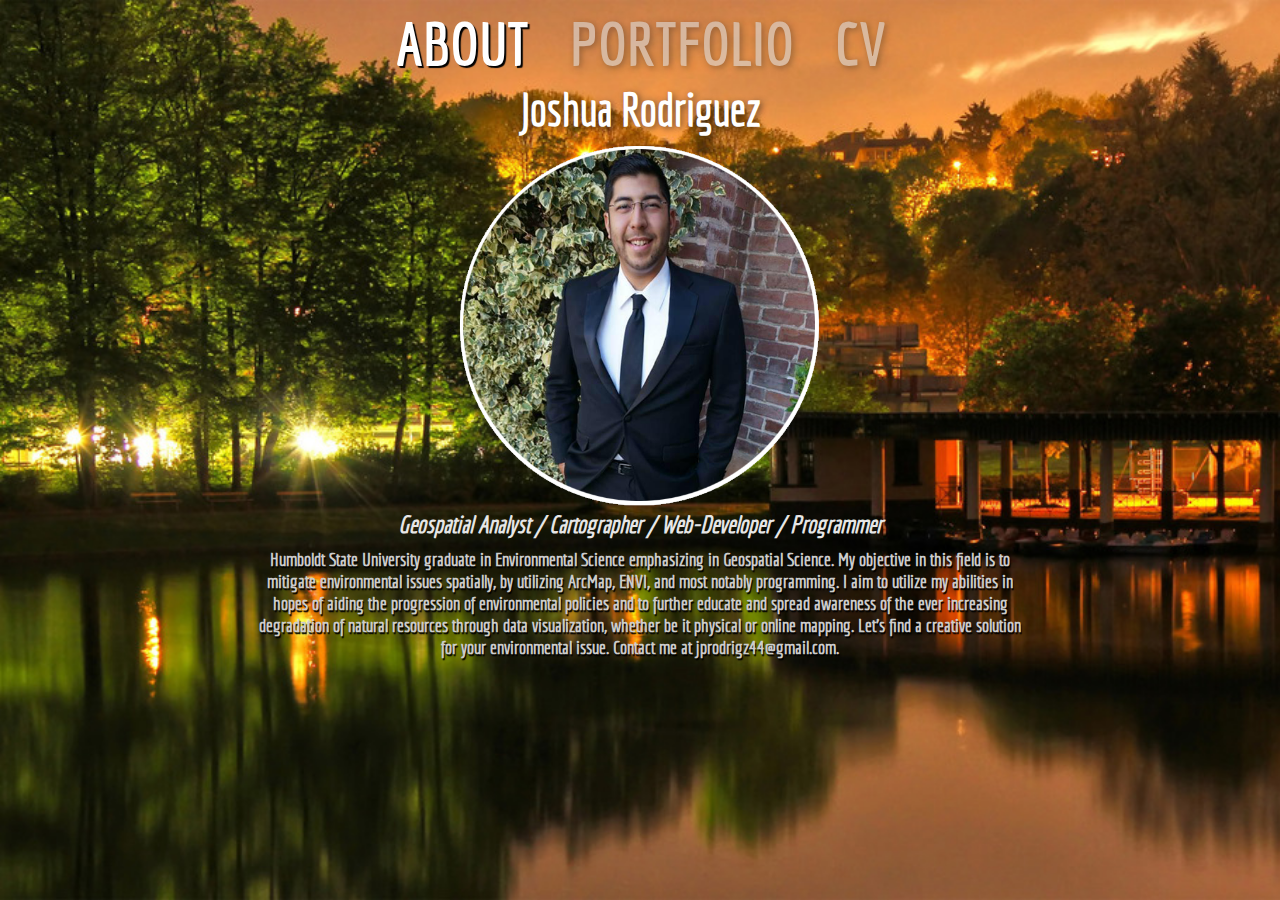
<file: index.html>
<!DOCTYPE html>
<html>
<title>Joshua Rodriguez</title>
	<meta name="viewport" content="width=device-width, initial-scale=1">
	<link rel="shortcut icon" href="img/Website_Symbol.png" type="image/x-icon"/>
<!-- 	<link href='http://fonts.googleapis.com/css?family=Economica:700' rel='stylesheet' type='text/css'> -->
	<link rel="stylesheet" type="text/css" href="css/WebsiteStyles.css">
	<link rel="stylesheet" type="text/css" href="css/MobileMenu.css">
	<link rel="stylesheet" type="text/css" href="css/About_Mobile.css">
	<script src="js/jquery.min.js"></script> 
<head>
<style>
body {
	background-image: url('img/Gorgeous-Nature-Wallpaper.jpg'); 
} 
</style>

<script type="text/javascript">
/**
* Accordion Toggle Switch
*/
	$(document).ready(function(){
		$(".accordion .accordion-content").slideUp();                            <!-- Calls on the classes "accordion" and "accordion-content" to slide up -->
		$(".accordion .accordion-title").click(function(){                       <!-- Toggles the accordion on and off with slideToggle fast -->
			$(this).next(".accordion .accordion-content").slideToggle("fast");
		})
	})
</script>

</head>

<body>
<!-- http://matthewjamestaylor.com/blog/beautiful-css-centered-menus-no-hacks-full-cross-browser-support -->
<div class="MobileMenu">
	<img class="Insignia" src="img/JR_Light_Logo.png"/>
	<div class="MobileSec"><p>ABOUT</p></div>
	<div class="accordion">
		<a class="accordion-title" href="#">
			<!-- &#x2630; -->			
			<button class="c-hamburger c-hamburger--htx">
				<span>toggle menu</span>
			</button>			
		</a>  
			<div class="accordion-content">
				<div id="centeredmenu2">
				   <ul>
					  <li><a href="WebPortfolio.html">PORTFOLIO</a></li>
					  <li><a href="CV.html">CV</a></li>
					  <!-- <li><a href="Contact.html">CONTACT</a></li> -->
				   </ul>
				</div>
			</div>
	</div>
</div>

<div id="centeredmenu" class="MainMenu">
   <ul>
	  <li class="Disappear"><a href="index.html" class="active">ABOUT</a></li>
	  <li class="Disappear"><a href="WebPortfolio.html">PORTFOLIO</a></li>
	  <li class="Disappear"><a href="CV.html">CV</a></li>
	  <!-- <li class="Disappear"><a href="Contact.html">CONTACT</a></li> -->
   </ul>
</div>

<div class="container">
	<div>
		<h1 class="MainName">Joshua Rodriguez</h1>
		<img class="circle" src="img/ProfilePicture.png"/>
	</div>
	
	<div class="InfoPosition">
	
		<h1 class="SubName">Joshua Rodriguez</h1>
			
		<h2 class="JobTitles">Geospatial Analyst / Cartographer / Web-Developer / Programmer</h2>
	
		<p class="TextMask">	
			Humboldt State University graduate in Environmental Science emphasizing in Geospatial Science. My objective in this 
			field is to mitigate environmental issues spatially, by utilizing ArcMap, ENVI, and most notably programming. I aim to utilize my abilities in hopes of aiding the 
			progression of environmental policies and to further educate and spread awareness of the ever increasing degradation of natural resources through data visualization, whether
			be it physical or online mapping. Let's find a creative solution for your environmental issue. Contact me at jprodrigz44@gmail.com. 
		</p>
	</div>
</div>

<!-- Provides dynamic functionality of open and closing the menu for the Mobile Menu -->
<script src="js/Menu_To_X.js" type="text/javascript"></script>

</body>
</html>
</file>
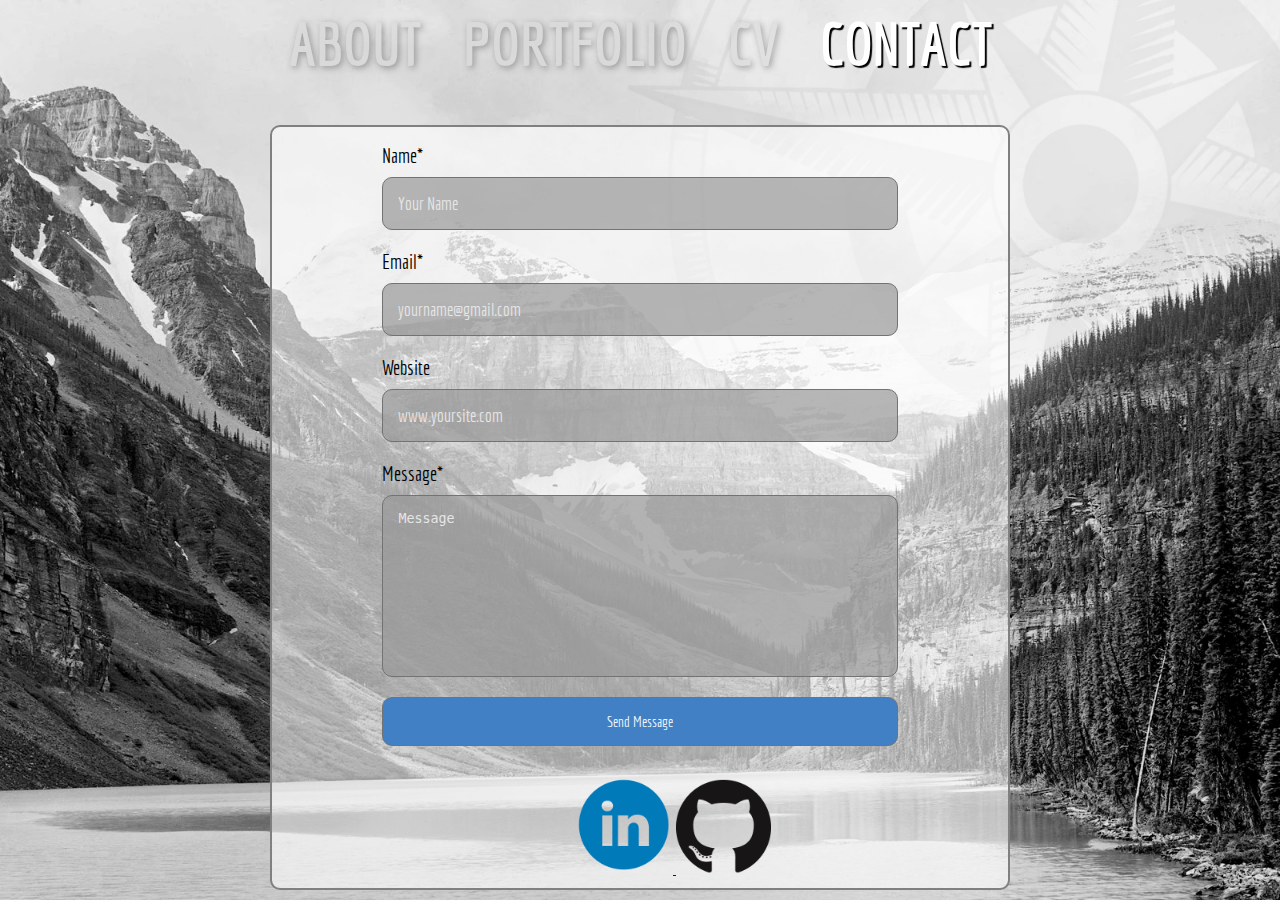
<file: Contact.html>
<html>
	<title>Joshua Rodriguez</title>
	<meta name="viewport" content="width=device-width, initial-scale=1">
	<link rel="shortcut icon" href="img/Website_Symbol.png" type="image/x-icon"/>
	<link rel="stylesheet" type="text/css" href="css/WebsiteStyles.css">
	<link rel="stylesheet" type="text/css" href="css/Contact_Mobile.css">
	<link rel="stylesheet" type="text/css" href="css/MobileMenu.css">
	<link rel="stylesheet" type="text/css" href="css/responsiveform.css">
<!-- 	<link rel="stylesheet" media="screen and (max-width: 1200px) and (min-width: 601px)" href="css/responsiveform1.css" />
	<link rel="stylesheet" media="screen and (max-width: 600px) and (min-width: 351px)" href="css/responsiveform2.css" />
	<link rel="stylesheet" media="screen and (max-width: 350px)" href="css/responsiveform3.css" /> -->
	<!--JQuery Script-------------------------------------------->
	<script src="js/jquery.min.js"></script> 	
<head>
<style>
body {
	background-image: url('img/Head_of_Lake_Louise_Alberta_WithCompass.jpg');  
} 
</style>

<script type="text/javascript">
/**
* Accordion Toggle Switch
*/
	$(document).ready(function(){
		$(".accordion .accordion-content").slideUp();                            <!-- Calls on the classes "accordion" and "accordion-content" to slide up -->
		$(".accordion .accordion-title").click(function(){                       <!-- Toggles the accordion on and off with slideToggle fast -->
			$(this).next(".accordion .accordion-content").slideToggle("fast");
		})
	})
</script>

</head>

<body>
<!--http://callmenick.com/post/various-css-input-text-styles--> <!--This is how to do the forms-->
<!-- How to start doing responsive forms, first HTML and CSS, then follow other sites: https://www.formget.com/how-to-make-simple-responsive-form-for-a-website/ -->
<div class="MobileMenu">
	<img class="Insignia" src="img/JR_Dark_Logo.png"/>
	<div class="MobileSec"><p>CONTACT</p></div>
	<div class="accordion">
		<a class="accordion-title" href="#" data-text-swap="&#x2715; Close">
			<!-- &#x2630; -->
			<button class="c-hamburger c-hamburger--htx">
				<span>toggle menu</span>
			</button>		
		</a>  
			<div class="accordion-content">
				<div id="centeredmenu2">
				   <ul>
					  <li><a href="index.html">ABOUT</a></li>				   
					  <li><a href="WebPortfolio.html">PORTFOLIO</a></li>
					  <li><a href="CV.html">CV</a></li>
				   </ul>
				</div>
			</div>
	</div>
</div>

<div id="centeredmenu" class="MainMenu">
   <ul>
	  <li class="Disappear"><a href="index.html">ABOUT</a></li>
	  <li class="Disappear"><a href="WebPortfolio.html">PORTFOLIO</a></li>
	  <li class="Disappear"><a href="CV.html">CV</a></li>
	  <li class="Disappear"><a href="Contact.html" class="active">CONTACT</a></li>
   </ul>
</div>

<div class="Buffer"></div>

<div class="container2">
	<div id="envelope">
		<form method="post" action="Contact.php">
			<label class="LabelTitle">Name*</label>
			<input class="FormInput" id="name" name="Name" placeholder="Your Name" type="text" width="100px;">
			<label class="LabelTitle">Email*</label>
			<input class="FormInput" id="email" name="Email" placeholder="yourname@gmail.com" type="text">   <!-- type="email" -->
			<label class="LabelTitle">Website</label>
			<input class="FormInput" id="UserURL" name="Website" placeholder="www.yoursite.com" type="text">   <!-- type="url" -->
			<label class="LabelTitle">Message*</label>
			<textarea cols="15" id="message" name="Message" placeholder="Message" rows="10"></textarea>
			<input id="submit" style="font-family: 'Economica', sans-serif;" type="submit" value="Send Message">
		</form>
		<div class="container2">
			<div style="width: 200px; text-align:center; margin: 0 auto;">
				<a href="https://www.linkedin.com/in/joshua-rodriguez-63424854?trk=nav_responsive_tab_profile_pic" target=”_blank”>
					<img src="img/linkedin_icon.png" class="LinkInIcon" alt="LinkIn_Icon"/>
				</a>
				<a href="https://github.com/jr184" target=”_blank”>
					<img src="img/GitHub-Mark.png" class="GithubIcon" alt="GitHub_Icon"/>
				</a>
			</div>
		</div>
	</div>		
</div>

<!-- Provides dynamic functionality of open and closing the menu for the Mobile Menu -->
<script src="js/Menu_To_X.js" type="text/javascript"></script>

</body>
</html>
</file>
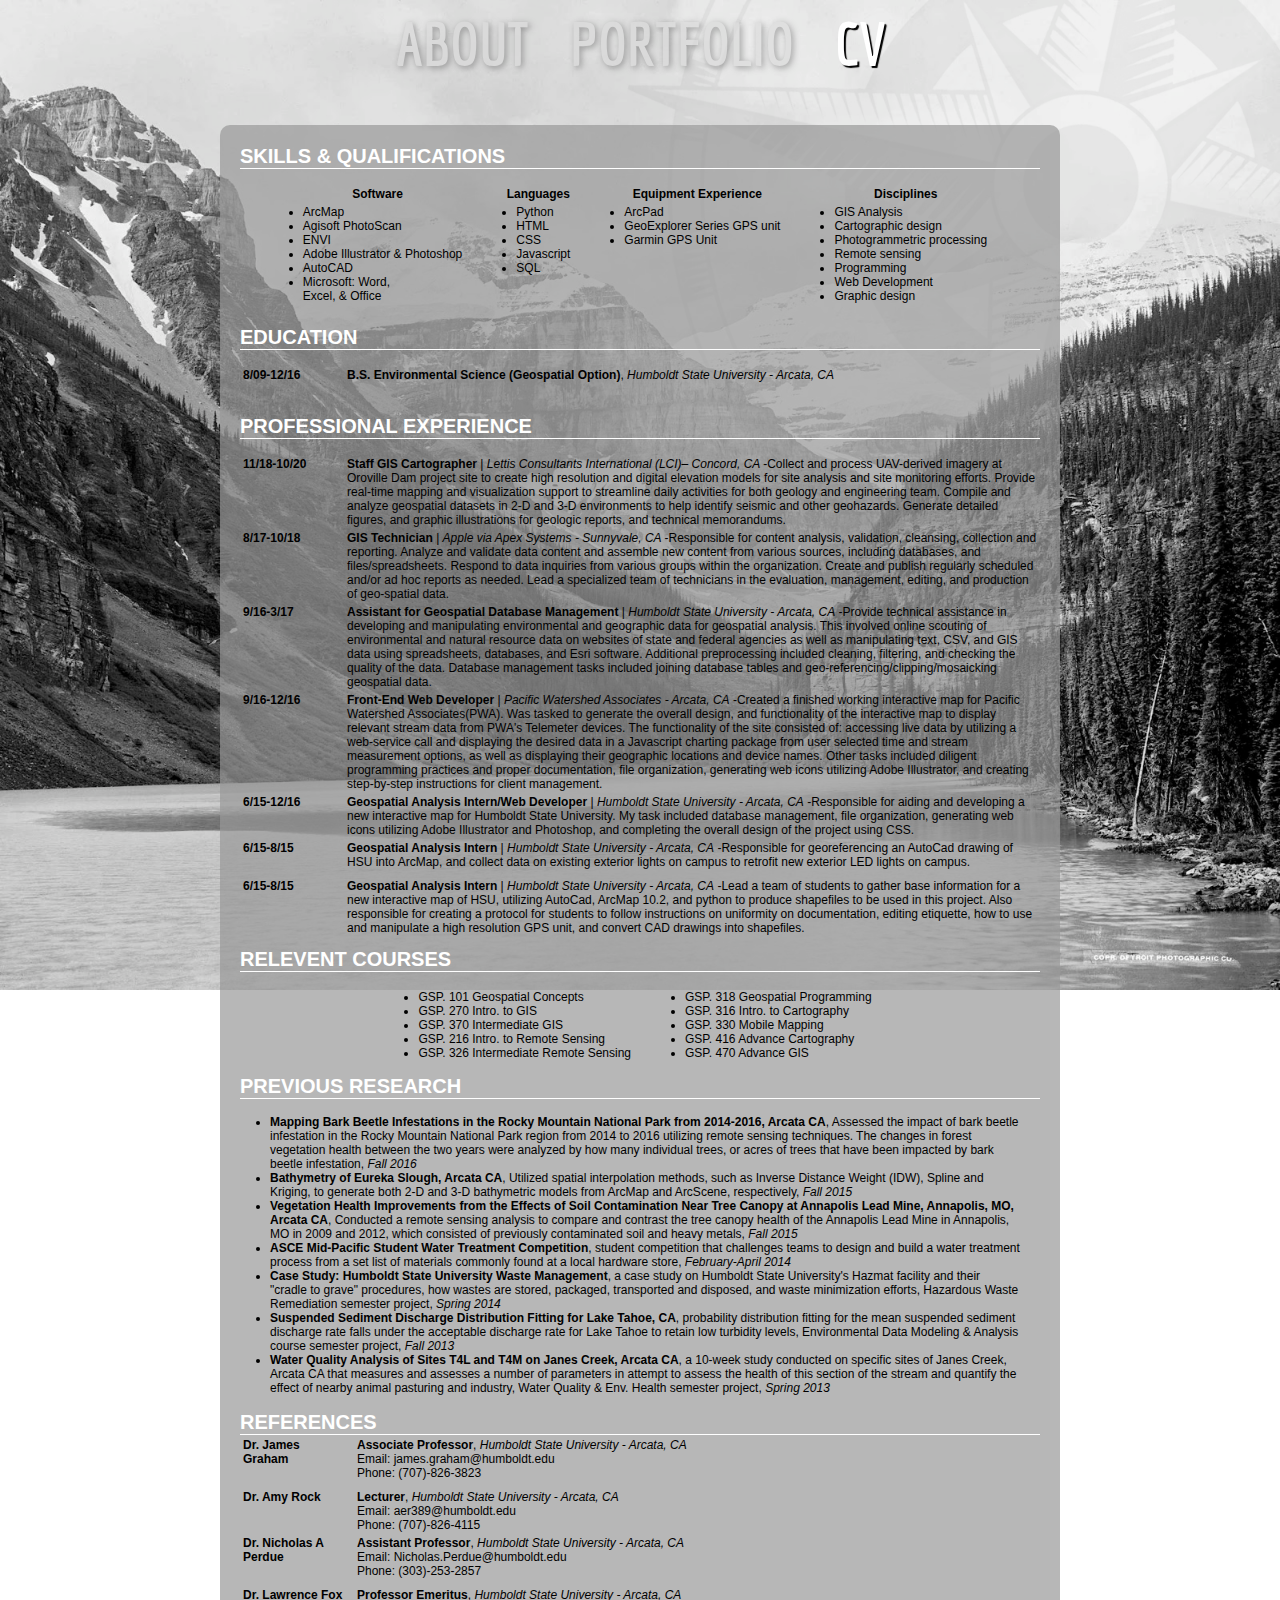
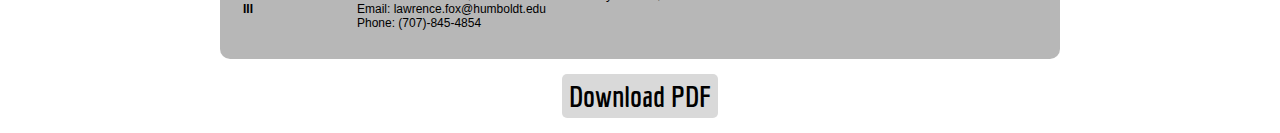
<file: CV.html>
<html>
<title>Joshua Rodriguez</title>
	<meta name="viewport" content="width=device-width, initial-scale=1">
	<link rel="shortcut icon" href="img/Website_Symbol.png" type="image/x-icon"/>	
	
	<!--CSS Script-------------------------------------------->
	<link rel="stylesheet" type="text/css" href="css/WebsiteStyles.css">
	<link rel="stylesheet" type="text/css" media="screen" href="css/CV_Mobile.css">	
	<link rel="stylesheet" type="text/css" href="css/MobileMenu.css">
	
	<!--JS Script-------------------------------------------->
	<script src="js/modernizr.js"></script>
	
	<!--JQuery Script-------------------------------------------->
	<script src="js/jquery.min.js"></script> 	
<head>
<style>
body {
	background-image: url('img/Head_of_Lake_Louise_Alberta_WithCompass.jpg');  
} 
</style>

<script type="text/javascript">
/**
* Accordion Toggle Switch
*/
	$(document).ready(function(){
		$(".accordion .accordion-content").slideUp();                            <!-- Calls on the classes "accordion" and "accordion-content" to slide up -->
		$(".accordion .accordion-title").click(function(){                       <!-- Toggles the accordion on and off with slideToggle fast -->
			$(this).next(".accordion .accordion-content").slideToggle("fast");
		})
	})
</script>

</head>

<body>
<!-- http://matthewjamestaylor.com/blog/beautiful-css-centered-menus-no-hacks-full-cross-browser-support -->

<div class="MobileMenu">
	<img class="Insignia" src="img/JR_Dark_Logo.png"/>
	<div class="MobileSec"><p>CV</p></div>
	<div class="accordion">
		<a class="accordion-title" href="#">
			<!-- &#x2630; -->
			<button class="c-hamburger c-hamburger--htx">
				<span>toggle menu</span>
			</button>		
		</a>  
			<div class="accordion-content">
				<div id="centeredmenu2">
				   <ul>
					  <li><a href="index.html">ABOUT</a></li>				   
					  <li><a href="WebPortfolio.html">PORTFOLIO</a></li>
					  <!-- <li><a href="Contact.html">CONTACT</a></li> -->
				   </ul>
				</div>
			</div>
	</div>
</div>

<div id="centeredmenu" class="MainMenu">
   <ul>
	  <li class="Disappear"><a href="index.html">ABOUT</a></li>
	  <li class="Disappear"><a href="WebPortfolio.html">PORTFOLIO</a></li>
	  <li class="Disappear"><a href="CV.html" class="active">CV</a></li>
	  <!-- <li class="Disappear"><a href="Contact.html">CONTACT</a></li> -->
   </ul>
</div>

<div class = "Buffer"></div>

<div class="CVcontainer">
	<p class = "SubTitle">SKILLS & QUALIFICATIONS</p>	
		<!-- This is the main Skills and Qual. Section for the full website -->
		<div class="InfoBuffer MainSkills" style="margin: 0 auto;">
			<table border="0" style="margin:0 auto;">
					<th class = "CVFont">Software</th>			
					<th class = "CVFont">Languages</th>
					<th class = "CVFont">Equipment Experience</th>
					<th class = "CVFont">Disciplines</th>
					<tr>
						<td valign="top" style="padding-bottom: 5px;">
							<ul class="b">
							  <li class = "CVFont">
								ArcMap
							  </li>
							  <li class = "CVFont">
								Agisoft PhotoScan
							  </li>	
							  <li class = "CVFont">
								ENVI
							  </li>									
							  <li class = "CVFont">
								Adobe Illustrator & Photoshop
							  </li>
							  <li class = "CVFont">
								AutoCAD
							  </li>	
							  <li class = "CVFont">
								Microsoft: Word, <br>
								Excel, & Office
							  </li>								  
							</ul>							
						</td>					
						<td valign="top" style="padding-bottom: 5px;">
							<ul class="b">
							  <li class = "CVFont">
								Python
							  </li>									
							  <li class = "CVFont">
								HTML
							  </li>
							  <li class = "CVFont">
								CSS
							  </li>
							  <li class = "CVFont">
								Javascript
							  </li>
							  <li class = "CVFont">
								SQL
							  </li>									
							</ul>						
						</td>
						<td valign="top" style="padding-bottom: 5px;">
							<ul class="b">
							  <li class = "CVFont">
								ArcPad
							  </li>									
							  <li class = "CVFont">
								GeoExplorer Series GPS unit
							  </li>
							  <li class = "CVFont">
								Garmin GPS Unit
							  </li>													  
							</ul>						
						</td>						
						<td valign="top" style="padding-bottom: 5px;">
							<ul class="b">
							  <li class = "CVFont">
								GIS Analysis
							  </li>	
							  <li class = "CVFont">
								Cartographic design
							  </li>	
							  <li class = "CVFont">
								Photogrammetric processing
							  </li>		
							  <li class = "CVFont">
								Remote sensing
							  </li>	
							  <li class = "CVFont">
								Programming
							  </li>									
							  <li class = "CVFont">
								Web Development
							  </li>						
							  <li class = "CVFont">
								Graphic design
							  </li>							  
							</ul>						
						</td>						
					</tr>
			</table>					
		</div>
	
		<!-- This is the Mobile Skills and Qual. Section for the full website -->
		<div class = "InfoBuffer AltSkills" style="margin: 0 auto; margin-bottom: 10px;">
			<div class="SkillsTab">
				<table border="0" style="margin: 0 auto;">
					<th class = "CVFont SkillHead">Software</th>
					<th class = "CVFont SkillHead">Disciplines</th>
						<tr>
							<td valign="top" class="SkillWidth" style="padding-bottom: 5px;">
								<ul class="b">
								  <li class = "CVFont">
									ArcMap
								  </li>
								  <li class = "CVFont">
									Agisoft PhotoScan
								  </li>	
								  <li class = "CVFont">
									ENVI
								  </li>									
								  <li class = "CVFont">
									Adobe Illustrator & Photoshop
								  </li>
								  <li class = "CVFont">
									AutoCAD
								  </li>	
								  <li class = "CVFont">
									Microsoft: Word, <br>
									Excel, & Office
								  </li>							  
								</ul>							
							</td>
							<td valign="top" class="SkillWidth" style="padding-bottom: 5px;">							
								<ul class="b">
								  <li class = "CVFont">
									GIS Analysis
								  </li>	
								  <li class = "CVFont">
									Cartographic design
								  </li>	
								  <li class = "CVFont">
									Photogrammetric processing
								  </li>		
								  <li class = "CVFont">
									Remote sensing
								  </li>	
								  <li class = "CVFont">
									Programming
								  </li>									
								  <li class = "CVFont">
									Web Development
								  </li>						
								  <li class = "CVFont">
									Graphic design
								  </li>								  
								</ul>																									
							</td>						
						</tr>				
				</table>
			</div>	
			<div class="SkillsTab">
				<table border="0" style="margin: 0 auto;">
						<tr>
							<th class = "CVFont SkillHead ">Equipment Experience</th>	
							<th class = "CVFont SkillHead">Languages</th>
						</tr>
						<tr>
							<td valign="top" class="SkillWidth" style="padding-bottom: 5px;">
								<ul class="b">
								  <li class = "CVFont">
									ArcPad
								  </li>									
								  <li class = "CVFont">
									GeoExplorer Series GPS unit
								  </li>
								  <li class = "CVFont">
									Garmin GPS Unit
								  </li>							  
								</ul>							
							</td>
							<td valign="top" class="SkillWidth" style="padding-bottom: 5px;">
								<ul class="b">
								  <li class = "CVFont">
									Python
								  </li>									
								  <li class = "CVFont">
									HTML
								  </li>
								  <li class = "CVFont">
									CSS
								  </li>
								  <li class = "CVFont">
									Javascript
								  </li>
								  <li class = "CVFont">
									SQL
								  </li>							  
								</ul>								
							</td>						
						</tr>				
				</table>
			</div>	
		</div>	
	
	<p class = "SubTitle">EDUCATION</p>
		<div class = "InfoBuffer" style="margin-bottom: 10px;">
			<table border="0" class="TableWidth">
					<tr style="vertical-align: top;">
						<td><h5 class = "CVFont DateWidth">8/09-12/16</h5></td>
						<td class = "CVFont" style="padding-bottom: 5px;">
							<strong>B.S. Environmental Science (Geospatial Option)</strong>, <i>Humboldt State University - Arcata, CA</i><br>
						</td>
					</tr>
			</table>
		</div>
	<p class = "SubTitle">PROFESSIONAL EXPERIENCE</p>
		<div class = "InfoBuffer" style="margin-bottom: 10px;">
			<table border="0" class="TableWidth">
					<tr style="vertical-align: top;">
						<td><h5 class = "CVFont DateWidth">11/18-10/20</h5></td>
						<td class = "CVFont">
							<strong>Staff GIS Cartographer</strong> | <i>Lettis Consultants International (LCI)– Concord, CA </i> -Collect and process UAV-derived imagery at 
							Oroville Dam project site to create high resolution and digital elevation models for site analysis and site monitoring efforts. Provide real-time 
							mapping and visualization support to streamline daily activities for both geology and engineering team. Compile and analyze geospatial datasets in
							2-D and 3-D environments to help identify seismic and other geohazards. Generate detailed figures, and graphic illustrations for geologic reports, 
							and technical memorandums. 					
						</td>
					</tr>
					<tr style="vertical-align: top;">
						<td><h5 class = "CVFont DateWidth">8/17-10/18</h5></td>
						<td class = "CVFont">
							<strong>GIS Technician</strong> | <i>Apple via Apex Systems - Sunnyvale, CA </i> -Responsible for content analysis, validation, cleansing, 
							collection and reporting. Analyze and validate data content and assemble new content from various sources, including databases, and files/spreadsheets.
							Respond to data inquiries from various groups within the organization. Create and publish regularly scheduled and/or ad hoc reports as needed. 
							Lead a specialized team of technicians in the evaluation, management, editing, and production of geo-spatial data. 							
						</td>
					</tr>
					<tr style="vertical-align: top;">
						<td><h5 class = "CVFont DateWidth">9/16-3/17</h5></td>
						<td class = "CVFont">
							<strong>Assistant for Geospatial Database Management</strong> | <i>Humboldt State University - Arcata, CA</i> -Provide technical assistance in 
							developing and manipulating environmental and geographic data for geospatial analysis. This involved online scouting of environmental and 
							natural resource data on websites of state and federal agencies as well as manipulating text, CSV, and GIS data using spreadsheets, databases, 
							and Esri software. Additional preprocessing included cleaning, filtering, and checking the quality of the data. Database management tasks
							included joining database tables and geo-referencing/clipping/mosaicking geospatial data.								
						</td>
					</tr>
					<tr style="vertical-align: top;">
						<td><h5 class = "CVFont DateWidth">9/16-12/16</h5></td>
						<td class = "CVFont">
							<strong>Front-End Web Developer</strong> | <i>Pacific Watershed Associates - Arcata, CA</i> -Created a finished working interactive map 
							for Pacific Watershed Associates(PWA). Was tasked to generate the overall design, and functionality of the interactive map to display
							relevant stream data from PWA's Telemeter devices. The functionality of the site consisted of: accessing live data by utilizing a web-service 
							call and displaying the desired data in a Javascript charting package from user selected time and stream measurement options, as well as 
							displaying their geographic locations and device names. Other tasks included diligent programming practices and proper documentation, file organization, 
							generating web icons utilizing Adobe Illustrator, and creating step-by-step instructions for client management. 
						</td>
					</tr>
					<tr style="vertical-align: top;">
						<td><h5 class = "CVFont DateWidth">6/15-12/16</h5></td>
						<td class = "CVFont">
							<strong>Geospatial Analysis Intern/Web Developer</strong> | <i>Humboldt State University - Arcata, CA</i> -Responsible for aiding and developing a new interactive
							map for Humboldt State University. My task included database management, file organization, generating web icons utilizing Adobe Illustrator and Photoshop, and 
							completing the overall design of the project using CSS.							
						</td>
					</tr>
					<tr style="vertical-align: top;">
						<td><h5 class = "CVFont DateWidth">6/15-8/15</h5></td>
						<td class = "CVFont">
							<strong>Geospatial Analysis Intern</strong> | <i>Humboldt State University - Arcata, CA</i> -Responsible for georeferencing an AutoCad drawing of HSU into ArcMap, 
							and collect data on existing exterior lights on campus to retrofit new exterior LED lights on campus.							
						</td>
					</tr>
					<tr style="vertical-align: top;">
						<td><h5 class = "CVFont DateWidth">6/15-8/15</h5></td>
						<td class = "CVFont">
							<strong>Geospatial Analysis Intern</strong> | <i>Humboldt State University - Arcata, CA</i> -Lead a team 
							of students to gather base information for a new interactive map of HSU, utilizing AutoCad, ArcMap 10.2, and python to produce 
							shapefiles to be used in this project. Also responsible for creating a protocol for students to follow instructions on uniformity 
							on documentation, editing etiquette, how to use and manipulate a high resolution GPS unit, and convert CAD drawings into shapefiles.
						</td>
					</tr>
			</table>
		</div>
	<p class = "SubTitle">RELEVENT COURSES</p>
		<div class = "InfoBuffer">
			<table border="0" style="margin: 0 auto;">
					<tr>
						<td class = "CVFont">
							<ul class="b">
								<li class = "CVFont">GSP. 101  Geospatial Concepts</li>                   
								<li class = "CVFont">GSP. 270  Intro. to GIS</li>                            
								<li class = "CVFont">GSP. 370  Intermediate GIS</li>                                         
								<li class = "CVFont">GSP. 216  Intro. to Remote Sensing</li>                  
								<li class = "CVFont">GSP. 326  Intermediate Remote Sensing</li>              
							</ul>	
						</td>
						<td class = "CVFont">
							<ul class="b">
								<li class = "CVFont">GSP. 318 Geospatial Programming</li>                     
								<li class = "CVFont">GSP. 316 Intro. to Cartography</li>                      
								<li class = "CVFont">GSP. 330 Mobile Mapping</li>                             
								<li class = "CVFont">GSP. 416 Advance Cartography</li>                        
								<li class = "CVFont">GSP. 470 Advance GIS</li>                               
							</ul>
						</td>
					</tr>
			</table>
		</div>
	<p class = "SubTitle">PREVIOUS RESEARCH</p>
		<ul class="b">
		  <li class = "CVFont">
			  <strong>Mapping Bark Beetle Infestations in the Rocky Mountain National Park from 2014-2016, Arcata CA</strong>, 
			  Assessed the impact of bark beetle infestation in the Rocky Mountain National Park region from 2014 to 2016 utilizing remote sensing techniques. 
			  The changes in forest vegetation health between the two years were analyzed by how many individual trees, or acres of trees that have been impacted 
			  by bark beetle infestation, <i>Fall 2016</i>
		  </li>
		  <li class = "CVFont">
			  <strong>Bathymetry of Eureka Slough, Arcata CA</strong>, 
			  Utilized spatial interpolation methods, such as Inverse Distance Weight (IDW), Spline and Kriging, to generate both 2-D and 3-D bathymetric models
			  from ArcMap and ArcScene, respectively, <i>Fall 2015</i>
		  </li>
		  <li class = "CVFont">
			  <strong>Vegetation Health Improvements from the Effects of Soil Contamination Near Tree Canopy at Annapolis Lead Mine, Annapolis, MO, Arcata CA</strong>, 
			  Conducted a remote sensing analysis to compare and contrast the tree canopy health of the Annapolis Lead Mine in Annapolis, MO in 2009 and 2012, 
			  which consisted of previously contaminated soil and heavy metals, <i>Fall 2015</i>
		  </li>	
		  <li class = "CVFont">
			  <strong>ASCE Mid-Pacific Student Water Treatment Competition</strong>, student competition that challenges teams 
			  to design and build a water treatment process from a set list of materials commonly found at a local hardware store, 
			  <i>February-April 2014</i>
		  </li>		  
		  <li class = "CVFont">
			  <strong>Case Study: Humboldt State University Waste Management</strong>, a case study on Humboldt State University's
			  Hazmat facility and their "cradle to grave" procedures, how wastes are stored, packaged, transported and disposed, and
			  waste minimization efforts, Hazardous Waste Remediation semester project, <i>Spring 2014</i>
		  </li>	
		  <li class = "CVFont">
			  <strong>Suspended Sediment Discharge Distribution Fitting for Lake Tahoe, CA</strong>, probability distribution
			  fitting for the mean suspended sediment discharge rate falls under the acceptable discharge rate for Lake Tahoe to
			  retain low turbidity levels, Environmental Data Modeling & Analysis course semester project, <i>Fall 2013</i>
		  </li>		  
		  <li class = "CVFont">
			  <strong>Water Quality Analysis of Sites T4L and T4M on Janes Creek, Arcata CA</strong>, a 10-week study 
			  conducted on specific sites of Janes Creek, Arcata CA that measures and assesses a number of  parameters in 
			  attempt to assess the health of this section of the stream and quantify the effect of nearby animal pasturing 
			  and industry, Water Quality & Env. Health semester project, <i>Spring 2013</i>
		  </li>
		</ul>
	<p class = "SubTitle">REFERENCES</p>
		<table class="RefTable" border="0">
				<tr style="vertical-align: top;">
					<td><h5 class = "CVFont ReferenceWidth">Dr. James Graham</h5></td>
					<td class = "CVFont">
						<strong>Associate Professor</strong>, <i>Humboldt State University - Arcata, CA</i><br>
						Email: james.graham@humboldt.edu <br>
						Phone: (707)-826-3823
					</td>
				</tr>
				<tr style="vertical-align: top;">
					<td><h5 class = "CVFont ReferenceWidth">Dr. Amy Rock</h5></td>
					<td class = "CVFont">
						<strong>Lecturer</strong>, <i>Humboldt State University - Arcata, CA</i><br>
						Email: aer389@humboldt.edu<br>
						Phone: (707)-826-4115
					</td>
				</tr>
				<tr style="vertical-align: top;">
					<td><h5 class = "CVFont ReferenceWidth">Dr. Nicholas A Perdue</h5></td>
					<td class = "CVFont">
						<strong>Assistant Professor</strong>, <i>Humboldt State University - Arcata, CA</i><br>
						Email: Nicholas.Perdue@humboldt.edu<br>
						Phone: (303)-253-2857
					</td>
				</tr>				
				<tr style="vertical-align: top;">
					<td><h5 class = "CVFont ReferenceWidth">Dr. Lawrence Fox III</h5></td>
					<td class = "CVFont">
						<strong>Professor Emeritus</strong>, <i>Humboldt State University - Arcata, CA</i><br>
						Email: lawrence.fox@humboldt.edu<br>
						Phone: (707)-845-4854
					</td>
				</tr>			
		</table>
</div>

<div class="DownloadCenter" style="margin: 0 auto;">
	<div>
		<a href="Documents/Rodriguez_Official_CV.pdf" download>Download PDF</a>
	</div>
</div>

<!-- Back To Top -->
<a href="#0" class="cd-top">Top</a>

<script src="js/Menu_To_X.js" type="text/javascript"></script> <!-- Provides dynamic functionality of open and closing the menu for the Mobile Menu -->
<script src="js/main.js"></script> <!-- For Back To Top -->

</body>
</html>
</file>
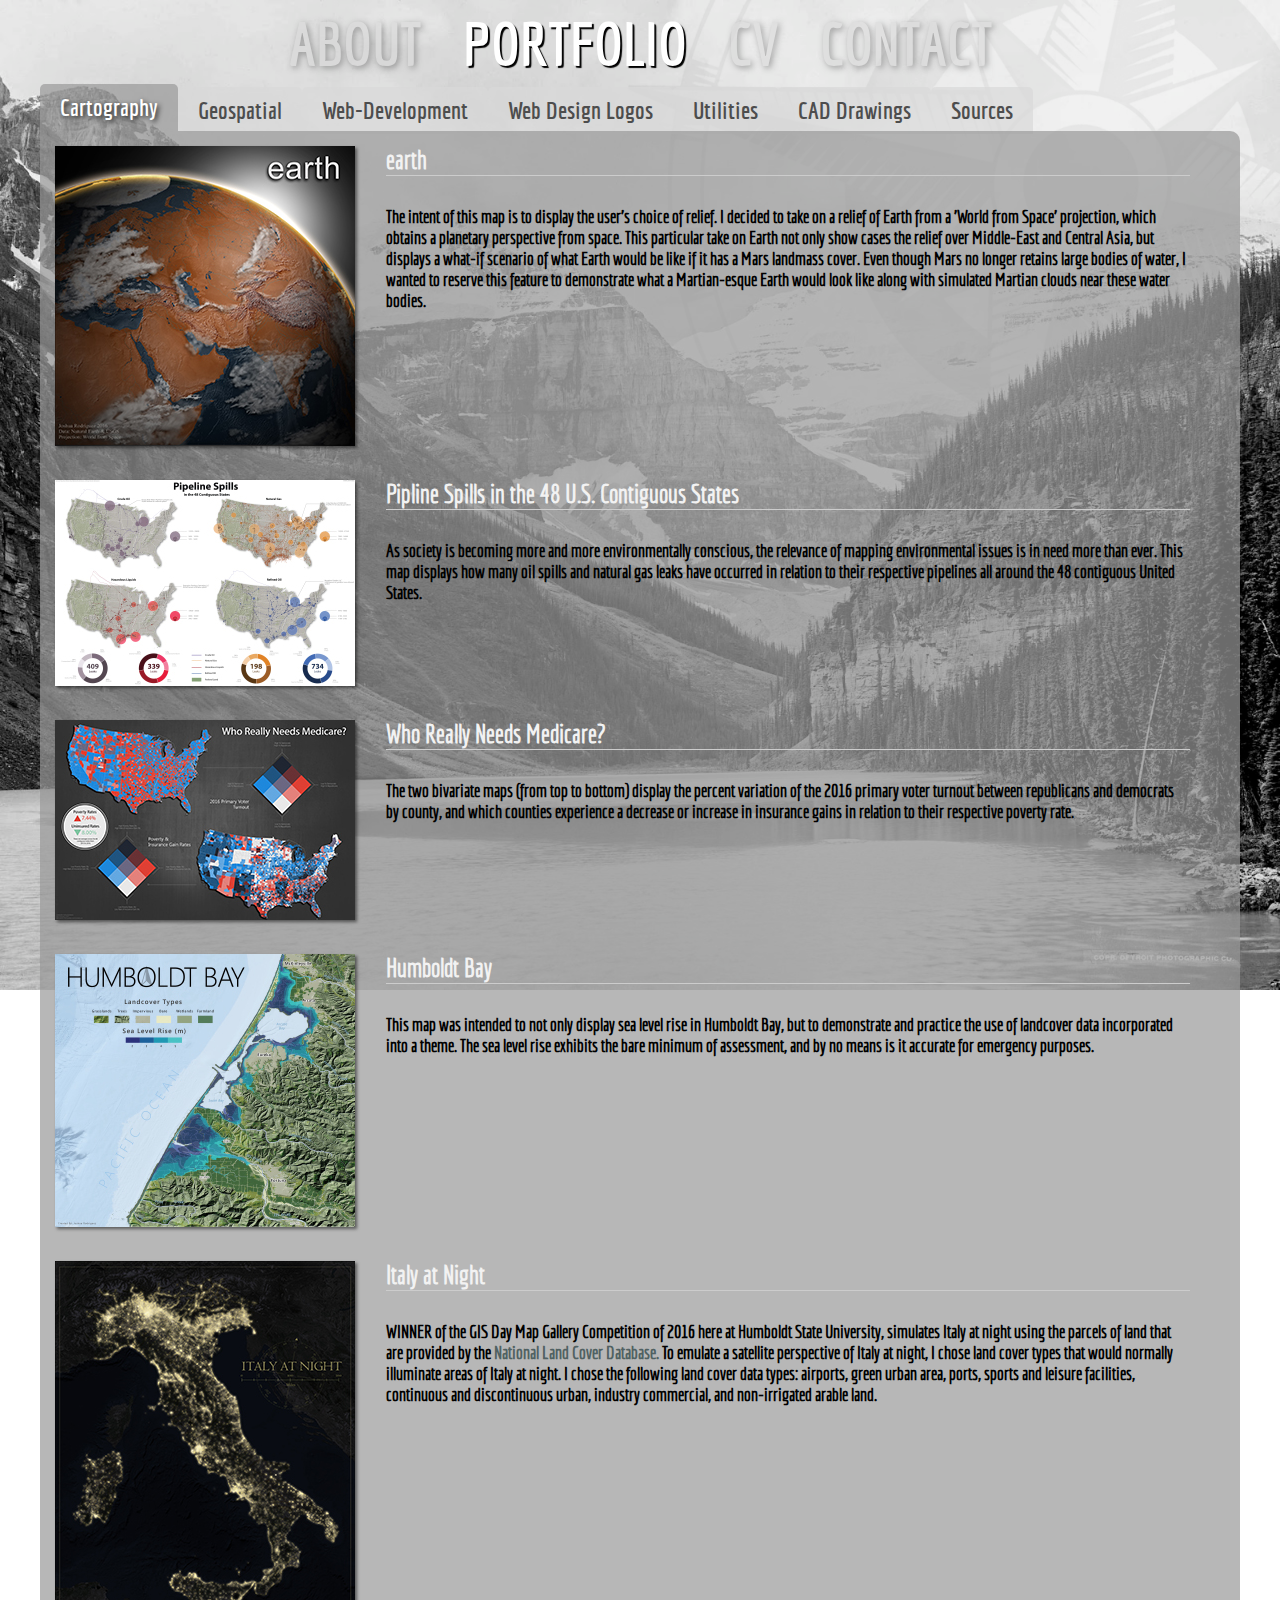
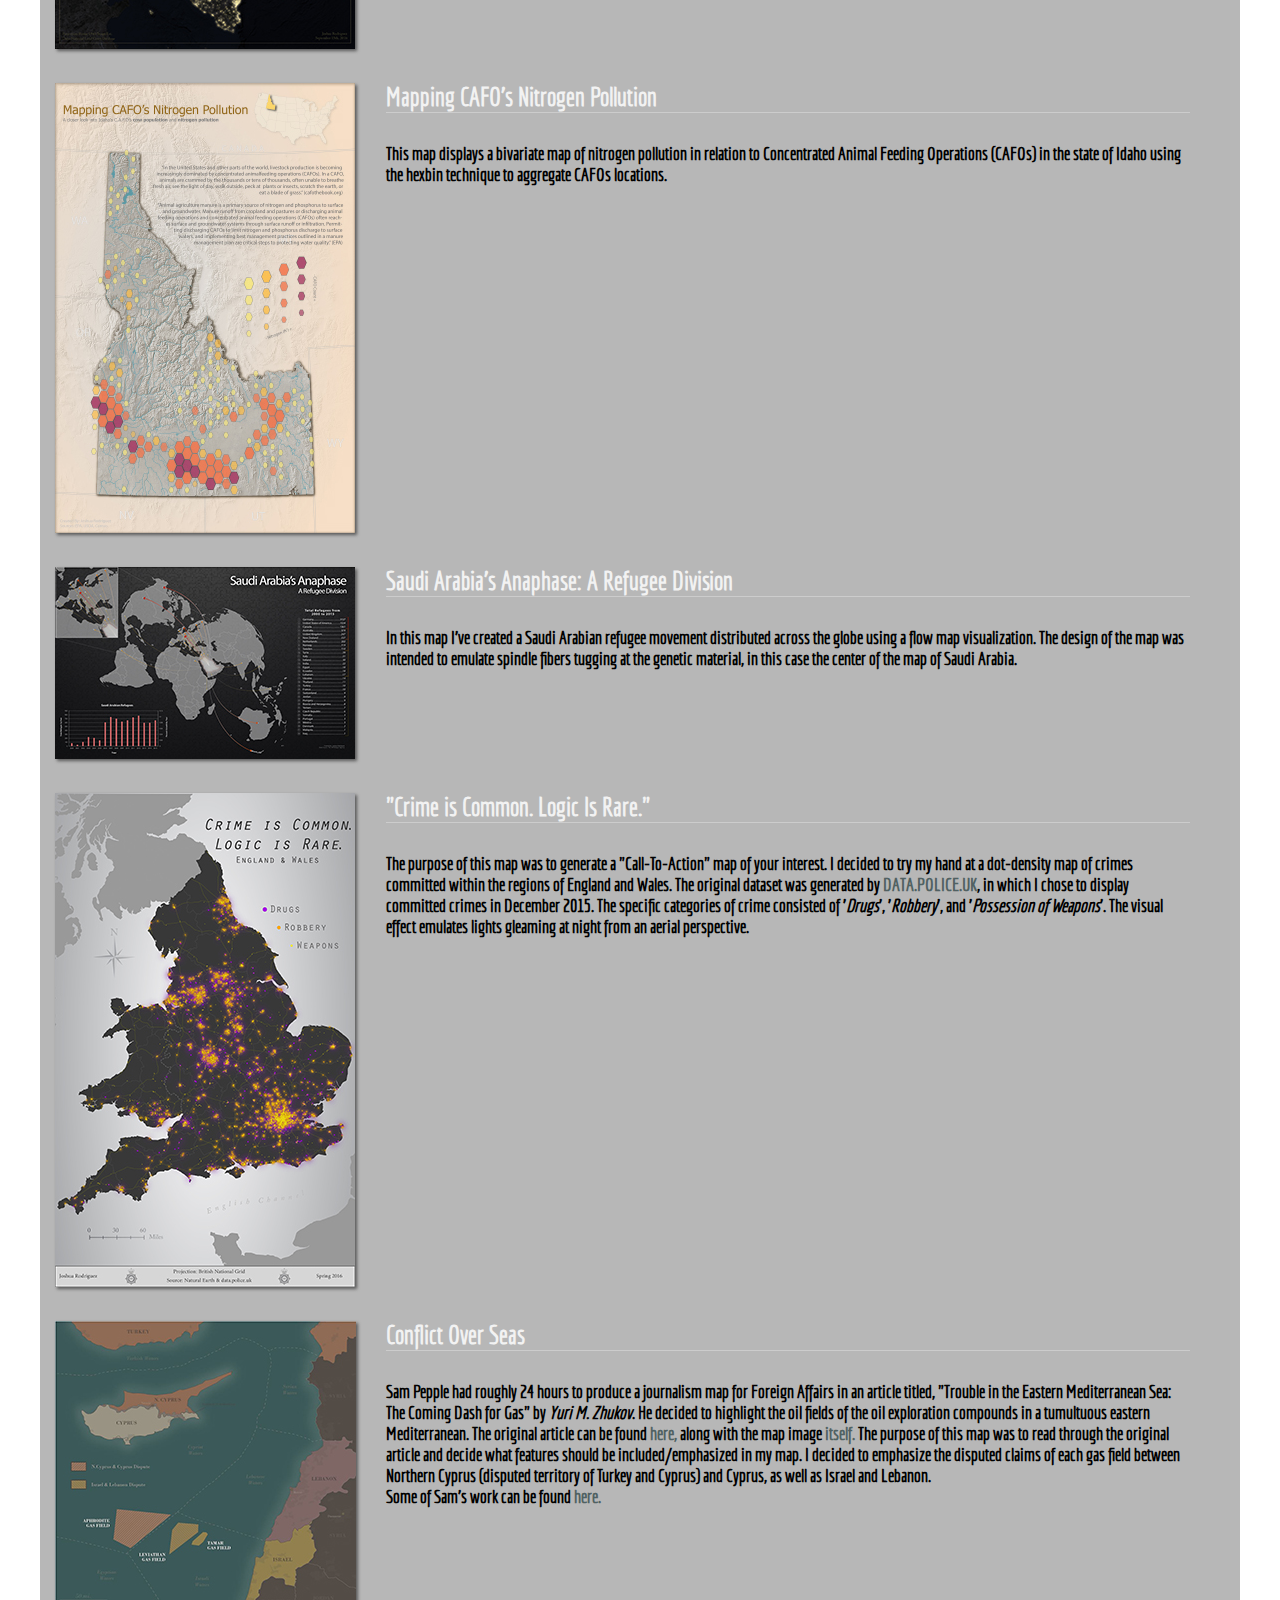
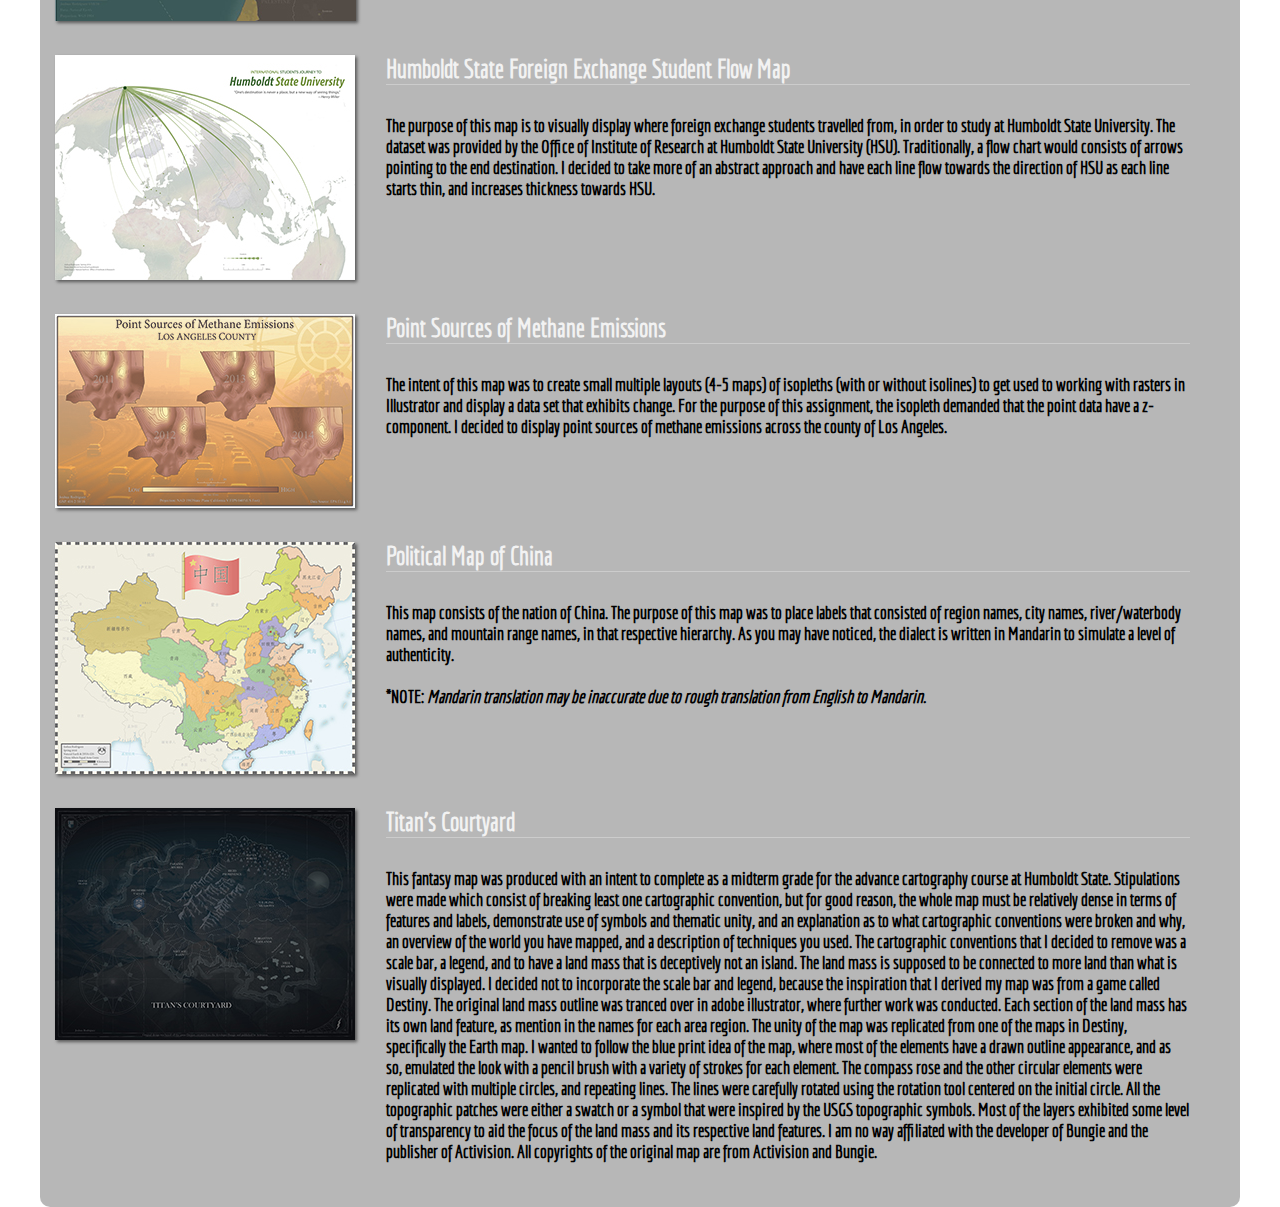
<file: Original_Old_WebPortfolio.html>
<!DOCTYPE html>
<html>
<title>Joshua Rodriguez</title>
	<!-- ****************NOTE******************* -->
	<!-- This use to be called WebPortfolio.html for the original 
	webpage, but lacked ability to become mobile.
	Now, this is called Original_Old_WebPortfolio page to indicate
	the original html page source.
	-->
	<meta name="viewport" content="width=device-width, initial-scale=1">
	<link rel="shortcut icon" href="img/Website_Symbol.png" type="image/x-icon"/>
	<!--CSS Script-------------------------------------------->
	<link rel="stylesheet" type="text/css" href="css/WebsiteStyles.css">
	<link rel="stylesheet" type="text/css" href="css/Portfolio_Mobile.css">
	<link rel="stylesheet" type="text/css" href="css/MobileMenu.css">
	<link rel="stylesheet" type="text/css" href="css/ninja-slider.css"/>
	
	<!--JS Script-------------------------------------------->
	<script src="js/ninja-slider.js" type="text/javascript"></script>
	<script src="js/modernizr.js"></script>
	
	<!--JQuery Script-------------------------------------------->
	<script src="js/jquery.min.js"></script> 

	<!-- Redirects to Mobile Version -->
	<script type="text/javascript">
	  <!--
	  if (screen.width <= 500) {
		window.location = "Mobile_WebPortfolio.html";
	  }
	  //-->
	</script>
	
	<script>
        function lightbox(idx) {
            //show the slider's wrapper: this is required when the transitionType has been set to "slide" in the ninja-slider.js
            var ninjaSldr = document.getElementById("ninja-slider");
            ninjaSldr.parentNode.style.display = "block";

            nslider.init(idx);

            var fsBtn = document.getElementById("fsBtn");
            fsBtn.click();
        }

        function fsIconClick(isFullscreen) { //fsIconClick is the default event handler of the fullscreen button
            var ninjaSldr = document.getElementById("ninja-slider");
            ninjaSldr.parentNode.style.display = isFullscreen ? "block" : "none";
        }
    </script>
	
<head>
<style>
body {
	background-image: url("img/Head_of_Lake_Louise_Alberta_WithCompass.jpg");  
} 
</style>

<script type="text/javascript">
/**
* Accordion Toggle Switch for Mobile Menu
*/
	$(document).ready(function(){
		$(".accordion .accordion-content").slideUp();                            <!-- Calls on the classes "accordion" and "accordion-content" to slide up -->
		$(".accordion .accordion-title").click(function(){                       <!-- Toggles the accordion on and off with slideToggle fast -->
			$(this).next(".accordion .accordion-content").slideToggle("fast");
		})
	})
	
/**
* Accordion Toggle Switch for Mobile Portfolio Accordion
*/
	$(document).ready(function(){
		$(".accordion2 .accordion2-content").slideUp();                            
		$(".accordion2 .accordion2-title").click(function(){                       
			$(this).next(".accordion2 .accordion2-content").slideToggle("fast");
		})
	})		
</script>

</head>
<body>
<!-- http://matthewjamestaylor.com/blog/beautiful-css-centered-menus-no-hacks-full-cross-browser-support -->
<!-- http://www2.humboldt.edu/cgs/home.html THIS IS HOW TO SWITCH TABS PERHAPS....?-->
<!-- http://www.w3schools.com/html/html_forms.asp THIS IS HOW TO FILL OUT THE CONTACT INFORMATION -->

	<!-- Menu for Mobile Devices -->
	<div class="MobileMenu">
		<img class="Insignia" src="img/JR_Dark_Logo.png"/>
		<div class="MobileSec"><p>PORTFOLIO</p></div>
		<div class="accordion">
			<a class="accordion-title" href="#">		
				<!-- &#x2630; -->
				<button class="c-hamburger c-hamburger--htx">
					<span>toggle menu</span>
				</button>				
			</a>  
				<div class="accordion-content">
					<div id="centeredmenu2">
					   <ul>
						  <li><a href="index.html">ABOUT</a></li>
						  <li><a href="CV.html">CV</a></li>
						  <li><a href="Contact.html">CONTACT</a></li>
					   </ul>
					</div>
				</div>
		</div>
	</div>
	
	<!-- Menu for full website -->
	<div id="centeredmenu" class="MainMenu">
	   <ul>
		  <li class="Disappear"><a href="index.html">ABOUT</a></li>
		  <li class="Disappear"><a href="WebPortfolio.html" class="active">PORTFOLIO</a></li>
		  <li class="Disappear"><a href="CV.html">CV</a></li>
		  <li class="Disappear"><a href="Contact.html">CONTACT</a></li>
	   </ul>
	</div>

	<div class="main">		
		<ul class="tabs">
			<!------------------------------------------------CARTOGRAPHY CONTENT------------------------------------------------>
			<li>
				<input type="radio" checked name="tabs" id="tab1">
				<label for="tab1">Cartography</label>
			  
				<!-- Start of the image slide show -->
				<div style="display:none;">
					<div id="ninja-slider">
						<div class="slider-inner">
							<ul>
								<li>
									<a class="ns-img" href="img/Maps/Relief_Official_GlowEffect.jpg"></a>
								</li>
								<li>
									<a class="ns-img" href="img/Maps/Pipeline_Oil_Spill.jpg"></a>
								</li>	
								<li>
									<a class="ns-img" href="img/Maps/Political_ACA.jpg"></a>
								</li>
								<li>
									<a class="ns-img" href="img/Maps/SeaLevels.jpg"></a>
								</li>								
								<li>
									<a class="ns-img" href="img/Maps/Italy_At_Night.jpg"></a>
								</li>
								<li>
									<a class="ns-img" href="img/Maps/CAFOS_HexBin.jpg"></a>
								</li>
								<li>
									<a class="ns-img" href="img/Maps/Refugee_Flow_Map.jpg"></a>
								</li>								
								<li>
									<a class="ns-img" href="img/Maps/Call_To_Action.jpg"></a>
								</li>	
								<li>
									<a class="ns-img" href="img/Maps/NewsMap.JPG"></a>
								</li>								
								<li>
									<a class="ns-img" href="img/Maps/FlowMaps.jpg"></a>
								</li>
								<li>
									<a class="ns-img" href="img/Maps/Isopleths.jpg"></a>
								</li>									
								<li>
									<a class="ns-img" href="img/Maps/Labels.jpg"></a>
								</li>
								<li>
									<a class="ns-img" href="img/Maps/FantasyMap.jpg"></a>
								</li>									
							</ul> 
							<div id="fsBtn" class="fs-icon" title="Expand/Close"></div>
						</div>
					</div>
				</div>
				<!-- End of the image slide show -->
			  
				<!-- Start of the table content -->
				<div id="tab-content2" class="tab-content animated fadeIn">
					<div>
						<h4 class = "ProjectTitle2 TitlePosition2">earth</h4>
					</div>	
					
					<div class="row">			
						<div class="column1"> 
							<img data-u="image" src="img/Thumbnails/Relief_Official_GlowEffect.jpg" onclick="lightbox(0)" class="fade ImagePosition ImageSize"/>
						</div>	
						<div class="column2">	
							<div>
								<h4 class = "ProjectTitle TitlePosition">earth</h4>
							</div>						
							<h5 class = "MapDes">																
								The intent of this map is to display the user's choice of relief. I decided to take on a relief of Earth from a 'World from Space' 
								projection, which obtains a planetary perspective from space. This particular take on Earth not only show cases the relief over Middle-East 
								and Central Asia, but displays a what-if scenario of what Earth would be like if it has a Mars landmass cover. Even though Mars no longer retains 
								large bodies of water, I wanted to reserve this feature to demonstrate what a Martian-esque Earth would look like along with simulated Martian clouds
								near these water bodies.
							</h5>	
						</div>	
					</div>	
					
					<div>
						<h4 class = "ProjectTitle2 TitlePosition2 ProjectTitle4">Pipeline Spills in the 48 U.S. Contiguous States</h4>
					</div>						
					
					<div class="row">					
						<div class="column1"> 
							<img data-u="image" src="img/Thumbnails/Pipeline_Oil_Spill.jpg" onclick="lightbox(1)" class="fade ImagePosition ImageSize"/>
						</div>	
						<div class="column2">
							<div>
								<h4 class = "ProjectTitle TitlePosition">Pipline Spills in the 48 U.S. Contiguous States</h4>
							</div>						
							<h5 class = "MapDes">																
								As society is becoming more and more environmentally conscious, the relevance of mapping environmental issues is in need more than ever.
								This map displays how many oil spills and natural gas leaks have occurred in relation to their respective pipelines all around the 48 contiguous United States.
							</h5>	
						</div>	
					</div>
					
					<div>
						<h4 class = "ProjectTitle2 TitlePosition2">Who Really Needs Medicare?</h4>
					</div>	
					
					<div class="row">
						<div class="column1"> 
							<img data-u="image" src="img/Thumbnails/Political_ACA.jpg" onclick="lightbox(2)" class="fade ImagePosition ImageSize"/>
						</div>	
						<div class="column2">	
							<div>
								<h4 class = "ProjectTitle TitlePosition">Who Really Needs Medicare?</h4>
							</div>								
							<h5 class = "MapDes">																
								The two bivariate maps (from top to bottom) display the percent variation of the 2016 primary voter turnout between republicans and democrats 
								by county, and which counties experience a decrease or increase in insurance gains in relation to their respective poverty rate.
							</h5>	
						</div>	
					</div>		
					
						<div>
							<h4 class = "ProjectTitle2 TitlePosition2">Humboldt Bay</h4>
						</div>					
					
					<div class="row">	
						<div class="column1"> 
							<img data-u="image" src="img/Thumbnails/SeaLevels.jpg" onclick="lightbox(3)" class="fade ImagePosition ImageSize"/>
						</div>	
						<div class="column2">	
							<div>
								<h4 class = "ProjectTitle TitlePosition">Humboldt Bay</h4>
							</div>							
							<h5 class = "MapDes">																
								This map was intended to not only display sea level rise in Humboldt Bay, but to demonstrate and practice the use of landcover
  								data incorporated into a theme. The sea level rise exhibits the bare minimum of assessment, and by no means is it accurate for emergency purposes.
							</h5>	
						</div>	
					</div>
					
					<div>
						<h4 class = "ProjectTitle2 TitlePosition2">Italy at Night</h4>
					</div>	
					
					<div class="row">
						<div class="column1"> 
							<img data-u="image" src="img/Thumbnails/Italy_At_Night.jpg" onclick="lightbox(4)" class="fade ImagePosition ImageSize"/>
						</div>	
						<div class="column2">	
							<div>
								<h4 class = "ProjectTitle TitlePosition">Italy at Night</h4>
							</div>							
							<h5 class = "MapDes">																
								WINNER of the GIS Day Map Gallery Competition of 2016 here at Humboldt State University, simulates Italy at night 
								using the parcels of land that are provided by the <a class="RefLink" href="http://www.mrlc.gov/finddata.php">National Land Cover Database.</a> To emulate a satellite 
								perspective of Italy at night, I chose land cover types that would normally illuminate areas of Italy at night. I chose the following land cover data 
								types: airports, green urban area, ports, sports and leisure facilities, continuous and discontinuous urban, industry commercial, and non-irrigated arable 
								land.
							</h5>	
						</div>	
					</div>
					
					<div>
						<h4 class = "ProjectTitle2 TitlePosition2">Mapping CAFO's Nitrogen Pollution</h4>
					</div>	
					
					<div class="row">
						<div class="column1"> 
							<img data-u="image" src="img/Thumbnails/CAFOS_HexBin.jpg" onclick="lightbox(5)" class="fade ImagePosition ImageSize"/>
						</div>	
						<div class="column2">	
							<div>
								<h4 class = "ProjectTitle TitlePosition">Mapping CAFO's Nitrogen Pollution</h4>
							</div>							
							<h5 class = "MapDes">																
								This map displays a bivariate map of nitrogen pollution in relation to Concentrated Animal Feeding Operations (CAFOs) in the state of Idaho 
								using the hexbin technique to aggregate CAFOs locations.
							</h5>	
						</div>	
					</div>


					<div>
						<h4 class = "ProjectTitle2 TitlePosition2">Saudi Arabia's Anaphase: A Refugee Division</h4>
					</div>	
					
					<div class="row">
						<div class="column1"> 
							<img data-u="image" src="img/Thumbnails/Refugee_Flow_Map.jpg" onclick="lightbox(6)" class="fade ImagePosition ImageSize"/>
						</div>	
						<div class="column2">	
							<div>
								<h4 class = "ProjectTitle TitlePosition">Saudi Arabia's Anaphase: A Refugee Division</h4>
							</div>							
							<h5 class = "MapDes">																
								In this map I've created a Saudi Arabian refugee movement distributed across the globe using a flow map visualization. The design of the map was 
								intended to emulate spindle fibers tugging at the genetic material, in this case the center of the map of Saudi Arabia.
							</h5>	
						</div>	
					</div>

					
					<div>
						<h4 class = "ProjectTitle2 TitlePosition2">"Crime is Common. Logic Is Rare."</h4>
					</div>	
					
					<div class="row">
						<div class="column1"> 
							<img data-u="image" src="img/Thumbnails/Call_To_Action.jpg" onclick="lightbox(7)" class="fade ImagePosition ImageSize"/>
						</div>	
						<div class="column2">	
							<div>
								<h4 class = "ProjectTitle TitlePosition">"Crime is Common. Logic Is Rare."</h4>
							</div>							
							<h5 class = "MapDes">																
								The purpose of this map was to generate a "Call-To-Action" map of your interest. 
								I decided to try my hand at a dot-density map of crimes committed within the regions of 
								England and Wales. The original dataset was generated by <a class="RefLink" href="https://data.police.uk/" target=”_blank”>DATA.POLICE.UK</a>, in which I chose 
								to display committed crimes in December 2015. The specific categories of crime consisted of 
								'<i>Drugs</i>', '<i>Robbery</i>', and '<i>Possession of Weapons</i>'. The visual effect emulates lights gleaming at 
								night from an aerial perspective.
							</h5>	
						</div>	
					</div>
					
					<div>
						<h4 class = "ProjectTitle2 TitlePosition2">Conflict Over Seas</h4>
					</div>	
					
					<div class="row">
						<div class="column1"> 
							<img data-u="image" src="img/Thumbnails/NewsMap.jpg" onclick="lightbox(8)" class="fade ImagePosition ImageSize"/>
						</div>	
						<div class="column2">
							<div>
								<h4 class = "ProjectTitle TitlePosition">Conflict Over Seas</h4>
							</div>						
							<h5 class = "MapDes">																
								Sam Pepple had roughly 24 hours to produce a journalism map for Foreign Affairs in an article titled, "Trouble in the Eastern Mediterranean Sea: The Coming Dash for Gas" by <i>Yuri M. Zhukov</i>. 
								He decided to highlight the oil fields of the oil exploration compounds in a tumultuous eastern Mediterranean. The original article can be found <a class="RefLink" href="http://www.foreignaffairs.com/articles/139069/yuri-m-zhukov/trouble-in-the-eastern-mediterranean-sea" target=”_blank”>here,</a> 
								along with the map image <a class="RefLink" href="http://files.foreignaffairs.com/legacy/images/pepple_trouble_east_med_sea.jpg.jpg" target=”_blank”>itself.</a>
								The purpose of this map was to read through the original article and decide what features should be included/emphasized in my map.
								I decided to emphasize the disputed claims of each gas field between Northern Cyprus (disputed territory of Turkey and Cyprus) and Cyprus,
								as well as Israel and Lebanon.<br>

								Some of Sam's work can be found <a class="RefLink" href="https://www.pinterest.com/pepple0321/national-geographic-magazine-sam-pepples-contribut/" target=”_blank”>here.</a>
							</h5>	
						</div>	
					</div>
					
					<div>
						<h4 class = "ProjectTitle2 TitlePosition2 ProjectTitle4">Humboldt State Foreign Exchange Student Flow Map</h4>
					</div>
					
					<div class="row">	
						<div class="column1"> 
							<img data-u="image" src="img/Thumbnails/FlowMaps.jpg" onclick="lightbox(9)" class="fade ImagePosition ImageSize"/>
						</div>	
						<div class="column2">
							<div>
								<h4 class = "ProjectTitle TitlePosition">Humboldt State Foreign Exchange Student Flow Map</h4>
							</div>						
							<h5 class = "MapDes">																
								The purpose of this map is to visually display where foreign exchange students
								travelled from, in order to study at Humboldt State University. The dataset was provided by the Office 
								of Institute of Research at Humboldt State University (HSU). Traditionally, a flow chart would consists of arrows 
								pointing to the end destination. I decided to take more of an abstract approach and have each line flow 
								towards the direction of HSU as each line starts thin, and increases thickness towards HSU.
							</h5>	
						</div>	
					</div>		
					
					<div>
						<h4 class = "ProjectTitle2 TitlePosition2 ProjectTitle3">Point Sources of Methane Emissions</h4>
					</div>	
					
					<div class="row">
						<div class="column1"> 
							<img data-u="image" src="img/Thumbnails/Isopleths.jpg" onclick="lightbox(10)" class="fade ImagePosition ImageSize"/>
						</div>	
						<div class="column2">	
							<div>
								<h4 class = "ProjectTitle TitlePosition">Point Sources of Methane Emissions</h4>
							</div>						
							<h5 class = "MapDes">																
								The intent of this map was to create small multiple layouts (4-5 maps) of isopleths (with or without isolines) to get used to
								working with rasters in Illustrator and display a data set that exhibits change. For the purpose of this assignment, the isopleth demanded that
								the point data have a z-component. I decided to display point sources of methane emissions across the county of Los Angeles.
							</h5>	
						</div>	
					</div>	
					
					<div>
						<h4 class = "ProjectTitle2 TitlePosition2">Political Map of China</h4>
					</div>
					
					<div class="row">
						<div class="column1"> 
							<img data-u="image" src="img/Thumbnails/Labels.jpg" onclick="lightbox(11)" class="fade ImagePosition ImageSize"/>
						</div>	
						<div class="column2">
							<div>
								<h4 class = "ProjectTitle TitlePosition">Political Map of China</h4>
							</div>						
							<h5 class = "MapDes">																
								This map consists of the nation of China. The purpose of this map was to place labels that consisted of region names, 
								city names, river/waterbody names, and mountain range names, in that respective hierarchy. As you may have noticed, the dialect
								is written in Mandarin to simulate a level of authenticity.<br><br>
								
								*NOTE: <i>Mandarin translation may be inaccurate due to rough translation from English to Mandarin.</i>
							</h5>	
						</div>	
					</div>		

					<div>
						<h4 class = "ProjectTitle2 TitlePosition2">Titan's Courtyard</h4>
					</div>
					
					<div class="row" style="margin-bottom: 0px;">
						<div class="column1"> 
							<img data-u="image" src="img/Thumbnails/FantasyMap.jpg" onclick="lightbox(12)" class="fade ImagePosition ImageSize"/>
						</div>	
						<div class="column2">
							<div>
								<h4 class = "ProjectTitle TitlePosition">Titan's Courtyard</h4>
							</div>						
							<h5 class = "MapDes">																
								This fantasy map was produced with an intent to complete as a midterm grade for the advance cartography course at Humboldt State. 
								Stipulations were made which consist of breaking least one cartographic convention, but for good reason, the whole map must be relatively 
								dense in terms of features and labels, demonstrate use of symbols and thematic unity, and an explanation as to what cartographic conventions 
								were broken and why, an overview of the world you have mapped, and a description of techniques you used. The cartographic conventions that 
								I decided to remove was a scale bar, a legend, and to have a land mass that is deceptively not an island. The land mass is supposed to be 
								connected to more land than what is visually displayed. I decided not to incorporate the scale bar and legend, because the inspiration that 
								I derived my map was from a game called Destiny. The original land mass outline was tranced over in adobe illustrator, where further work was 
								conducted. Each section of the land mass has its own land feature, as mention in the names for each area region. The unity of the map was 
								replicated from one of the maps in Destiny, specifically the Earth map. I wanted to follow the blue print idea of the map, where most of the 
								elements have a drawn outline appearance, and as so, emulated the look with a pencil brush with a variety of strokes for each element. The compass
								rose and the other circular elements were replicated with multiple circles, and repeating lines. The lines were carefully rotated using the rotation
								tool centered on the initial circle. All the topographic patches were either a swatch or a symbol that were inspired by the USGS topographic symbols.
								Most of the layers exhibited some level of transparency to aid the focus of the land mass and its respective land features. I am no way affiliated 
								with the developer of Bungie and the publisher of Activision. All copyrights of the original map are from Activision and Bungie.
							</h5>	
						</div>	
					</div>					
				</div>
				<!-- End of the table content -->	
			</li>
			
			<!------------------------------------------------GEOSPATIAL CONTENT------------------------------------------------>
			<li>
				<input type="radio" name="tabs" id="tab2">
				<label for="tab2">Geospatial</label>
				<div id="tab-content2" class="tab-content animated fadeIn">  
					<div>
						<h4 class = "ProjectTitle2 TitlePosition2">The State of Jefferson</h4>
					</div>
					
					<div class="row">
						<div class="column1"> 						
							<a href="img/Maps/StateOfJefferson.jpg" target=”_blank”><img data-u="image" src="img/Thumbnails/StateOfJefferson.jpg" class="fade ImagePosition ImageSize"/></a>
						</div>	
						<div class="column2">
							<div>
								<h4 class = "ProjectTitle TitlePosition">The State of Jefferson</h4>
							</div>						
							<h5 class = "MapDes">																
								The State of Jefferson has survived in the minds of this lands inhabitants as 
								a "state of mind", encapsulating dreams of a fulfilled society. Because the State of Jefferson has never graced any official map, it has been undertaken
								by Connor Mullinix, a senior Geography major at Humboldt State, and myself to create an atlas of this long-standing, elusive dream as a introductory 
								cartography project produced in Spring 2015. Though the spatial extent of Jefferson remains ephemeral, we have set out to map demographic, economic, social, 
								and physical variables that unite this region currently riven by the borders of states which have incorporated these bucolic landscapes into their peripheries.
								The primary assumption was setting out to map something so elusive, is that there does exist a region of homogeneity that has precipitated from
								decades of shared experiences and most saliently, situations.  As aforementioned, the area that can be broadly considered the State of Jefferson is split 
								in two, whereby the northern half constitutes southern Oregon and its southern half forms northern California.  This situation within the federal structure 
								of the U.S. has aligned these lands towards the major urban conurbations of northern Oregon and southern California; allowing the overwhelming political 
								force of these urban powerhouses to penetrate the rugged landscape.  It is our aim to show the general population, unfamiliar with the State of Jefferson, 
								how this shared predicament has come to shape the region. Aiming to evince this sense of a distinct region, we have set out to show the processes which are
								symptomatic of their shared situations.  The mountainous topography has historically alienated the region from their respective states; however, the isolating
								quality of the mountains has begun attracting migrants as of late, beginning with the onset of "white flight" in the latter half of the 20th century, and
								continuing into the present.  This influx of urban refugees and their money coincided with paradigmatic structural changes that greatly diminished the 
								viability of primary industries - industries that have long sustained the people who call this place home.  By showing the changing age structure of the 
								region, and also mapping the development of economic factors, we hope to better understand how the history of this region has served to augment a sense for 
								cessation and motivated thousands into once again calling for the autonomy of their own state - the State of Jefferson.<br>
								
								<br>The final product displays maps such as farm size over time, business composition & naming, age structure, unemployment, industry alignment, voting records, 
								place of origin, and topography.
							</h5>	
						</div>	
					</div>	

					<div>
						<h4 class = "ProjectTitle2 TitlePosition2">Bathymetry of Eureka Slough</h4>
					</div>
					
					<div class="row">   
						<div class="column1"> 
							<a href="img/Maps/GSP370_FinalPoster.JPG" target=”_blank”><img data-u="image" src="img/Thumbnails/GSP370_FinalPoster.jpg" class="fade ImagePosition ImageSize"/></a>
						</div>	
						<div class="column2">
							<div>
								<h4 class = "ProjectTitle TitlePosition">Bathymetry of Eureka Slough</h4>
							</div>						
							<h5 class = "MapDes">																
								This project was completed in Fall 2015 for an Intermediate GIS course at Humboldt State University. The focus of this project was to 
								determine the bathymetry of the Eureka Slough, located off the North-East end of Eureka, as seen in the poster. For in depth discussion of the report, please 
								feel free to download the link <a class="RefLink" href="Documents/370_Final_Project_Report.pdf" download>here.</a>
							</h5>	
						</div>	
					</div>														
					
					<div>
						<h4 class = "ProjectTitle2 TitlePosition2 ProjectTitle4">Mapping Bark Beetle Infestations in the Rocky Mountain National Park from 2014-2016</h4>
					</div>
					
					<div class="row"> 
						<div class="column1"> 
							<img data-u="image" src="img/Thumbnails/BarkBeetle.png" class="fade2 ImagePosition ImageSize"/>
						</div>	
						<div class="column2">
							<div>
								<h4 class = "ProjectTitle TitlePosition">Mapping Bark Beetle Infestations in the Rocky Mountain National Park from 2014-2016</h4>
							</div>						
							<h5 class = "MapDes">																
								This project was completed in the Fall of 2016 for an Intermediate Remote Sensing course at Humboldt State University. This report analyzed the
								detrimental effects of bark beetle infestation between the years 2014 and 2016 utilizing remote sensing techniques. For in depth discussion of the report, please 
								feel free to download the link <a class="RefLink" href="Documents/326_Final_Project_Report.pdf" download>here.</a>
							</h5>	
						</div>	
					</div>	
			    </div>
			</li>
			
			<!------------------------------------------------INTERACTIVE MAP CONTENT------------------------------------------------>
			<li>
				<input type="radio" name="tabs" id="tab3">
				<label for="tab3">Web-Development</label>
				<div id="tab-content3" class="tab-content animated fadeIn">
					<h2 class="WebTitles"><i>Interactive Maps</i></h2>
					
					<br>
					<br>

					<div>
						<h4 class = "ProjectTitle2 TitlePosition2">Pacific Watershed Associates Telemeter Map</h4>
					</div>					
					
					<div class="row"> 
						<div class="column1"> 
							<a href="https://jr184.github.io/Projects/PWA/" target=”_blank”><img data-u="image" src="img/Thumbnails/PWA_Map.jpg" height="175px" width="300px" class="fade ImagePosition ImageSize"/></a>
						</div>	
						<div class="column2">
							<div>
								<h4 class = "ProjectTitle TitlePosition">Pacific Watershed Associates Telemeter Map</h4>
							</div>						
							<h5 class = "MapDes">																
								Pacific Watershed Associates(PWA) contracted Justin Bissell, <a class="RefLink" href="https://bjg308.github.io/programming/" target=”_blank”>Brady Goodwin</a>, and myself to generate an interactive map to display PWA's telemeter devices
								for their website. Each device displays data with variables consisting of temperature infared, flow total, flow rate, conductivity, and water temperature; with the user deciding their time selection such as a day, week, month, 6-month, and/or year.
								This version of the project was completed in the Fall of 2016, and is currently undergoing further revisions. ***NOTE***: This link is only meant for demonstration purposes, and by no means does it reflect the final product for PWA.<br><br>
								
								Special thanks to Justin Bissell for the wonderful opportunity presented, the help and guidance of <a class="RefLink" href="https://dl.dropboxusercontent.com/u/259203643/JimsProfessional/Index.html" target=”_blank”>Dr. James Graham</a>,
								as well as the respective members of PWA.	
							</h5>	
						</div>	
					</div>	

					<div>
						<h4 class = "ProjectTitle2 TitlePosition2">Humboldt State University Campus Map</h4>
					</div>					
					
					<div class="row"> 
						<div class="column1"> 
							<a href="https://jr184.github.io/Projects/HSU_Campus_Map/" target=”_blank”><img data-u="image" src="img/Thumbnails/HSU_InteractiveMap.jpg" height="165px" width="300px" class="fade ImagePosition ImageSize"/></a>
						</div>	
						<div class="column2">
							<div>
								<h4 class = "ProjectTitle TitlePosition">Humboldt State University Campus Map</h4>
							</div>						
							<h5 class = "MapDes">																
								I've partially developed the design, and created iconography for the soon to be Humboldt State University interactive map as part of an ENVS. 482 Environmental Science Internship,
								under the guidance and direction of Professor James Graham. Original design and development was by Jordan Adair, Dylan Hills, Monique Gil, and Aaron Taveras in Fall 2015. This is the BETA version that I've developed before the project was rolled 
								over to another online-mapping platform for client updating purposes.
							</h5>	
						</div>	
					</div>	
	
					<div>
						<h4 class = "ProjectTitle2 TitlePosition2">South America GHG Emmissions</h4>
					</div>					
					
					<div class="row"> 
						<div class="column1"> 
							<a href="https://jr184.github.io/Projects/South_America/Resizable_Map.html" target=”_blank”><img data-u="image" src="img/Thumbnails/SouthAmerica.jpg" height="175px" width="300px" class="fade ImagePosition ImageSize"/></a>
						</div>	
						<div class="column2">
							<div>
								<h4 class = "ProjectTitle TitlePosition">South America GHG Emmissions</h4>
							</div>						
							<h5 class = "MapDes">																
								The purpose of this map was to display changes in greenhouse gas(GHG) emissions from 2009-2012 in South America as part of an assignment 
								to generate a web application using our choice of an open-source JavaScript library. This interactive map was generated by CanvasMap, which was created by <a class="RefLink" href="https://dl.dropboxusercontent.com/u/259203643/JimsProfessional/Index.html" target=”_blank”>Dr. James Graham</a>.
								For more information on CanvasMap and how to download the source material, click <a class="RefLink" href="http://137.150.49.29/cwis438/Includes/CanvasMap/Documentation/GettingStarted.html" target="_blank">here.</a>
							</h5>	
						</div>	
					</div>

					<div>
						<h4 class = "ProjectTitle2 TitlePosition2">Merseyside, UK Violent Crime Data (2011)</h4>
					</div>					
					
					<div class="row"> 
						<div class="column1"> 
							<a href="https://jr184.cartodb.com/viz/ce5b4a34-0aa1-11e6-a3e8-0e31c9be1b51/public_map" target=”_blank”><img data-u="image" src="img/Thumbnails/Merseyside_UK_ViolentCrime.jpg" height="165px" width="300px" class="fade ImagePosition ImageSize"/></a>
						</div>	
						<div class="column2">
							<div>
								<h4 class = "ProjectTitle TitlePosition">Merseyside, UK Violent Crime Data (2011)</h4>
							</div>						
							<h5 class = "MapDes">																
								For this map, I was tasked to generate an animated map of my choice using any free opensource program, I decided to use Cartodb. This animated map focuses on displaying violent crime 
								committed in the Merseyside region of England throughout the year 2011. This map displays the region outline, the crime density, and the crimes committed in chronological order from the dataset as the animated portion.
							</h5>	
						</div>	
					</div>


					<div>
						<h4 class = "ProjectTitle2 TitlePosition2">UNITED KINGDOM Crime 2015</h4>
					</div>					
					
					<div class="row"> 
						<div class="column1"> 
							<a href="https://jr184.github.io/Projects/UK_Crime/" target=”_blank”><img data-u="image" src="img/Thumbnails/Interactive_UK_Crime.jpg" height="175px" width="300px" class="fade ImagePosition ImageSize"/></a>
						</div>	
						<div class="column2">
							<div>
								<h4 class = "ProjectTitle TitlePosition">UNITED KINGDOM Crime 2015</h4>
							</div>						
							<h5 class = "MapDes">																
								This particular map was generated in Mapbox Studio. The original intention was to manipulate font-sizes, font-types, colors of the roads, countries, etc. at various zoom levels.
								I wanted to replicate my Call-To-Action map, "Crime is Common. Logic Is Rare.", under the Cartography tab, but allowing the user to switch the available layers on and off. Just like my Call-To-Action map, the available 
								layers consisted of the following committed crimes: drugs, robbery, and possession of weapons. The data set is within England and Wales in December 2015. To create interactivity, I used the Leaflet API.
							</h5>	
						</div>	
					</div>
					
					<h2 class="WebTitles"><i>Websites</i></h2>
					
					<br>
					<br>

					<div>
						<h4 class = "ProjectTitle2 TitlePosition2">HSU Geospatial Club</h4>
					</div>					
					
					<div class="row"> 
						<div class="column1"> 
							<a href="http://gsp.humboldt.edu/club/" target=”_blank”><img data-u="image" src="img/Thumbnails/GSP_Club.JPG" class="fade ImagePosition ImageSize"/></a>
						</div>	
						<div class="column2">
							<div>
								<h4 class = "ProjectTitle TitlePosition">HSU Geospatial Club</h4>
							</div>						
							<h5 class = "MapDes">																
								Developed the new Humboldt State University Geospatial Club website using only HTML, CSS, Javascript, and JQuery. This site contains information about the club, various cartographic 
								works from previous students, student projects, events, and learning materials related to geospatial courses. The design and implementation was completed Fall of 2016.
							</h5>	
						</div>	
					</div>
				</div>
			</li>
			
			<!------------------------------------------------WEB DESIGN CONTENT------------------------------------------------>
			<li>
				<input type="radio" name="tabs" id="tab6">
				<label for="tab6">Web Design Logos</label>
				<div style="width: 100%;" id="tab-content3" class="tab-content animated fadeIn">
					<h1 style="color: white; text-align: center; font-family: 'Economica', sans-serif;">"MORE COMING SOON!"</h1>
					
					<div class="LogoContainer">
						<div class="row2" style="margin: 0 auto; text-align: center;">
							<div>
								<img class="ImgSize" src="img/logos/North_Arrow.png" alt="North Arrow"/>
								<img class="ImgSize" src="img/logos/Ice_Mountain_Logo.png" alt="Ice Mountains"/>
								<img class="ImgSize" src="img/logos/Triple_Arrow_North.png" alt="Triple Arrow"/>
								<img style="padding-left: 21px;" src="img/logos/Armor_Turtle.png" alt="Armored Turtle"/>
								<img class="ImgSize" src="img/logos/Gradient_Diamonds.png" alt="Triple Arrow"/>
								<img class="ImgSize" src="img/logos/RGB.png" alt="RGB Logo"/>								
								<img style="width: 100px;" src="img/logos/Triangle_Cube.png" alt="Triangle Cube"/>
							</div>
						</div>
					</div>			
				</div>
			</li>		
		
			<!------------------------------------------------UTILITIES CONTENT------------------------------------------------>
			<li>
				<input type="radio" name="tabs" id="tab4">
				<label for="tab4">Utilities</label>
				<div style="width: 100%;" id="tab-content3" class="tab-content animated fadeIn" width="100%">
					<div class="LearningContainer">
						<div class="subcontainer">
							<ul class="nav">
								<li><p id="Tool1" onClick="ToDMS()" class="TabFeatures" href="#">To Degrees, Minutes, Seconds</p></li>
								<li><p id="Tool2" onClick="ToDD()" class="TabFeatures" href="#">To Decimal Degrees</p></li>
								<li><p id="Tool3" onClick="MToFt()" class="TabFeatures" href="#">Meters to Feet</p></li>
								<li><p id="Tool4" onClick="CoorComp()" class="TabFeatures" href="#">Coordinate Computation</p></li>
								<li><p id="Tool5" onClick="TSP()" class="TabFeatures" href="#">Triple Scalar Product</p></li>
							</ul>
						</div>
						<div class="UtilContainer" id="Results">
							<!-- DD to DMS -->
							<div id="ToDMS" class="UtilPosition">
								<table align="center" border="0" cellpadding="10" cellspacing="0"> 
									<tr>
										<td class="tdBackground" style="text-align:center">
											
											<form id="DDSearch" name='form1' action='' method='post' onSubmit='return DDToDMS();'>
												<input id="Longitude" style="border-radius: 5px 0px 0px 5px;" type=text name=textinput size="10" placeholder="Long."><input id="Latitude" type=text name=textinput size="10" placeholder="Lat."><input id="button-submit" class="ButtonSubmit" type=button value='Submit' onClick=DDToDMS();>
											</form><br>		
											
											<div class="Results" id="result1"></div>
											
										</td>	
									</tr>
								</table>
							</div>	

							<!-- DMS to DD -->
							<div id="ToDD" class="UtilPosition">
								<table align="center" border="0" cellpadding="10" cellspacing="0"> 
									<tr>
										<td class="tdBackground" style="text-align:center">
											<form id="DMSSearch" method="get" action="/search">
												<input id="Degrees" style="border-radius: 5px 0px 0px 5px;" type="text" size="15" maxlength="5" placeholder="Deg."/><input id="Minutes" type="text" size="15" maxlength="2" placeholder="Min."/><input id="Seconds" type="text" size="15" maxlength="2" placeholder="Sec."/><input id="button-submit" class="ButtonSubmit" type="button" value="Submit" onclick="DMSToDD()"/>
											</form><br>
											
											<div class="Results" id="result2"></div>		
											
										</td>	
									</tr>
								</table>
							</div>		
							
							<!-- Meters to Feet -->
							<div id="MToFt" class="UtilPosition">
								<table align="center" border="0" cellpadding="10" cellspacing="0"> 
									<tr>
										<td class="tdBackground" style="text-align:center">
											<form id="searchbox" name='form1' action='' method='post' onSubmit='return Meters_To_Feet();'>
												<input id="Meters" type=text name=textinput size="10" placeholder="Meters"><input id="button-submit" class="ButtonSubmit" type=button value='Submit' onClick=Meters_To_Feet();>
											</form><br>
											<div class="Results" id="result3"></div>
										</td>	
									</tr>
								</table>
							</div>	
							
							<!-- Coordinate Computation -->
							<div id="CoorComp" class="UtilPosition">			
								<table align="center" border="0" cellpadding="10" cellspacing="0"> 
									<tr style="text-align:center">
										<td class="tdBackground">
											<form id="DMSSearch" method="get" action="/search">
												<input id="Longitude1" style="border-radius: 5px 0px 0px 5px;" type="text" size="15" maxlength="5" placeholder="Long.1"/><input id="Latitude1" type="text" size="15" maxlength="2" placeholder="Lat.1"/><input id="Angle" type="text" size="15" maxlength="2" placeholder="Angle"/><input class="Dist" id="Distance" type="text" size="15" maxlength="2" placeholder="Dist."/><input id="button-submit" class="CoorSubmit" type="button" value="Submit" onclick="Coordinate_Comp()"/>
											</form>						
										</td>						
									</tr>
									<tr style="text-align:center">
										<td class="tdBackground">
											<div class="CoorResults" id="result4"></div>
										</td>
									</tr>
								</table>				
							</div>
							
							<!-- Extra Function -->
							<div id="TripleScalar" style="margin: 0 auto; display: none;">
								<table style="margin: 0 auto;" border="0" cellpadding="5" cellspacing="0"> 
									<tr>
										<td style="text-align: center; color: #262626;">
											<p style="margin-top: 7px; color: #b3b3b3;"><b>a</b> (<b>b</b> X <b>c</b>) = </p>
											
											<table style="text-align: center; margin: 0 auto; border-left: 1px solid #262626; border-right: 1px solid #262626;" width="100" height="100" border="0" cellpadding="0" cellspacing="0">
												<tr>
													<td>
														<input id="a1" class="ScalarInputs" type="text" size="15" maxlength="5" placeholder="a1"/>
													</td>									
													<td>
														<input id="a2" class="ScalarInputs" type="text" size="15" maxlength="5" placeholder="a2"/>
													</td>
													<td>
														<input id="a3" class="ScalarInputs" type="text" size="15" maxlength="5" placeholder="a3"/>
													</td>									
												</tr>
												<tr>
													<td>
														<input id="b1" class="ScalarInputs" type="text" size="15" maxlength="5" placeholder="b1"/>
													</td>									
													<td>
														<input id="b2" class="ScalarInputs" type="text" size="15" maxlength="5" placeholder="b2"/>
													</td>
													<td>
														<input id="b3" class="ScalarInputs" type="text" size="15" maxlength="5" placeholder="b3"/>
													</td>									
												</tr>
												<tr>
													<td>
														<input id="c1" class="ScalarInputs" type="text" size="15" maxlength="5" placeholder="c1"/>
													</td>									
													<td>
														<input id="c2" class="ScalarInputs" type="text" size="15" maxlength="5" placeholder="c2"/>
													</td>
													<td>
														<input id="c3" class="ScalarInputs" type="text" size="15" maxlength="5" placeholder="c3"/>
													</td>									
												</tr>								
											</table>	
											
											<input id="scalar-submit" type="button" value="Submit" onclick="TripleProduct()"/>
											<p style="color: #b3b3b3;"><i>a</i><sub>1</sub>(<i>b</i><sub>2</sub><i>c</i><sub>3</sub> - <i>b</i><sub>3</sub><i>c</i><sub>2</sub>) + <i>a</i><sub>2</sub>(<i>b</i><sub>3</sub><i>c</i><sub>1</sub> - <i>b</i><sub>1</sub><i>c</i><sub>3</sub>) + <i>a</i><sub>3</sub>(<i>b</i><sub>1</sub><i>c</i><sub>2</sub> - <i>b</i><sub>2</sub><i>c</i><sub>1</sub>)</p>							
											<div class="CoorResults" style="margin-bottom: 10px;" id="result5"></div>
										</td>					
									</tr>					
								</table>
							</div>						
						</div>
					</div>
				</div>	
			</li>	
			
			<!------------------------------------------------CAD DRAWING CONTENT------------------------------------------------>
			<li>
				<input type="radio" name="tabs" id="tab5">
				<label for="tab5">CAD Drawings</label>
				<div style="width: 100%;" id="tab-content3" class="tab-content animated fadeIn" width="100%">
					<h1 style="color: white; text-align: center; font-family: 'Economica', sans-serif;">"COMING SOON!"</h1>
				</div>
			</li>
					
			<!------------------------------------------------SOURCES CONTENT------------------------------------------------>			
			<li>
				<input type="radio" name="tabs" id="tab7">
				<label for="tab7">Sources</label>
				<div style="width: 100%;" id="tab-content3" class="tab-content animated fadeIn">
					<h2 class="WebTitles"><i>Source Content</i></h2>

					<br>
					
					<table style="margin: 0 auto; color: white; font-family: 'Economica', sans-serif;" border="0">
						<tr>
							<td>
								<p style="margin: 0px; padding: 2px 0px 2px 0px;">About Section Background image <a class="RefLink" href="http://www.qygjxz.com/beautiful-nature-wallpaper.html">here.</a></p>
							</td>					
						</tr>
						<tr>
							<td>
								<p style="margin: 0px; padding: 2px 0px 2px 0px;">Website Original Background image <a class="RefLink" href="https://www.flickr.com/photos/photoshobby/page2/">here.</a></p>
							</td>					
						</tr>	
						<tr>
							<td>
								<p style="margin: 0px; padding: 2px 0px 2px 0px;">Original Contact PHP tutorial can be found <a class="RefLink" href="http://www.helpvid.net" target="_blank">here.</a></p>
							</td>					
						</tr>
						<tr>
							<td>
								<p style="margin: 0px; padding: 2px 0px 2px 0px;">Back to top feature found <a class="RefLink" href="http://codyhouse.co/gem/back-to-top" target="_blank">here.</a></p>
							</td>					
						</tr>	
						<tr>
							<td>
								<p style="margin: 0px; padding: 2px 0px 2px 0px;">Animating CSS-Only Hamburger Menu Icons can be found <a class="RefLink" href="http://callmenick.com/post/animating-css-only-hamburger-menu-icons" target="_blank">here.</a></p>
							</td>					
						</tr>					
					</table>					
				</div>
			</li>			
		</ul>
	</div>
	
	<!-- Back To Top Feature-->
	<a href="#0" class="cd-top">Top</a>
	
	<script src="js/Menu_To_X.js" type="text/javascript"></script><!-- Provides dynamic functionality of open and closing the menu for the Mobile Menu -->
	<script src="js/Utilities_onClick.js" type='text/JavaScript'></script>	
	<script src="js/Utilities.js" type='text/JavaScript'></script>
	<script src="js/main.js"></script> <!-- For Back To Top -->
</body>
</html>
</file>
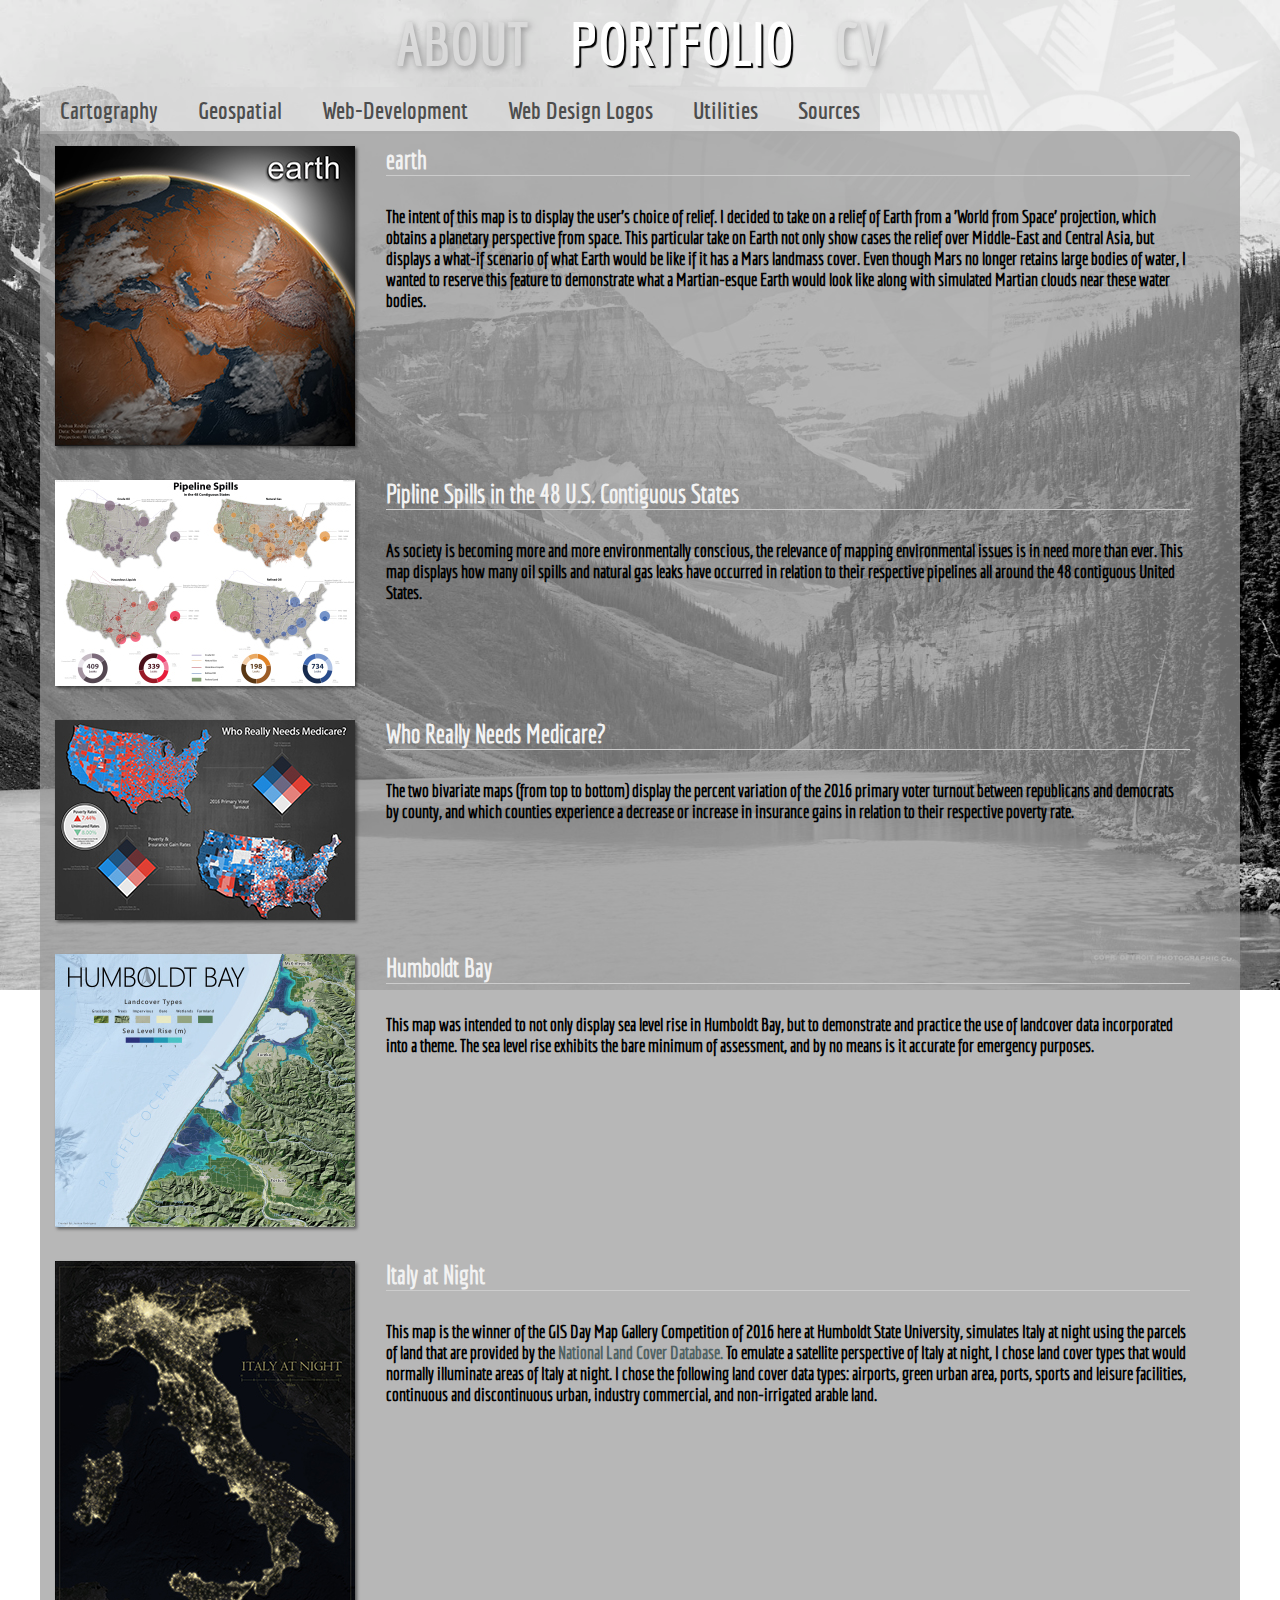
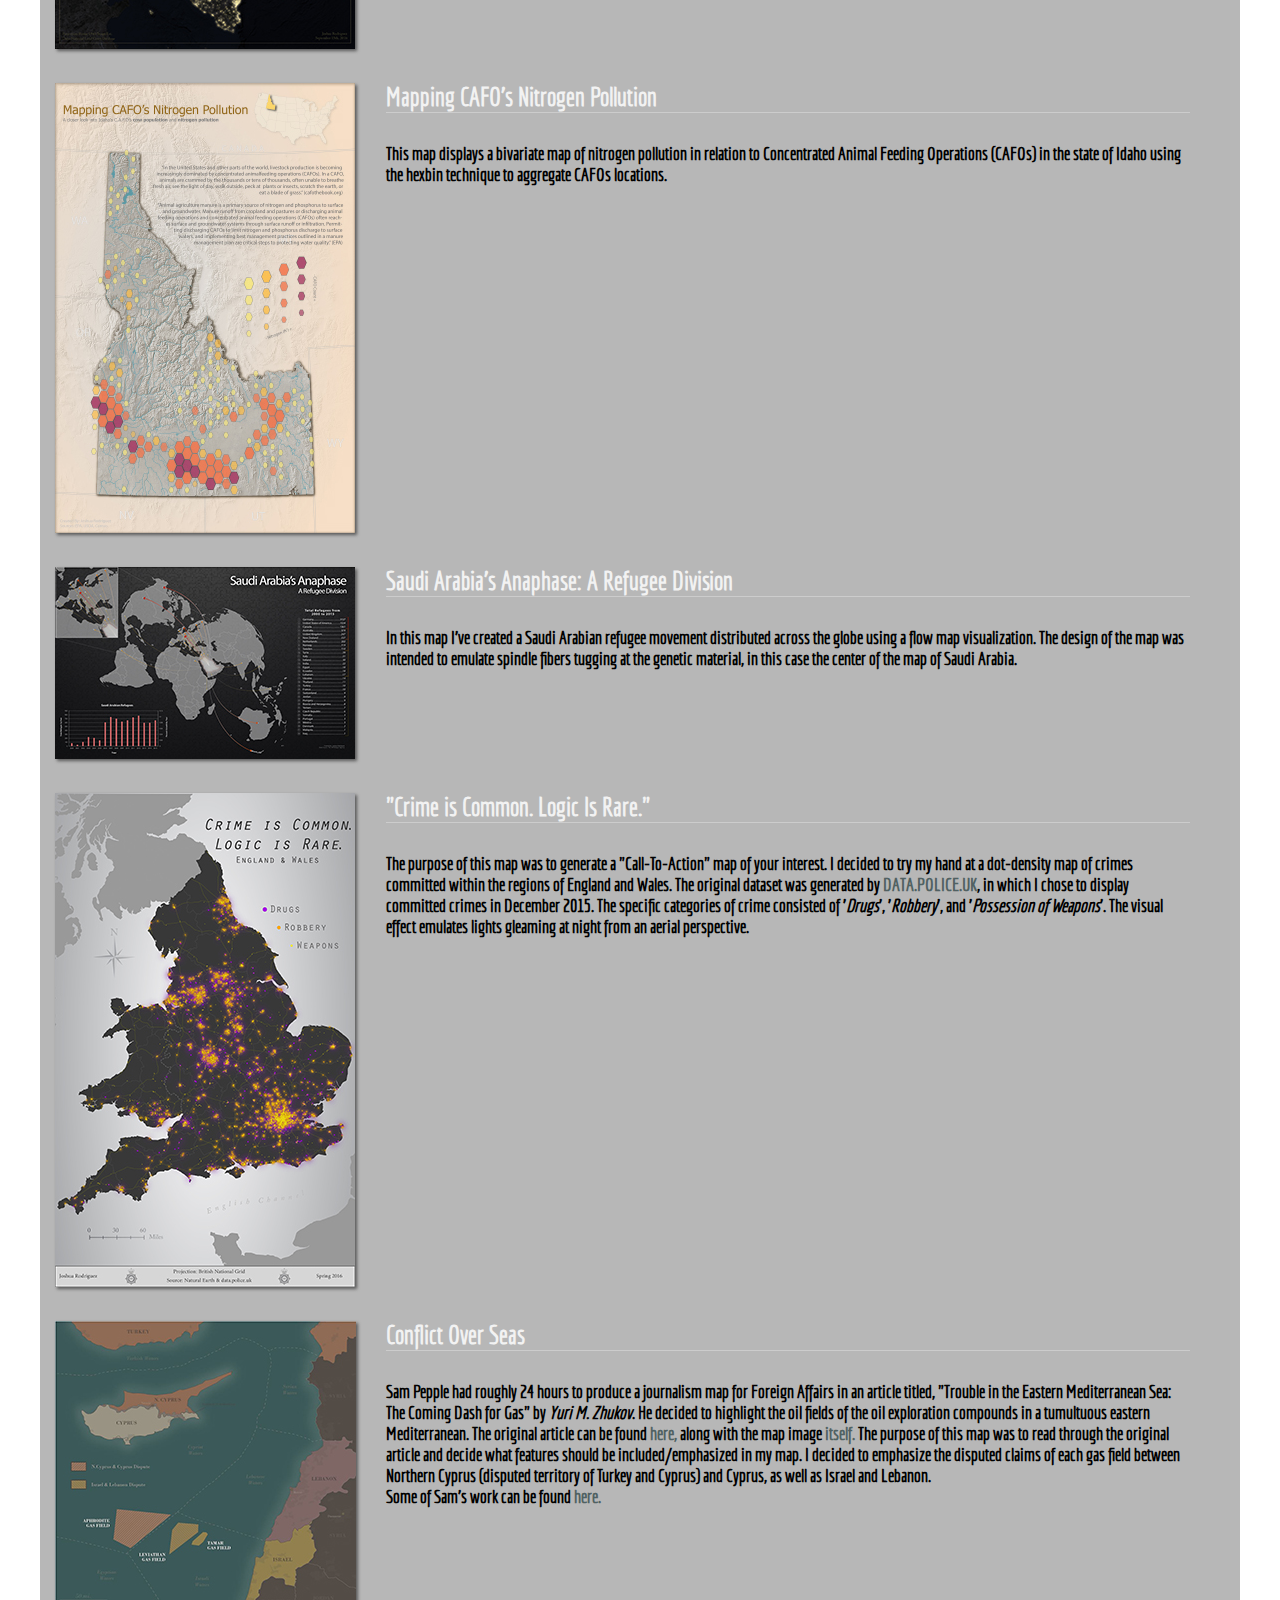
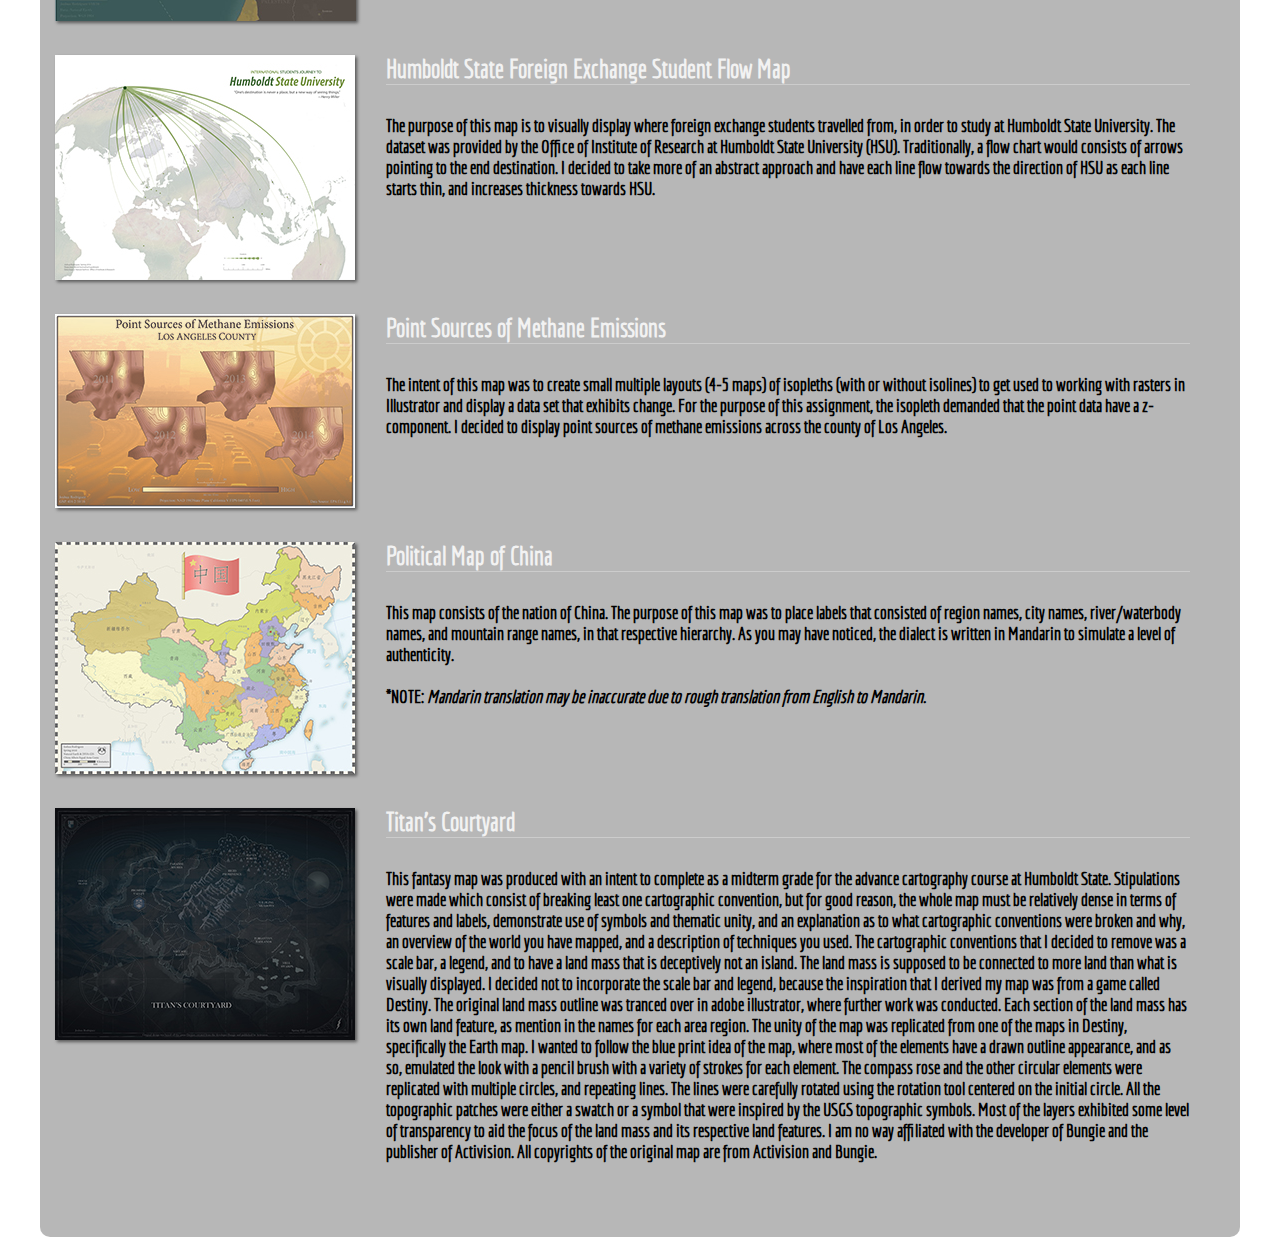
<file: WebPortfolio.html>
<!DOCTYPE html>
<html>
<title>Joshua Rodriguez</title>
	<!-- ****************NOTE******************* -->
	<!-- This use to be called Mobile_WebPortfolio.html 
	to indicate the portfolio's desired web mobile version.
	Now, this is the official WebPortfolio page for my work.
	-->
	<meta name="viewport" content="width=device-width, initial-scale=1">
	<link rel="shortcut icon" href="img/Website_Symbol.png" type="image/x-icon"/>
	<!--CSS Script-------------------------------------------->
	<link rel="stylesheet" type="text/css" href="css/WebsiteStyles.css">
	<link rel="stylesheet" type="text/css" href="css/Portfolio_Mobile.css">
	<link rel="stylesheet" type="text/css" href="css/MobileMenu.css">
	<link rel="stylesheet" type="text/css" href="css/ninja-slider.css"/>
	
	<!--JS Script-------------------------------------------->
	<script src="js/ninja-slider.js" type="text/javascript"></script>
	<script src="js/modernizr.js"></script>
	
	<!--JQuery Script-------------------------------------------->
	<script src="js/jquery.min.js"></script> 
	
	<script>
        function lightbox(idx) {
            //show the slider's wrapper: this is required when the transitionType has been set to "slide" in the ninja-slider.js
            var ninjaSldr = document.getElementById("ninja-slider");
            ninjaSldr.parentNode.style.display = "block";

            nslider.init(idx);

            var fsBtn = document.getElementById("fsBtn");
            fsBtn.click();
        }

        function fsIconClick(isFullscreen) { //fsIconClick is the default event handler of the fullscreen button
            var ninjaSldr = document.getElementById("ninja-slider");
            ninjaSldr.parentNode.style.display = isFullscreen ? "block" : "none";
        }
    </script>
	
<head>
	<style>
	body {
		background-image: url("img/Head_of_Lake_Louise_Alberta_WithCompass.jpg");  
	} 
	</style>

	<script type="text/javascript">
	/**
	* Accordion Toggle Switch for Mobile Menu
	*/
		$(document).ready(function(){
			$(".accordion .accordion-content").slideUp();                            <!-- Calls on the classes "accordion" and "accordion-content" to slide up -->
			$(".accordion .accordion-title").click(function(){                       <!-- Toggles the accordion on and off with slideToggle fast -->
				$(this).next(".accordion .accordion-content").slideToggle("fast");
			})
		})
		
	<!-- Source to Switch Arrow Up and Down for Accordion: http://stackoverflow.com/questions/23057720/toggle-up-and-down-arrows-in-a-simple-accordion-widget -->
	/**
	* Accordion Toggle Switch for Mobile Portfolio Accordion
	*/
		$(document).ready(function(){
			$(".accordion2 .accordion2-content").slideUp();                            
			$(".accordion2 .accordion2-title").click(function(){                       
				$(this).next(".accordion2 .accordion2-content").slideToggle("fast");
				<!-- $(this).next(".accordion2-title").toggleClass("active"); -->
				//this.classList.toggle("active");
				//var panel = this.nextElementSibling;
				//if (panel.style.maxHeight){
				//  panel.style.maxHeight = null;
				//} else {
				//  panel.style.maxHeight = panel.scrollHeight + "px";
				//}
			})
		})	


		//$('.accordion2').each(function () {
		//	var $accordian = $(this);
		//	$accordian.find('.accordion2-title').on('click', function () {
		//		$(this).parent().find(".accordion2-title").removeClass('DropUpArrow DropDownArrow');
		//		$(this).removeClass('DropUpArrow').addClass('DropDownArrow');
		//		$accordian.find('.accordion2-content').slideUp();
		///		if (!$(this).next().is(':visible')) {
		//			$(this).removeClass('DropDownArrow').addClass('DropUpArrow');
		//			$(this).next().slideDown();
		//		}
		//	});
		//});	
		
		// accordion-head.open is DropUpArrow
		// close is DropDownArrow
	</script>
</head>
<!-- Original Source to redirect your website to mobile: http://www.inmotionhosting.com/support/website/redirects/mobile-redirect -->
<!-- Look closely at index.js for the Drop_Down Menu in Originals folder, may provide a clue!!!!!!!!!!! -->
<body>
	<!-- Menu for Mobile Devices -->
	<div class="MobileMenu">
		<img class="Insignia" src="img/JR_Dark_Logo.png"/>
		<div class="MobileSec"><p>PORTFOLIO</p></div>
		<div class="accordion">
			<a class="accordion-title" href="#">
				<!-- &#x2630; -->
				<button class="c-hamburger c-hamburger--htx">
					<span>toggle menu</span>
				</button>
			</a>  
				<div class="accordion-content">
					<div id="centeredmenu2">
					   <ul>
						  <li><a href="index.html">ABOUT</a></li>
						  <li><a href="CV.html">CV</a></li>
						  <!-- <li><a href="Contact.html">CONTACT</a></li> -->
					   </ul>
					</div>
				</div>
		</div>
	</div>

	<!-- Menu for full website -->
	<div id="centeredmenu" class="MainMenu">
	   <ul>
		  <li class="Disappear"><a href="index.html">ABOUT</a></li>
		  <li class="Disappear"><a href="WebPortfolio.html" class="active">PORTFOLIO</a></li>
		  <li class="Disappear"><a href="CV.html">CV</a></li>
		  <!-- <li class="Disappear"><a href="Contact.html">CONTACT</a></li> -->
	   </ul>
	</div>
	
	<!-- Start of Website Portfolio Tabs -->
	<div class="main2">
		<ul class="tabs">
			<li>
				<input type="radio" name="tabs" checked id="tab1">
				<label id="1" for="tab1" class="accordion2-title" onclick="SwitchTab('Cart','1')">Cartography</label>	
			</li>
			<li>
				<input type="radio" name="tabs" id="tab2">
				<label id="2" for="tab2" class="accordion2-title" onclick="SwitchTab('Geospatial','2')">Geospatial</label>									
			</li>
			<li>
				<input type="radio" name="tabs" id="tab3">
				<label id="3" for="tab3" class="accordion2-title" onclick="SwitchTab('WebDev','3')">Web-Development</label>	
			</li>
			<li>
				<input type="radio" name="tabs" id="tab4">
				<label id="4" for="tab4" class="accordion2-title" onclick="SwitchTab('WebLogo','4')">Web Design Logos</label>	
			</li>
			<li>
				<input type="radio" name="tabs" id="tab5">
				<label id="5" for="tab5" class="accordion2-title" onclick="SwitchTab('Util','5')">Utilities</label>	
			</li>
<!-- 			<li>
				<input type="radio" name="tabs" id="tab6">
				<label id="6" for="tab6" class="accordion2-title" onclick="SwitchTab('CAD','6')">CAD Drawings</label>	
			</li> -->
			<li>
				<input type="radio" name="tabs" id="tab7">
				<label id="7" for="tab7" class="accordion2-title" onclick="SwitchTab('Sources','7')">Sources</label>	
			</li>			
		</ul>
	</div>
	<!-- End of Website Portfolio Tabs -->
	
	<!-- Start of Mobile Portfolio Drop Down Menu -->
	<!-- <div class="tab-content animated fadeIn"> for Cartography Section -->
	<div class="PortNav">		
		<div class="accordion2">
			<div class="PortMenu">
				<a id="TabTitle" class="accordion2-title" style="display: block;" href="#">
					<p id="InnerTabTitle" class="TabShadow">Cartography</p>
					<!-- <img id="Arrow" class="DropDownArrow" src="img/Arrow.png" alt="Arrow"/> -->
					<div id="Arrows" class="DropDownArrow"></div>
				</a>
				<div class="accordion2-content" style="background: rgba(153, 153, 153,0.7);">
					<ul class="tabs2">
						<li>
							<input type="radio" name="tabs" id="tab1" checked>
							<label id="1" for="tab1" title="Cartography" class="accordion2-subtitle" onclick="SwitchTab('Cart','1')">Cartography</label>	
						</li>
						<li>
							<input type="radio" name="tabs" id="tab2">
							<label id="2" for="tab2" title="Geospatial" class="accordion2-subtitle" onclick="SwitchTab('Geospatial','2')">Geospatial</label>									
						</li>
						<li>
							<input type="radio" name="tabs" id="tab3">
							<label id="3" for="tab3" title="Web-Development" class="accordion2-subtitle" onclick="SwitchTab('WebDev','3')">Web-Development</label>	
						</li>
						<li>
							<input type="radio" name="tabs" id="tab4">
							<label id="4" for="tab4" title="Web Design Logos" class="accordion2-subtitle" onclick="SwitchTab('WebLogo','4')">Web Design Logos</label>	
						</li>
						<li>
							<input type="radio" name="tabs" id="tab5">
							<label id="5" for="tab5" title="Utilities" class="accordion2-subtitle" onclick="SwitchTab('Util','5')">Utilities</label>	
						</li>
<!-- 						<li>
							<input type="radio" name="tabs" id="tab6">
							<label id="6" for="tab6" title="CAD Drawings" class="accordion2-subtitle" onclick="SwitchTab('CAD','6')">CAD Drawings</label>	
						</li> -->
						<li>
							<input type="radio" name="tabs" id="tab7">
							<label id="7" for="tab7" title="Sources" class="accordion2-subtitle" onclick="SwitchTab('Sources','7')">Sources</label>	
						</li>			
					</ul>
				</div>
			</div>	
		</div>	
	</div>
	<!-- End of Mobile Portfolio Drop Down Menu -->

	<div class="tab-content2 tabs">
	
	<!------------------------ CARTOGRAPHY MOBILE CONTENT ------------------------>
	<div id="Cart" value="Cartography" class="tab-content animated fadeIn WebTabContent" style="display: block;">
		<!-- Start of the image slide show -->
		<div style="display:none;">
			<div id="ninja-slider">
				<div class="slider-inner">
					<ul>
						<li>
							<a class="ns-img" href="img/Maps/Relief_Official_GlowEffect.jpg"></a>
						</li>
						<li>
							<a class="ns-img" href="img/Maps/Pipeline_Oil_Spill.jpg"></a>
						</li>	
						<li>
							<a class="ns-img" href="img/Maps/Political_ACA.jpg"></a>
						</li>
						<li>
							<a class="ns-img" href="img/Maps/SeaLevels.jpg"></a>
						</li>								
						<li>
							<a class="ns-img" href="img/Maps/Italy_At_Night.jpg"></a>
						</li>
						<li>
							<a class="ns-img" href="img/Maps/CAFOS_HexBin.jpg"></a>
						</li>
						<li>
							<a class="ns-img" href="img/Maps/Refugee_Flow_Map.jpg"></a>
						</li>								
						<li>
							<a class="ns-img" href="img/Maps/Call_To_Action.jpg"></a>
						</li>	
						<li>
							<a class="ns-img" href="img/Maps/NewsMap.JPG"></a>
						</li>								
						<li>
							<a class="ns-img" href="img/Maps/FlowMaps.jpg"></a>
						</li>
						<li>
							<a class="ns-img" href="img/Maps/Isopleths.jpg"></a>
						</li>									
						<li>
							<a class="ns-img" href="img/Maps/Labels.jpg"></a>
						</li>
						<li>
							<a class="ns-img" href="img/Maps/FantasyMap.jpg"></a>
						</li>									
					</ul> 
					<div id="fsBtn" class="fs-icon" title="Expand/Close"></div>
				</div>
			</div>
		</div>
		<!-- End of the image slide show -->		
			
		<div>
			<h4 class = "ProjectTitle2 TitlePosition2">earth</h4>
		</div>	
		
		<div class="row">			
			<div class="column1"> 
				<img data-u="image" src="img/Thumbnails/Relief_Official_GlowEffect.jpg" onclick="lightbox(0)" class="fade ImagePosition ImageSize"/>
			</div>	
			<div class="column2">	
				<div>
					<h4 class = "ProjectTitle TitlePosition">earth</h4>
				</div>				
				<h5 class = "MapDes">																
					The intent of this map is to display the user's choice of relief. I decided to take on a relief of Earth from a 'World from Space' 
					projection, which obtains a planetary perspective from space. This particular take on Earth not only show cases the relief over Middle-East 
					and Central Asia, but displays a what-if scenario of what Earth would be like if it has a Mars landmass cover. Even though Mars no longer retains 
					large bodies of water, I wanted to reserve this feature to demonstrate what a Martian-esque Earth would look like along with simulated Martian clouds
					near these water bodies.
				</h5>	
			</div>	
		</div>	
		
		<div>
			<h4 class = "ProjectTitle2 TitlePosition2 ProjectTitle4">Pipeline Spills in the 48 U.S. Contiguous States</h4>
		</div>						
		
		<div class="row">					
			<div class="column1"> 
				<img data-u="image" src="img/Thumbnails/Pipeline_Oil_Spill.jpg" onclick="lightbox(1)" class="fade ImagePosition ImageSize"/>
			</div>	
			<div class="column2">
				<div>
					<h4 class = "ProjectTitle TitlePosition">Pipline Spills in the 48 U.S. Contiguous States</h4>
				</div>				
				<h5 class = "MapDes">																
					As society is becoming more and more environmentally conscious, the relevance of mapping environmental issues is in need more than ever.
					This map displays how many oil spills and natural gas leaks have occurred in relation to their respective pipelines all around the 48 contiguous United States.
				</h5>	
			</div>	
		</div>
		
		<div>
			<h4 class = "ProjectTitle2 TitlePosition2">Who Really Needs Medicare?</h4>
		</div>	
		
		<div class="row">
			<div class="column1"> 
				<img data-u="image" src="img/Thumbnails/Political_ACA.jpg" onclick="lightbox(2)" class="fade ImagePosition ImageSize"/>
			</div>	
			<div class="column2">
				<div>
					<h4 class = "ProjectTitle TitlePosition">Who Really Needs Medicare?</h4>
				</div>				
				<h5 class = "MapDes">																
					The two bivariate maps (from top to bottom) display the percent variation of the 2016 primary voter turnout between republicans and democrats 
					by county, and which counties experience a decrease or increase in insurance gains in relation to their respective poverty rate.
				</h5>	
			</div>	
		</div>		
		
		<div>
			<h4 class = "ProjectTitle2 TitlePosition2">Humboldt Bay</h4>
		</div>					
		
		<div class="row">	
			<div class="column1"> 
				<img data-u="image" src="img/Thumbnails/SeaLevels.jpg" onclick="lightbox(3)" class="fade ImagePosition ImageSize"/>
			</div>	
			<div class="column2">	
				<div>
					<h4 class = "ProjectTitle TitlePosition">Humboldt Bay</h4>
				</div>				
				<h5 class = "MapDes">																
					This map was intended to not only display sea level rise in Humboldt Bay, but to demonstrate and practice the use of landcover
					data incorporated into a theme. The sea level rise exhibits the bare minimum of assessment, and by no means is it accurate for emergency purposes.
				</h5>	
			</div>	
		</div>
		
		<div>
			<h4 class = "ProjectTitle2 TitlePosition2">Italy at Night</h4>
		</div>	
		
		<div class="row">
			<div class="column1"> 
				<img data-u="image" src="img/Thumbnails/Italy_At_Night.jpg" onclick="lightbox(4)" class="fade ImagePosition ImageSize"/>
			</div>	
			<div class="column2">	
				<div>
					<h4 class = "ProjectTitle TitlePosition">Italy at Night</h4>
				</div>				
				<h5 class = "MapDes">																
					This map is the winner of the GIS Day Map Gallery Competition of 2016 here at Humboldt State University, simulates Italy at night 
					using the parcels of land that are provided by the <a class="RefLink" href="http://www.mrlc.gov/finddata.php">National Land Cover Database.</a> To emulate a satellite 
					perspective of Italy at night, I chose land cover types that would normally illuminate areas of Italy at night. I chose the following land cover data 
					types: airports, green urban area, ports, sports and leisure facilities, continuous and discontinuous urban, industry commercial, and non-irrigated arable 
					land.
				</h5>	
			</div>	
		</div>
		
		<div>
			<h4 class = "ProjectTitle2 TitlePosition2">Mapping CAFO's Nitrogen Pollution</h4>
		</div>	
		
		<div class="row">
			<div class="column1"> 
				<img data-u="image" src="img/Thumbnails/CAFOS_HexBin.jpg" onclick="lightbox(5)" class="fade ImagePosition ImageSize"/>
			</div>	
			<div class="column2">	
				<div>
					<h4 class = "ProjectTitle TitlePosition">Mapping CAFO's Nitrogen Pollution</h4>
				</div>						
				<h5 class = "MapDes">																
					This map displays a bivariate map of nitrogen pollution in relation to Concentrated Animal Feeding Operations (CAFOs) in the state of Idaho 
					using the hexbin technique to aggregate CAFOs locations.
				</h5>	
			</div>	
		</div>

		<div>
			<h4 class = "ProjectTitle2 TitlePosition2 ProjectTitle4">Saudi Arabia's Anaphase: A Refugee Division</h4>
		</div>	
		
		<div class="row">
			<div class="column1"> 
				<img data-u="image" src="img/Thumbnails/Refugee_Flow_Map.jpg" onclick="lightbox(6)" class="fade ImagePosition ImageSize"/>
			</div>	
			<div class="column2">	
				<div>
					<h4 class = "ProjectTitle TitlePosition">Saudi Arabia's Anaphase: A Refugee Division</h4>
				</div>				
				<h5 class = "MapDes">																
					In this map I've created a Saudi Arabian refugee movement distributed across the globe using a flow map visualization. The design of the map was 
					intended to emulate spindle fibers tugging at the genetic material, in this case the center of the map of Saudi Arabia.
				</h5>	
			</div>	
		</div>
		
		<div>
			<h4 class = "ProjectTitle2 TitlePosition2">"Crime is Common. Logic Is Rare."</h4>
		</div>	
		
		<div class="row">
			<div class="column1"> 
				<img data-u="image" src="img/Thumbnails/Call_To_Action.jpg" onclick="lightbox(7)" class="fade ImagePosition ImageSize"/>
			</div>	
			<div class="column2">	
				<div>
					<h4 class = "ProjectTitle TitlePosition">"Crime is Common. Logic Is Rare."</h4>
				</div>				
				<h5 class = "MapDes">																
					The purpose of this map was to generate a "Call-To-Action" map of your interest. 
					I decided to try my hand at a dot-density map of crimes committed within the regions of 
					England and Wales. The original dataset was generated by <a class="RefLink" href="https://data.police.uk/" target=”_blank”>DATA.POLICE.UK</a>, in which I chose 
					to display committed crimes in December 2015. The specific categories of crime consisted of 
					'<i>Drugs</i>', '<i>Robbery</i>', and '<i>Possession of Weapons</i>'. The visual effect emulates lights gleaming at 
					night from an aerial perspective.
				</h5>	
			</div>	
		</div>
		
		<div>
			<h4 class = "ProjectTitle2 TitlePosition2">Conflict Over Seas</h4>
		</div>	
		
		<div class="row">
			<div class="column1"> 
				<img data-u="image" src="img/Thumbnails/NewsMap.jpg" onclick="lightbox(8)" class="fade ImagePosition ImageSize"/>
			</div>	
			<div class="column2">	
				<div>
					<h4 class = "ProjectTitle TitlePosition">Conflict Over Seas</h4>
				</div>			
				<h5 class = "MapDes">																
					Sam Pepple had roughly 24 hours to produce a journalism map for Foreign Affairs in an article titled, "Trouble in the Eastern Mediterranean Sea: The Coming Dash for Gas" by <i>Yuri M. Zhukov</i>. 
					He decided to highlight the oil fields of the oil exploration compounds in a tumultuous eastern Mediterranean. The original article can be found <a class="RefLink" href="http://www.foreignaffairs.com/articles/139069/yuri-m-zhukov/trouble-in-the-eastern-mediterranean-sea" target=”_blank”>here,</a> 
					along with the map image <a class="RefLink" href="http://files.foreignaffairs.com/legacy/images/pepple_trouble_east_med_sea.jpg.jpg" target=”_blank”>itself.</a>
					The purpose of this map was to read through the original article and decide what features should be included/emphasized in my map.
					I decided to emphasize the disputed claims of each gas field between Northern Cyprus (disputed territory of Turkey and Cyprus) and Cyprus,
					as well as Israel and Lebanon.<br>

					Some of Sam's work can be found <a class="RefLink" href="https://www.pinterest.com/pepple0321/national-geographic-magazine-sam-pepples-contribut/" target=”_blank”>here.</a>
				</h5>	
			</div>	
		</div>
		
		<div>
			<h4 class = "ProjectTitle2 TitlePosition2 ProjectTitle4">Humboldt State Foreign Exchange Student Flow Map</h4>
		</div>
		
		<div class="row">	
			<div class="column1"> 
				<img data-u="image" src="img/Thumbnails/FlowMaps.jpg" onclick="lightbox(9)" class="fade ImagePosition ImageSize"/>
			</div>	
			<div class="column2">	
				<div>
					<h4 class = "ProjectTitle TitlePosition">Humboldt State Foreign Exchange Student Flow Map</h4>
				</div>				
				<h5 class = "MapDes">																
					The purpose of this map is to visually display where foreign exchange students
					travelled from, in order to study at Humboldt State University. The dataset was provided by the Office 
					of Institute of Research at Humboldt State University (HSU). Traditionally, a flow chart would consists of arrows 
					pointing to the end destination. I decided to take more of an abstract approach and have each line flow 
					towards the direction of HSU as each line starts thin, and increases thickness towards HSU.
				</h5>	
			</div>	
		</div>		
		
		<div>
			<h4 class = "ProjectTitle2 TitlePosition2 ProjectTitle3">Point Sources of Methane Emissions</h4>
		</div>	
		
		<div class="row">
			<div class="column1"> 
				<img data-u="image" src="img/Thumbnails/Isopleths.jpg" onclick="lightbox(10)" class="fade ImagePosition ImageSize"/>
			</div>	
			<div class="column2">
				<div>
					<h4 class = "ProjectTitle TitlePosition">Point Sources of Methane Emissions</h4>
				</div>				
				<h5 class = "MapDes">																
					The intent of this map was to create small multiple layouts (4-5 maps) of isopleths (with or without isolines) to get used to
					working with rasters in Illustrator and display a data set that exhibits change. For the purpose of this assignment, the isopleth demanded that
					the point data have a z-component. I decided to display point sources of methane emissions across the county of Los Angeles.
				</h5>	
			</div>	
		</div>	
		
		<div>
			<h4 class = "ProjectTitle2 TitlePosition2">Political Map of China</h4>
		</div>
		
		<div class="row">
			<div class="column1"> 
				<img data-u="image" src="img/Thumbnails/Labels.jpg" onclick="lightbox(11)" class="fade ImagePosition ImageSize"/>
			</div>	
			<div class="column2">	
				<div>
					<h4 class = "ProjectTitle TitlePosition">Political Map of China</h4>
				</div>				
				<h5 class = "MapDes">																
					This map consists of the nation of China. The purpose of this map was to place labels that consisted of region names, 
					city names, river/waterbody names, and mountain range names, in that respective hierarchy. As you may have noticed, the dialect
					is written in Mandarin to simulate a level of authenticity.<br><br>
					
					*NOTE: <i>Mandarin translation may be inaccurate due to rough translation from English to Mandarin.</i>
				</h5>	
			</div>	
		</div>		

		<div>
			<h4 class = "ProjectTitle2 TitlePosition2">Titan's Courtyard</h4>
		</div>
		
		<div class="row">
			<div class="column1"> 
				<img data-u="image" src="img/Thumbnails/FantasyMap.jpg" onclick="lightbox(12)" class="fade ImagePosition ImageSize"/>
			</div>	
			<div class="column2">	
				<div>
					<h4 class = "ProjectTitle TitlePosition">Titan's Courtyard</h4>
				</div>				
				<h5 class = "MapDes">																
					This fantasy map was produced with an intent to complete as a midterm grade for the advance cartography course at Humboldt State. 
					Stipulations were made which consist of breaking least one cartographic convention, but for good reason, the whole map must be relatively 
					dense in terms of features and labels, demonstrate use of symbols and thematic unity, and an explanation as to what cartographic conventions 
					were broken and why, an overview of the world you have mapped, and a description of techniques you used. The cartographic conventions that 
					I decided to remove was a scale bar, a legend, and to have a land mass that is deceptively not an island. The land mass is supposed to be 
					connected to more land than what is visually displayed. I decided not to incorporate the scale bar and legend, because the inspiration that 
					I derived my map was from a game called Destiny. The original land mass outline was tranced over in adobe illustrator, where further work was 
					conducted. Each section of the land mass has its own land feature, as mention in the names for each area region. The unity of the map was 
					replicated from one of the maps in Destiny, specifically the Earth map. I wanted to follow the blue print idea of the map, where most of the 
					elements have a drawn outline appearance, and as so, emulated the look with a pencil brush with a variety of strokes for each element. The compass
					rose and the other circular elements were replicated with multiple circles, and repeating lines. The lines were carefully rotated using the rotation
					tool centered on the initial circle. All the topographic patches were either a swatch or a symbol that were inspired by the USGS topographic symbols.
					Most of the layers exhibited some level of transparency to aid the focus of the land mass and its respective land features. I am no way affiliated 
					with the developer of Bungie and the publisher of Activision. All copyrights of the original map are from Activision and Bungie.
				</h5>	
			</div>	
		</div>					
	</div>

	<!------------------------ GEOSPATIAL MOBILE CONTENT ------------------------>
	<div id="Geospatial" value="Geospatial" class="tab-content animated fadeIn WebTabContent" style="display: none;">  
		<div>
			<h4 class = "ProjectTitle2 TitlePosition2">The State of Jefferson</h4>
		</div>
		
		<div class="row">
			<div class="column1"> 						
				<a href="img/Maps/StateOfJefferson.jpg" target=”_blank”><img data-u="image" src="img/Thumbnails/StateOfJefferson.jpg" class="fade ImagePosition ImageSize"/></a>
			</div>	
			<div class="column2">
				<div>
					<h4 class = "ProjectTitle TitlePosition">The State of Jefferson</h4>
				</div>			
				<h5 class = "MapDes">																
					The State of Jefferson has survived in the minds of this lands inhabitants as 
					a "state of mind", encapsulating dreams of a fulfilled society. Because the State of Jefferson has never graced any official map, it has been undertaken
					by Connor Mullinix, a senior Geography major at Humboldt State, and myself to create an atlas of this long-standing, elusive dream as a introductory 
					cartography project produced in Spring 2015. Though the spatial extent of Jefferson remains ephemeral, we have set out to map demographic, economic, social, 
					and physical variables that unite this region currently riven by the borders of states which have incorporated these bucolic landscapes into their peripheries.
					The primary assumption was setting out to map something so elusive, is that there does exist a region of homogeneity that has precipitated from
					decades of shared experiences and most saliently, situations.  As aforementioned, the area that can be broadly considered the State of Jefferson is split 
					in two, whereby the northern half constitutes southern Oregon and its southern half forms northern California.  This situation within the federal structure 
					of the U.S. has aligned these lands towards the major urban conurbations of northern Oregon and southern California; allowing the overwhelming political 
					force of these urban powerhouses to penetrate the rugged landscape.  It is our aim to show the general population, unfamiliar with the State of Jefferson, 
					how this shared predicament has come to shape the region. Aiming to evince this sense of a distinct region, we have set out to show the processes which are
					symptomatic of their shared situations.  The mountainous topography has historically alienated the region from their respective states; however, the isolating
					quality of the mountains has begun attracting migrants as of late, beginning with the onset of "white flight" in the latter half of the 20th century, and
					continuing into the present.  This influx of urban refugees and their money coincided with paradigmatic structural changes that greatly diminished the 
					viability of primary industries - industries that have long sustained the people who call this place home.  By showing the changing age structure of the 
					region, and also mapping the development of economic factors, we hope to better understand how the history of this region has served to augment a sense for 
					cessation and motivated thousands into once again calling for the autonomy of their own state - the State of Jefferson.<br>
					
					<br>The final product displays maps such as farm size over time, business composition & naming, age structure, unemployment, industry alignment, voting records, 
					place of origin, and topography.
				</h5>	
			</div>	
		</div>	

		<div>
			<h4 class = "ProjectTitle2 TitlePosition2">Bathymetry of Eureka Slough</h4>
		</div>
		
		<div class="row">   
			<div class="column1"> 
				<a href="img/Maps/GSP370_FinalPoster.JPG" target=”_blank”><img data-u="image" src="img/Thumbnails/GSP370_FinalPoster.jpg" class="fade ImagePosition ImageSize"/></a>
			</div>	
			<div class="column2">
				<div>
					<h4 class = "ProjectTitle TitlePosition">Bathymetry of Eureka Slough</h4>
				</div>				
				<h5 class = "MapDes">																
					This project was completed in Fall 2015 for an Intermediate GIS course at Humboldt State University. The focus of this project was to 
					determine the bathymetry of the Eureka Slough, located off the North-East end of Eureka, as seen in the poster. For in depth discussion of the report, please 
					feel free to download the link <a class="RefLink" href="Documents/370_Final_Project_Report.pdf" download>here.</a>
				</h5>	
			</div>	
		</div>														
		
		<div>
			<h4 class = "ProjectTitle2 TitlePosition2 ProjectTitle4">Mapping Bark Beetle Infestations in the Rocky Mountain National Park from 2014-2016</h4>
		</div>
		
		<div class="row"> 
			<div class="column1"> 
				<img data-u="image" src="img/Thumbnails/BarkBeetle.png" class="fade2 ImagePosition ImageSize"/>
			</div>	
			<div class="column2">
				<div>
					<h4 class = "ProjectTitle TitlePosition">Mapping Bark Beetle Infestations in the Rocky Mountain National Park from 2014-2016</h4>
				</div>				
				<h5 class = "MapDes">																
					This project was completed in the Fall of 2016 for an Intermediate Remote Sensing course at Humboldt State University. This report analyzed the
					detrimental effects of bark beetle infestation between the years 2014 and 2016 utilizing remote sensing techniques. For in depth discussion of the report, please 
					feel free to download the link <a class="RefLink" href="Documents/326_Final_Project_Report.pdf" download>here.</a>
				</h5>	
			</div>	
		</div>	
	</div>
	
	<!------------------------ INTERACTIVE MAP CONTENT ------------------------>
	<div id="WebDev" value="Web-Development" class="tab-content animated fadeIn WebTabContent" style="display: none;">
		<h2 class="WebTitles"><i>Interactive Maps</i></h2>
		
		<br>
		<br>

		<div>
			<h4 class = "ProjectTitle2 TitlePosition2">Pacific Watershed Associates Telemeter Map</h4>
		</div>					
		
		<div class="row"> 
			<div class="column1"> 
				<a href="https://jr184.github.io/Projects/PWA/" target=”_blank”><img data-u="image" src="img/Thumbnails/PWA_Map.jpg" height="175px" width="300px" class="fade ImagePosition ImageSize"/></a>
			</div>	
			<div class="column2">		
				<div>
					<h4 class = "ProjectTitle TitlePosition">Pacific Watershed Associates Telemeter Map</h4>
				</div>				
				<h5 class = "MapDes">																
					Pacific Watershed Associates(PWA) contracted Justin Bissell, <a class="RefLink" href="https://bjg308.github.io/programming/" target=”_blank”>Brady Goodwin</a>, and myself to generate an interactive map to display PWA's telemeter devices
					for their website. Each device displays data with variables consisting of temperature infared, flow total, flow rate, conductivity, and water temperature; with the user deciding their time selection such as a day, week, month, 6-month, and/or year.
					This version of the project was completed in the Fall of 2016, and is currently undergoing further revisions. ***NOTE***: This link is only meant for demonstration purposes, and by no means does it reflect the final product for PWA.<br><br>
					
					Special thanks to Justin Bissell for the wonderful opportunity presented, the help and guidance of <a class="RefLink" href="https://dl.dropboxusercontent.com/u/259203643/JimsProfessional/Index.html" target=”_blank”>Dr. James Graham</a>,
					as well as the respective members of PWA.	
				</h5>	
			</div>	
		</div>	

		<div>
			<h4 class = "ProjectTitle2 TitlePosition2">Humboldt State University Campus Map</h4>
		</div>					
		
		<div class="row"> 
			<div class="column1"> 
				<a href="https://jr184.github.io/Projects/HSU_Campus_Map/" target=”_blank”><img data-u="image" src="img/Thumbnails/HSU_InteractiveMap.jpg" height="165px" width="300px" class="fade ImagePosition ImageSize"/></a>
			</div>	
			<div class="column2">	
				<div>
					<h4 class = "ProjectTitle TitlePosition">Humboldt State University Campus Map</h4>
				</div>				
				<h5 class = "MapDes">																
					I've partially developed the design, and created iconography for the soon to be Humboldt State University interactive map as part of an ENVS. 482 Environmental Science Internship,
					under the guidance and direction of Professor James Graham. Original design and development was by Jordan Adair, Dylan Hills, Monique Gil, and Aaron Taveras in Fall 2015. This is the BETA version that I've developed before the project was rolled 
					over to another online-mapping platform for client updating purposes.
				</h5>	
			</div>	
		</div>	

		<div>
			<h4 class = "ProjectTitle2 TitlePosition2">South America GHG Emmissions</h4>
		</div>					
		
		<div class="row"> 
			<div class="column1"> 
				<a href="https://jr184.github.io/Projects/South_America/Resizable_Map.html" target=”_blank”><img data-u="image" src="img/Thumbnails/SouthAmerica.jpg" height="175px" width="300px" class="fade ImagePosition ImageSize"/></a>
			</div>	
			<div class="column2">	
				<div>
					<h4 class = "ProjectTitle TitlePosition">South America GHG Emmissions</h4>
				</div>				
				<h5 class = "MapDes">																
					The purpose of this map was to display changes in greenhouse gas(GHG) emissions from 2009-2012 in South America as part of an assignment 
					to generate a web application using our choice of an open-source JavaScript library. This interactive map was generated by CanvasMap, which was created by <a class="RefLink" href="https://dl.dropboxusercontent.com/u/259203643/JimsProfessional/Index.html" target=”_blank”>Dr. James Graham</a>.
					For more information on CanvasMap and how to download the source material, click <a class="RefLink" href="http://137.150.49.29/cwis438/Includes/CanvasMap/Documentation/GettingStarted.html" target="_blank">here.</a>
				</h5>	
			</div>	
		</div>

		<div>
			<h4 class = "ProjectTitle2 TitlePosition2">Merseyside, UK Violent Crime Data (2011)</h4>
		</div>					
		
		<div class="row"> 
			<div class="column1"> 
				<a href="https://jr184.cartodb.com/viz/ce5b4a34-0aa1-11e6-a3e8-0e31c9be1b51/public_map" target=”_blank”><img data-u="image" src="img/Thumbnails/Merseyside_UK_ViolentCrime.jpg" height="165px" width="300px" class="fade ImagePosition ImageSize"/></a>
			</div>	
			<div class="column2">
				<div>
					<h4 class = "ProjectTitle TitlePosition">Merseyside, UK Violent Crime Data (2011)</h4>
				</div>				
				<h5 class = "MapDes">																
					For this map, I was tasked to generate an animated map of my choice using any free opensource program, I decided to use Cartodb. This animated map focuses on displaying violent crime 
					committed in the Merseyside region of England throughout the year 2011. This map displays the region outline, the crime density, and the crimes committed in chronological order from the dataset as the animated portion.
				</h5>	
			</div>	
		</div>


		<div>
			<h4 class = "ProjectTitle2 TitlePosition2">UNITED KINGDOM Crime 2015</h4>
		</div>					
		
		<div class="row"> 
			<div class="column1"> 
				<a href="https://jr184.github.io/Projects/UK_Crime/" target=”_blank”><img data-u="image" src="img/Thumbnails/Interactive_UK_Crime.jpg" height="175px" width="300px" class="fade ImagePosition ImageSize"/></a>
			</div>	
			<div class="column2">	
				<div>
					<h4 class = "ProjectTitle TitlePosition">UNITED KINGDOM Crime 2015</h4>
				</div>				
				<h5 class = "MapDes">																
					This particular map was generated in Mapbox Studio. The original intention was to manipulate font-sizes, font-types, colors of the roads, countries, etc. at various zoom levels.
					I wanted to replicate my Call-To-Action map, "Crime is Common. Logic Is Rare.", under the Cartography tab, but allowing the user to switch the available layers on and off. Just like my Call-To-Action map, the available 
					layers consisted of the following committed crimes: drugs, robbery, and possession of weapons. The data set is within England and Wales in December 2015. To create interactivity, I used the Leaflet API.
				</h5>	
			</div>	
		</div>
		
		<h2 class="WebTitles"><i>Websites</i></h2>
		
		<br>
		<br>

		<div>
			<h4 class = "ProjectTitle2 TitlePosition2">HSU Geospatial Club</h4>
		</div>					
		
		<div class="row"> 
			<div class="column1"> 
				<a href="http://gsp.humboldt.edu/club/old_website/" target=”_blank”><img data-u="image" src="img/Thumbnails/GSP_Club.JPG" class="fade ImagePosition ImageSize"/></a>
			</div>	
			<div class="column2">	
				<div>
					<h4 class = "ProjectTitle TitlePosition">HSU Geospatial Club</h4>
				</div>				
				<h5 class = "MapDes">																
					Developed the new Humboldt State University Geospatial Club website using only HTML, CSS, Javascript, and JQuery. This site contains information about the club, various cartographic 
					works from previous students, student projects, events, and learning materials related to geospatial courses. The design and implementation was completed Fall of 2016.
				</h5>	
			</div>	
		</div>
	</div>		
	
	<!------------------------ WEB DESIGN MOBILE CONTENT ------------------------>
	<div id="WebLogo" value="Web Design Logos" class="tab-content animated fadeIn WebTabContent" style="width: 100%; display: none;">
		<h1 style="color: white; text-align: center; font-family: 'Economica', sans-serif;">"MORE COMING SOON!"</h1>
		
		<div class="LogoContainer">
			<div class="row2" style="margin: 0 auto; text-align: center;">
				<div>
					<img class="ImgSize" src="img/logos/North_Arrow.png" alt="North Arrow"/>
					<img class="ImgSize" src="img/logos/Ice_Mountain_Logo.png" alt="Ice Mountains"/>
					<img class="ImgSize" src="img/logos/Triple_Arrow_North.png" alt="Triple Arrow"/>
					<img style="padding-left: 21px;" src="img/logos/Armor_Turtle.png" alt="Armored Turtle"/>
					<img class="ImgSize" src="img/logos/Gradient_Diamonds.png" alt="Triple Arrow"/>
					<img class="ImgSize" src="img/logos/RGB.png" alt="RGB Logo"/>								
					<img style="width: 100px;" src="img/logos/Triangle_Cube.png" alt="Triangle Cube"/>					
				</div>
			</div>
		</div>			
	</div>		
	
	<!------------------------ UTILITIES MOBILE CONTENT ------------------------>
	<div id="Util" value="Utilities" class="tab-content animated fadeIn WebTabContent" style="width: 100%; display: none;">
		<div class="LearningContainer">
			<div class="subcontainer">
				<ul class="nav">
					<li><p id="Tool1" onClick="ToDMS()" class="TabFeatures" href="#">To Degrees, Minutes, Seconds</p></li>
					<li><p id="Tool2" onClick="ToDD()" class="TabFeatures" href="#">To Decimal Degrees</p></li>
					<li><p id="Tool3" onClick="MToFt()" class="TabFeatures" href="#">Meters to Feet</p></li>
					<li><p id="Tool4" onClick="CoorComp()" class="TabFeatures" href="#">Coordinate Computation</p></li>
					<li><p id="Tool5" onClick="TSP()" class="TabFeatures" href="#">Triple Scalar Product</p></li>
				</ul>
			</div>
			<div class="UtilContainer" id="Results">
				<!-- DD to DMS -->
				<div id="ToDMS" class="UtilPosition">
					<table align="center" border="0" cellpadding="10" cellspacing="0"> 
						<tr>
							<td class="tdBackground" style="text-align:center">
								
								<form id="DDSearch" name='form1' action='' method='post' onSubmit='return DDToDMS();'>
									<input id="Longitude" style="border-radius: 5px 0px 0px 5px;" type=text name=textinput size="10" placeholder="Long."><input id="Latitude" type=text name=textinput size="10" placeholder="Lat."><input id="button-submit" class="ButtonSubmit" type=button value='Submit' onClick=DDToDMS();>
								</form><br>		
								
								<div class="Results" id="result1"></div>
								
							</td>	
						</tr>
					</table>
				</div>	

				<!-- DMS to DD -->
				<div id="ToDD" class="UtilPosition">
					<table align="center" border="0" cellpadding="10" cellspacing="0"> 
						<tr>
							<td class="tdBackground" style="text-align:center">
								<form id="DMSSearch" method="get" action="/search">
									<input id="Degrees" style="border-radius: 5px 0px 0px 5px;" type="text" size="15" maxlength="5" placeholder="Deg."/><input id="Minutes" type="text" size="15" maxlength="2" placeholder="Min."/><input id="Seconds" type="text" size="15" maxlength="2" placeholder="Sec."/><input id="button-submit" class="ButtonSubmit" type="button" value="Submit" onclick="DMSToDD()"/>
								</form><br>
								
								<div class="Results" id="result2"></div>		
								
							</td>	
						</tr>
					</table>
				</div>		
				
				<!-- Meters to Feet -->
				<div id="MToFt" class="UtilPosition">
					<table align="center" border="0" cellpadding="10" cellspacing="0"> 
						<tr>
							<td class="tdBackground" style="text-align:center">
								<form id="searchbox" name='form1' action='' method='post' onSubmit='return Meters_To_Feet();'>
									<input id="Meters" type=text name=textinput size="10" placeholder="Meters"><input id="button-submit" class="ButtonSubmit" type=button value='Submit' onClick=Meters_To_Feet();>
								</form><br>
								<div class="Results" id="result3"></div>
							</td>	
						</tr>
					</table>
				</div>	
				
				<!-- Coordinate Computation -->
				<div id="CoorComp" class="UtilPosition">			
					<table align="center" border="0" cellpadding="10" cellspacing="0"> 
						<tr style="text-align:center">
							<td class="tdBackground">
								<form id="DMSSearch" method="get" action="/search">
									<input id="Longitude1" style="border-radius: 5px 0px 0px 5px;" type="text" size="15" maxlength="5" placeholder="Long.1"/><input id="Latitude1" type="text" size="15" maxlength="2" placeholder="Lat.1"/><input id="Angle" type="text" size="15" maxlength="2" placeholder="Angle"/><input class="Dist" id="Distance" type="text" size="15" maxlength="2" placeholder="Dist."/><input id="button-submit" class="CoorSubmit" type="button" value="Submit" onclick="Coordinate_Comp()"/>
								</form>						
							</td>						
						</tr>
						<tr style="text-align:center">
							<td class="tdBackground">
								<div class="CoorResults" id="result4"></div>
							</td>
						</tr>
					</table>				
				</div>
				
				<!-- Extra Function -->
				<div id="TripleScalar" style="margin: 0 auto; display: none;">
					<table style="margin: 0 auto;" border="0" cellpadding="5" cellspacing="0"> 
						<tr>
							<td style="text-align: center; color: #262626;">
								<p style="margin-top: 7px; color: #b3b3b3;"><b>a</b> (<b>b</b> X <b>c</b>) = </p>
								
								<table style="text-align: center; margin: 0 auto; border-left: 1px solid #262626; border-right: 1px solid #262626;" width="100" height="100" border="0" cellpadding="0" cellspacing="0">
									<tr>
										<td>
											<input id="a1" class="ScalarInputs" type="text" size="15" maxlength="5" placeholder="a1"/>
										</td>									
										<td>
											<input id="a2" class="ScalarInputs" type="text" size="15" maxlength="5" placeholder="a2"/>
										</td>
										<td>
											<input id="a3" class="ScalarInputs" type="text" size="15" maxlength="5" placeholder="a3"/>
										</td>									
									</tr>
									<tr>
										<td>
											<input id="b1" class="ScalarInputs" type="text" size="15" maxlength="5" placeholder="b1"/>
										</td>									
										<td>
											<input id="b2" class="ScalarInputs" type="text" size="15" maxlength="5" placeholder="b2"/>
										</td>
										<td>
											<input id="b3" class="ScalarInputs" type="text" size="15" maxlength="5" placeholder="b3"/>
										</td>									
									</tr>
									<tr>
										<td>
											<input id="c1" class="ScalarInputs" type="text" size="15" maxlength="5" placeholder="c1"/>
										</td>									
										<td>
											<input id="c2" class="ScalarInputs" type="text" size="15" maxlength="5" placeholder="c2"/>
										</td>
										<td>
											<input id="c3" class="ScalarInputs" type="text" size="15" maxlength="5" placeholder="c3"/>
										</td>									
									</tr>								
								</table>	
								
								<input id="scalar-submit" type="button" value="Submit" onclick="TripleProduct()"/>
								<p style="color: #b3b3b3;"><i>a</i><sub>1</sub>(<i>b</i><sub>2</sub><i>c</i><sub>3</sub> - <i>b</i><sub>3</sub><i>c</i><sub>2</sub>) + <i>a</i><sub>2</sub>(<i>b</i><sub>3</sub><i>c</i><sub>1</sub> - <i>b</i><sub>1</sub><i>c</i><sub>3</sub>) + <i>a</i><sub>3</sub>(<i>b</i><sub>1</sub><i>c</i><sub>2</sub> - <i>b</i><sub>2</sub><i>c</i><sub>1</sub>)</p>							
								<div class="CoorResults" style="margin-bottom: 10px;" id="result5"></div>
							</td>					
						</tr>					
					</table>
				</div>						
			</div>
		</div>	
	</div>		
	
	<!------------------------ CAD DRAWING MOBILE CONTENT ------------------------>
<!-- 	<div id="CAD" value="CAD Drawings" class="tab-content animated fadeIn WebTabContent" style="width: 100%; display: none;" >
		<h1 style="color: white; text-align: center; font-family: 'Economica', sans-serif;">"COMING SOON!"</h1>
	</div>		 -->
	
	<!------------------------ SOURCES MOBILE CONTENT ------------------------>
	<div id="Sources" value="Sources" class="tab-content animated fadeIn WebTabContent" style="width: 100%; display: none;">
		<h2 class="WebTitles"><i>Source Content</i></h2>

		<br>
		
		<table style="margin: 0 auto; color: white; font-family: 'Economica', sans-serif;" border="0">
			<tr>
				<td>
					<p style="margin: 0px; padding: 2px 0px 2px 0px;">About Section Background image <a class="RefLink" href="http://www.qygjxz.com/beautiful-nature-wallpaper.html" target=”_blank”>here.</a></p>
				</td>					
			</tr>
			<!--<tr>
				<td>
					<p style="margin: 0px; padding: 2px 0px 2px 0px;">Website Original Background image <a class="RefLink" href="https://www.flickr.com/photos/photoshobby/page2/" target=”_blank”>here.</a></p>
				</td>					
			</tr>	
			<tr>
				<td>
					<p style="margin: 0px; padding: 2px 0px 2px 0px;">Original Contact PHP tutorial can be found <a class="RefLink" href="http://www.helpvid.net" target="_blank">here.</a></p>
				</td>					
			</tr>-->
			<tr>
				<td>
					<p style="margin: 0px; padding: 2px 0px 2px 0px;">Back to top feature found <a class="RefLink" href="http://codyhouse.co/gem/back-to-top" target="_blank">here.</a></p>
				</td>					
			</tr>	
			<!--<tr>
				<td>
					<p style="margin: 0px; padding: 2px 0px 2px 0px;">Animating CSS-Only Hamburger Menu Icons can be found <a class="RefLink" href="http://callmenick.com/post/animating-css-only-hamburger-menu-icons" target="_blank">here.</a></p>
				</td>					
			</tr>-->			
		</table>					
	</div>

	</div>
	
	<!-- Back To Top Feature-->
	<a href="#0" class="cd-top">Top</a>

	<!-- Onclick Functions for Mobile Content -->
	<script>
	/*
	* Switches Portfolio Content for Mobile
	*/
	function SwitchTab(Tab,Num) {
		<!-- var i; -->
		var x = document.getElementsByClassName("WebTabContent");
		var y = document.getElementById(Num);
		var z = y.textContent;
		
		for (i = 0; i < x.length; i++) {
		   x[i].style.display = "none";  
		}
		
		document.getElementById(Tab).style.display = "block";
		document.getElementById("InnerTabTitle").innerHTML = z;
	}	
	</script>

	<script src="js/Menu_To_X.js" type="text/javascript"></script> <!-- Provides dynamic functionality of open and closing the menu for the Mobile Menu -->	
	<script src="js/Utilities_onClick.js" type='text/JavaScript'></script>	
	<script src="js/Utilities.js" type='text/JavaScript'></script>
	<script src="js/main.js"></script> <!-- For Back To Top -->		
</body>
</file>
<file: css/WebsiteStyles.css>
/***********************************************************************************************/
/*Font
/*Website
/*ABOUT
/*WEBPORTFOLIO
/*CV
/*CONTACT
/*Back-To-Top
/***********************************************************************************************/

/***************************************** Font Styles *****************************************/
@charset "utf-8";

/***** Original Source of Economica Font: http://photoshoproadmap.com/economica-font-family/ *****/
@font-face {
    font-family: 'Economica';
    src: url('../Font/Economica/Economica-Regular-OTF-webfont.woff') format('woff');
    font-weight: normal;
    font-style: normal;
}

@font-face {
    font-family: 'Economica-Bold';
    src: url('../Font/Economica/Economica-Bold-OTF-webfont.woff') format('woff');
    font-weight: normal;
    font-style: normal;
}

@font-face {
    font-family: 'Economica-Italic';
    src: url('../Font/Economica/Economica-Italic-OTF-webfont.woff') format('woff');
    font-weight: normal;
    font-style: normal;
}
/*****************************************This is throughout the whole web site*****************************************/
body {
	background-repeat: no-repeat;
	background-size:cover;
	background-attachment: fixed;
   	/**background-size: contain;**/
	font-family: Economica;	
	padding:0px; 
	margin:0px; 
	background-color:#fff;
} 
.MainMenu {
	visibility: visible;
}
	
#centeredmenu {
	float:left;
	width:100%;
	margin: 0px auto;
	overflow:hidden;
	position:relative;
}

#centeredmenu ul {
	clear: left;
	float: left;
	list-style: none;
	margin: 0;
	padding: 0;
	position: relative;
	left: 50%;
	text-align: center;
}

#centeredmenu ul li {
	display: block;
	float: left;
	list-style: none;
	margin: 0;
	padding: 0;
	position: relative;
	right: 50%;
}

#centeredmenu ul li a {
	display: block;
	margin:0 0 0 1px;
	text-shadow: 2px 2px 6px rgba(26, 26, 26, 0.6); /*#1a1a1a; */
	padding: 10px 20px 5px;
	color: #d9d9d9;  /* rgba(217, 217, 217, 0.7); */
	font-family: 'Economica-Bold', sans-serif;
	font-size: 60px;
	opacity: 0.6;
	text-decoration:none;
}

#centeredmenu ul li a:hover {
	color: #FFF;
	text-shadow: 2px 2px 1px #000000;
	opacity: 0.8;
	-webkit-transition: all 0.2s ease-in-out;
	-moz-transition: all 0.2s ease-in-out;
	-o-transition: all 0.2s ease-in-out;
	transition: all 0.2s ease-in-out;	
}

#centeredmenu ul li a.active,
#centeredmenu ul li a.active:hover {
	color: #FFFFFF;
	opacity: 1;
	text-shadow: 2px 2px 1px #000000;
}

#centeredmenu2 {
	float:left;
	width:100%;
	margin: 0px auto;
	overflow:hidden;
	position:relative;
	background-color: rgba(115, 115, 115, 0.8);
}

#centeredmenu2 ul {
	clear: left;
	float: left;
	list-style: none;
	margin: 0;
	padding: 0;
	position: relative;
	left: 50%;
	text-align: center;
}

#centeredmenu2 ul li {
	display: block;
	float: left;
	list-style: none;
	margin: 0;
	padding: 0;
	position: relative;
	right: 50%;
}

#centeredmenu2 ul li a {
	/* display: block; ORIGINAL*/
	display: none;
	margin:0 0 0 1px;
	text-shadow: 2px 2px 6px rgba(26, 26, 26, 0.6); /*#1a1a1a; */
	padding: 5px 20px 5px;
	color: #d9d9d9;  /* rgba(217, 217, 217, 0.7); */
	font-family: 'Economica-Bold', sans-serif;
	font-size: 60px;
	opacity: 0.6;
	text-decoration:none;
}

#centeredmenu2 ul li a:hover {
	color: #FFF;
	text-shadow: 2px 2px 1px #000000;
	opacity: 0.8;
	-webkit-transition: all 0.2s ease-in-out;
	-moz-transition: all 0.2s ease-in-out;
	-o-transition: all 0.2s ease-in-out;
	transition: all 0.2s ease-in-out;	
}

.accordion {
	visibility: hidden;
}

.MobileSec {
	visibility: hidden;
}	
	
.MobileMenu {
	height: 0px;
}

.Insignia {
	visibility: hidden;
}

.Buffer {
	height: 125px;
}

.MainName {
	color: #FFFFFF;
	display: block;	
	text-align: center; 
	margin: 0px auto 10px; 
	font-size: 45px; 
	text-shadow: 2px 2px 6px rgba(26, 26, 26, 0.6);
}

.SubName {
	color: #FFFFFF;
	display: none;		
	text-align: center; 
	margin: 0px auto 10px; 
	font-size: 45px; 
	text-shadow: 2px 2px 6px rgba(26, 26, 26, 0.6);
}

.JobTitles {
	color: #e6e6e6; 
	font-size: 24px;
	text-align: center; 
	margin: 0px auto 10px; 
	font-style: italic;
}
/*****************************************This is the ABOUT Styles*****************************************/
.container {
	width: 800px;
	height: auto;
	margin: 0px auto;
	border-radius: 5px 5px 5px 5px;
}

.InfoPosition {
	padding: 5px 10px;
	border-radius: 5px 5px 5px 5px;
	/* background: rgba(115, 115, 115,0.7);  */
}

p.TextMask {
	text-shadow: 1px 2px 1px #000000;
	font-size: 19px;
	margin: 0px;
	font-weight: bold;
	/* color: #FFFFFF; */
	color: #cccccc;
	text-align: center;
	font-family: 'Economica', sans-serif;
}

.circle {
	display: block;
	width: 360px; /* 45%; */
	height: 360px;
	z-index: -999;
	margin: 0 auto;  /*1em*/
	/* margin-top: 5%; */
	/* margin-bottom: 2%; */
	/* margin-right: auto; */
	/* margin-left: auto; */
	background-size: cover;
	background-repeat: no-repeat;
	background-position: center center;
	/* -webkit-border-radius: 99em; */
	/* -moz-border-radius: 99em; */
	/* box-shadow: 5px 5px 5px rgba(0, 0, 0, 0.7);  */
}

/*****************************************This is the WEBPORTFOLIO Styles*****************************************/
/* .main {
	display: block;
} */
.main2 {
	display: block;
}
/******* Portfolio Drop Down Menu Styles *******/
.PortNav {
	display: none;
}

h4 {
  margin: 0px;
  font-family: 'Economica', sans-serif;
}

.MapDes {
  font-family: 'Economica', sans-serif;
  font-size: 18px;
}

.fade {
   opacity: 1;
   -webkit-transition: .3s ease-in-out;
   	box-shadow: 2px 2px 3px rgba(0,0,0,0.5);
	transition: .3s ease-in-out;
}

.fade:hover {
	cursor: pointer;
	/* opacity: 0.5; */
	-webkit-transform: scale(1.03);
    -ms-transform: scale(1.03);
    transform: scale(1.03);	
}	

/* For Bart Beetle Image */
.fade2 {
   opacity: 1;
   -webkit-transition: .3s ease-in-out;
	transition: .3s ease-in-out;
}

.fade2:hover {
	cursor: pointer;
	/* opacity: 0.5; */
	-webkit-transform: scale(1.03);
    -ms-transform: scale(1.03);
    transform: scale(1.03);	
}	

.ProjectTitle {
	font-size: 25px;
	color: #f2f2f2;
	/* text-shadow: 2px 2px 2px #000000; */
	border-bottom: medium ridge #cccccc;
	border-bottom-width: 1px;
}
.ProjectTitle2 {
	visibility: hidden;
	height: 0px;
}
.TitlePosition {}

.TitlePosition2 {}

.WebTitles {
	color: #FFFFFF;
	font-size: 35px;
	margin: 0px;
	text-align: center;
	border-bottom-width: 2px;	
	border-bottom: medium ridge #FFFFFF;
	text-shadow: 2px 2px 7px rgba(0,0,0,0.7);	
}

.SmallFont {
	height: 442px;
	width: 800px;
}

.tabs input[type=radio] {
	position: absolute;
	top: -9999px;
	left: -9999px;
}

.tabs {
	width: 1200px;
	float: none;
	list-style: none;
	position: relative;
	padding: 0;
	top: 0px;
	margin: 75px auto;
	display: block;
}

.tabs li{
	float: left;
}

.tabs label {
	display: block;
	padding: 10px 20px;
	border-radius: 5px 5px 0 0;   /*Top-left Top-right Bottom-right Bottom-left This rounds the corners of the tabs*/
	color: #4d4d4d;
	font-size: 24px;
	font-family: 'Economica-Bold', sans-serif;
	background: rgba(217,217,217,0.7);      /*This is the color for each tab with no hover*/
	cursor: pointer;
	position: relative;
	top: 3px;
	-webkit-transition: all 0.2s ease-in-out;
	-moz-transition: all 0.2s ease-in-out;
	-o-transition: all 0.2s ease-in-out;
	transition: all 0.2s ease-in-out;
}

.tabs label:hover {
	background: rgba(153, 153, 153,0.7); /*This is where the tab hover color is*/
	top: 0;
	color: #e6e6e6;
	cursor: pointer;
}
  
[id^=tab]:checked + label {
	background: rgba(153, 153, 153,0.7);      /*This is when the tab is click/active*/
	text-shadow: 2px 2px 5px #1a1a1a;
	color: white;
	top: 0;
}
  
[id^=tab]:checked ~ [id^=tab-content] {
	display: block;
}

.tab-content{
	z-index: 2;
	display: none;
	text-align: left;
	border-radius: 0 10px 10px 10px; 
	padding-top: 10px;
	background: rgba(153, 153, 153,0.7);  /*This is the background of the tab content*/
	padding: 15px;
	color: #000000;
	position: absolute;
	/* top: 53px; */
	left: 0;
	box-sizing: border-box;
	-webkit-animation-duration: 0.5s;
	-o-animation-duration: 0.5s;
	-moz-animation-duration: 0.5s;
	animation-duration: 0.5s;
}

.tab-content2 {
	z-index: 2;
	display: block;
	padding-top: 10px;
	position: relative;
	top: 46px;
	left: 0;
	margin: 75px auto;
	box-sizing: border-box;
	-webkit-animation-duration: 0.5s;
	-o-animation-duration: 0.5s;
	-moz-animation-duration: 0.5s;
	animation-duration: 0.5s;
}

.row {
	float: left;
	margin-bottom: 30px;
}

.row2 {
	float: left;
	margin-bottom: 0px;	
}

.LogoContainer {
	width: 400px; 
	margin: 0 auto;
}

.ImgSize {
	width: 95px; 
	height: 95px;
}

/* .row2 img {
	margin-right: 5px;
	width: 10%;
} */

.column1 {
	float: left; 
	margin-right: 0%; 
	width: 27.3333333333%;
}

.column2 {
	float: left; 
	margin-left: 1%; 
	width: 68.6666666667%;
}

.ImagePosition {}

.ImageSize {}

/******* Utilities Option Styles *******/
.LearningContainer {
	margin: 0 auto;
	position: relative;
    width: 800px;
    height: 300px;
	background-color: #506162;
	border: 4px solid #d9c7a5;	
	border-radius: 5px;
	-webkit-box-shadow: 0px 0px 5px 0px rgba(89,89,89,1);
	-moz-box-shadow: 0px 0px 5px 0px rgba(89,89,89,1);
	box-shadow: 0px 0px 5px 0px rgba(89,89,89,1);	
}

.subcontainer {
	position:absolute;
    top:0; 
	bottom:0; 
	left:0;	
	width: 250px;
    height: 300px;
	float: left;
	border-right: 1px solid #d9c7a5;
}

.UtilContainer {
	width: 550px;
    height: 300px;	
	float: right;
}

.nav,.nav ul {
    /* background-color: #5A5B5B; */
    list-style: none outside none;
    margin: 0;
    padding: 0;
	clear: left;
}

.nav {
    display: block;
    position: relative;
    width: 304px;
}

.nav ul {
    opacity:0;
    overflow: auto;
    padding: 5px;
    position: absolute;
}

.nav li {
    position: relative; 
    color: #d9c7a5;	
}
.nav li p{
	margin: 0px;
}

.nav li .TabFeatures {                                                                             
    color: #d9c7a5;
    display: block;
    font-size: 17px;
	font-weight: lighter;
    padding: 10px 0px 10px 20px;
    text-decoration: none;
    width: 230px;                                                                                /* This is the width of the list tabs */
}

.nav li:hover > .TabFeatures {                                                                      /* *IMPORTANT!!!!! Any "> .ExampleClass" goes to the next element selector, id selector, class selector */
    color: #FFFFFF;
	border-bottom: 1px solid #ffffff;
	width: 220px;
	cursor: pointer;
	padding: 10px 0px 10px 30px;
	-webkit-transition:  0.2s;
	-moz-transition:  0.2s;
	-o-transition:  0.2s;
	transition:  0.2s;
}

.nav li .TabFeatures:active {
	color: #FFFFFF;	
	text-shadow: 1px 1px 3px rgba(0, 0, 0, 1);
}

.nav li .SubLink  {                                                                              /* This is the style for each list (i.e. Cartography tab) in the side bar */  /* *NOTE: TabFeatures was "a" tag */
    background-color: #657D69;
    color: #d9c7a5;
    display: block;
    font-size: 17px;
	font-weight: lighter;
    padding: 10px 0px 10px 20px;
    text-decoration: none;
    width: 260px;                                                                                /* This is the width of the list tabs */
}

.nav li:hover > .SubLink {                                                                       /* *IMPORTANT!!!!! Any "> .ExampleClass" goes to the next element selector, id selector, class selector */
    color: #FFFCF4;
	border-bottom: 1px solid #FFFCF4;
}

.UtilPosition {
	margin: 0 auto; 
	display: none; 
	position: relative; 
	top: 30%;
}

/******* Table Styles *******/
.tdBackground {
	/* background-color: rgba(179,179,179, 0.8); */
	font-family: Stellar-light;
}

.MatrixColor {
	color: #262626;
	height: 10px;
}

 #searchbox input[type="text"] {
	border: 1px solid #b3b3b3;
	font-size: 12px;
	color: #d9d9d9;
	width: 150px;
	padding: 8px 15px 8px 8px;
	border-radius: 5px 0px 0px 5px;
	background-color: rgba(89, 89, 89, 0.7);
	font-family: 'Lato', Calibri, Arial, sans-serif;
}

 #DDSearch input[type="text"] {
	border: 1px solid #b3b3b3;
	font-size: 12px;
	color: #d9d9d9;
	width: 63px;
	padding: 8px 15px 8px 8px;
	border-radius: 0px 0px 0px 0px;
	background-color: rgba(89, 89, 89, 0.7);
	font-family: 'Lato', Calibri, Arial, sans-serif;
}

 #DMSSearch input[type="text"] {
	border: 1px solid #b3b3b3;
	font-size: 12px;
	color: #d9d9d9;
	width: 33px;
	padding: 8px 15px 8px 8px;
	/* border-radius: 0px 0px 0px 0px; */
	background-color: rgba(89, 89, 89, 0.7);
	font-family: 'Lato', Calibri, Arial, sans-serif;
}

 #CoorSearch input[type="text"] {
	border: 1px solid #b3b3b3;
	font-size: 12px;
	color: #d9d9d9;
	width: 40px;
	padding: 8px 15px 8px 8px;
	border-radius: 5px 5px 5px 5px;
	background-color: rgba(89, 89, 89, 0.7);
	font-family: 'Lato', Calibri, Arial, sans-serif;
}

#button-submit {
/* 	background: #FFF;
	border: 1px solid #b3b3b3;
	padding: 8px 10px 8px 8px;
	width: 65px;
	cursor: pointer;
	font-family: 'Lato', Calibri, Arial, sans-serif;
	font-size: 12px;
	background-color: rgba(153, 153, 153, 0.7);
	color: #FFFFFF;
	border-radius: 0px 5px 5px 0px; */
}

#button-submit:hover {
/* 	background-color: rgba(140, 140, 140, 0.7); */
}

/* #button-submit:active {
	background-color: rgba(140, 140, 140, 0.7);
} */

#button-submit::-moz-focus-inner {
	border: 0;
}

.ButtonSubmit {
	background: #FFF;
	border: 1px solid #b3b3b3;
	padding: 8px 10px 8px 8px;
	width: 65px;
	cursor: pointer;
	font-family: 'Lato', Calibri, Arial, sans-serif;
	font-size: 12px;
	background-color: rgba(153, 153, 153, 0.7);
	color: #FFFFFF;
	border-radius: 0px 5px 5px 0px;	
}

.ButtonSubmit:hover  {
	background-color: rgba(140, 140, 140, 0.7);
}

.ButtonSubmit::-moz-focus-inner {
	border: 0;
}

.CoorSubmit {
	background: #FFF;
	border: 1px solid #b3b3b3;
	padding: 8px 10px 8px 8px;
	width: 65px;
	cursor: pointer;
	font-family: 'Lato', Calibri, Arial, sans-serif;
	font-size: 12px;
	background-color: rgba(153, 153, 153, 0.7);
	color: #FFFFFF;
	border-radius: 0px 5px 5px 0px;	
}

.CoorSubmit:hover  {
	background-color: rgba(140, 140, 140, 0.7);
}

.CoorSubmit::-moz-focus-inner {
	border: 0;
}

#scalar-submit {
	background: #FFF;
	border: 1px solid #b3b3b3;
	padding: 8px 10px 8px 8px;
	width: 65px;
	cursor: pointer;
	margin-top: 5px;
	font-family: 'Lato', Calibri, Arial, sans-serif;
	font-size: 12px;
	background-color: rgba(153, 153, 153, 0.7);
	color: #FFFFFF;
	border-radius: 5px 5px 5px 5px;
}

#scalar-submit:hover {
	background-color: rgba(140, 140, 140, 0.7);
}

#scalar-submit:active {
	background-color: rgba(140, 140, 140, 0.7);
}

#scalar-submit::-moz-focus-inner {
	border: 0;
}

.ScalarInputs {
	color: #FFFFFF;
	border: 1px solid #b3b3b3;
	font-size: 12px;
	color: #d9d9d9;
	width: 15px;
	margin-left: 2px;
	margin-right: 2px;
	margin-bottom: 2px;
	padding: 8px 15px 8px 8px;
	border-radius: 5px 5px 5px 5px;	
	background-color: rgba(89, 89, 89, 0.7);
	font-family: 'Lato', Calibri, Arial, sans-serif;
}

.Results {
	border: 1px solid #b3b3b3;
	font-size: 12px;
	color: #d9d9d9;
	width: 216px;
	height: 13px;
	margin: 0 auto;
	text-align: center;
	padding: 8px 15px 8px 8px;
	border-radius: 5px 5px 5px 5px;
	background-color: rgba(89, 89, 89, 0.7);
	font-family: 'Lato', Calibri, Arial, sans-serif;	
}

.CoorResults {
	border: 1px solid #b3b3b3;
	font-size: 12px;
	color: #d9d9d9;
	width: 271px;
	height: 13px;
	margin: 0 auto;
	text-align: center;
	padding: 8px 15px 8px 8px;
	border-radius: 5px 5px 5px 5px;
	background-color: rgba(89, 89, 89, 0.7);
	font-family: 'Lato', Calibri, Arial, sans-serif;	
}

.RefLink {
	text-decoration: none;
	color: #506162;
}

.RefLink:hover {
	color: #d9c7a5;
	text-shadow: 2px 2px 7px rgba(0,0,0,0.7);
	-webkit-transition:  0.1s;
	-moz-transition:  0.1s;
	-o-transition:  0.1s;
	transition:  0.1s;	
}

/*****************************************This is the CV Styles*****************************************/
.InfoBuffer {
	width: 100%;
	padding-top: 15px;
}

.SkillsTab {
	margin: 0 auto;
}

.SkillHead {
	text-align: center;
}

.CVcontainer {
	width: 800px;
	margin: 0 auto;
	padding: 20px;
	border-radius: 10px 10px 10px 10px; 
	background-color: rgba(153, 153, 153,0.7);
}

.MainSkills {
	display: block;
}

.AltSkills {
	display: none;
}

.PortNav {
	display: none;
}

.TableWidth {}

.DownloadCenter {
	width: 800px;
	margin: 0px;
	padding: 20px;
	font-size: 30px;
    font-family: 'Economica-Bold', sans-serif;
	text-align: center;
}

.DownloadCenter a{
	color: #000000;
	text-decoration: none;
	padding: 5px 7px;
	border-radius: 5px;
	background: rgba(128, 128, 128, 0.3);
}

.DownloadCenter a:hover{
	color: #FFFFFF;
	border-bottom: solid;
	border-bottom-color: #000000;
	border-bottom-width: 1px;
	text-shadow: 2px 2px 1px #000000;	
	background: rgba(128, 128, 128, 0.7);
	box-shadow: 1px 1px 5px #888888;
	-webkit-transition:  0.3s;
	-moz-transition:  0.3s;
	-o-transition:  0.3s;
	transition:  0.3s;
}

#CVBackground {
	background-color: rgba(153, 153, 153,0.7);
}

.SubTitle {
  font-family: 'Century Gothic', CenturyGothic, AppleGothic, sans-serif;
  font-size: 20px;
  font-weight: bold;
  margin-top: 0px;
  margin-bottom: 0px;
  color: #FFFFFF;
  border-bottom: medium ridge #FFFFFF;
  border-bottom-width: 1px;
}

.DateWidth {
	width: 100px;
}

.ReferenceWidth {
	width: 100px;
	padding-right: 10px;
}

.CVFont {
  font-family: 'Century Gothic', CenturyGothic, AppleGothic, sans-serif;
  font-size: 12px;
}

ul.b {
   list-style-position:outside;
   -webkit-padding-start: 20px;
   margin-right: 20px;
   margin-left: 10px;
}

/*****************************************This is the CONTACT Styles*****************************************/
/* #main {
	background-color: #fff;
	padding: 30px 0;
} */

/* clear floated divs */
.clearfix:after {
	content: "";
	display: table;
	clear: both;
}

.container2 {
/* 	width: 100%; */
	width: 800px;
	margin: 0 auto;
	padding: 0 30px;
}

#wrapper {
	width: 100%;
	margin: 0 auto;
}

section {
	margin-bottom: 60px;
	padding: 30px;
}

section:last-child {
	margin-bottom: 0;
}

/* form elements */
.FormInput {
	display: block;
	margin: 0;
	width: 100%;
	color: #ffffff;
	background-color: rgba(153, 153, 153,0.7);     /*This changes the background color of the input block*/
	font-family: 'Economica', sans-serif;
	font-size: 18px;
	-webkit-appearance: none;
	-moz-appearance: none;
	appearance: none;
	-webkit-box-shadow: none;
	-moz-box-shadow: none;
	box-shadow: none;
	-webkit-border-radius: none;
	-moz-border-radius: none;
	-ms-border-radius: none;
	-o-border-radius: none;
	border-radius: 5px;
}

::-webkit-input-placeholder {
   color: #e6e6e6;
}

:-moz-placeholder { /* Firefox 18- */
   color: #e6e6e6;  
}

::-moz-placeholder {  /* Firefox 19+ */
   color: #e6e6e6;  
}

:-ms-input-placeholder {  
   color: #e6e6e6;  
}

input[type="text"]:focus {
  outline: none;
}

/* input[type="email"]:focus {
  outline: none;
}

input[type="url"]:focus {
  outline: none;
} */

textarea:focus {
  outline: none;
}

/* lists */
ul.input-list {
  list-style: none;
  margin: 0 -10px;
  padding: 0;
}

ul.input-list li {
  display: block;
  padding: 0 10px;
  width: 45%;                                   /*This is where the size of the input is located*/
  float: left;
}

ul.input-list li.MessageSize {
  display: block;
  padding: 0 10px;
  width: 92%;                               /*This is where the size of the input is located*/
  float: left;
}

@media all and (max-width: 800px) {
  ul.input-list {
    margin: 0;
  }
  
  ul.input-list li {
    padding: 0;
    width: 100%;
    float: none;
    margin-bottom: 10px;
  }
}
.style-1 input[type="text"] {
  padding: 10px;
  border: solid 1px gainsboro;
  -webkit-transition: box-shadow 0.3s, border 0.3s;
  -moz-transition: box-shadow 0.3s, border 0.3s;
  -o-transition: box-shadow 0.3s, border 0.3s;
  transition: box-shadow 0.3s, border 0.3s;
}
.style-1 input[type="text"]:focus, .style-1 input[type="text"].focus {
	border: solid 1px #707070;
	-webkit-box-shadow: 0 0 5px 1px #969696;
	-moz-box-shadow: 0 0 5px 1px #969696;
	box-shadow: 0 0 5px 1px #969696;
}

label.LabelTitle {
	font-family: 'Economica', sans-serif;
	font-size: 20px;
}

.LinkInIcon  {
	width: 100px;
	height: 100px;
}

.LinkInIcon:hover  {
	opacity: 0.7;
	-webkit-transition:  0.2s;
	-moz-transition:  0.2s;
	-o-transition:  0.2s;
	transition:  0.2s;	
}

.GithubIcon {
	width: 95px;
	height: 95px;
}

.GithubIcon:hover  {
	opacity: 0.7;
	-webkit-transition:  0.2s;
	-moz-transition:  0.2s;
	-o-transition:  0.2s;
	transition:  0.2s;	
}

/*****************************************This is the Back-To-Top Styles*****************************************/
.cd-top {
  display: inline-block;
  height: 40px;
  width: 40px;
  position: fixed;
  bottom: 20px;
  right: 20px;
  box-shadow: 0 0 10px rgba(0, 0, 0, 0.05);
  border-radius: 10px;
  overflow: hidden;
  text-indent: 100%;
  white-space: nowrap;
  background: rgba(102, 153, 153, 0.8) url(../img/cd-top-arrow.svg) no-repeat center 50%;
  visibility: hidden;
  opacity: 0;
  z-index: 99999;
  -webkit-transition: opacity .3s 0s, visibility 0s .3s;
  -moz-transition: opacity .3s 0s, visibility 0s .3s;
  transition: opacity .3s 0s, visibility 0s .3s;
}

.cd-top.cd-is-visible, .cd-top.cd-fade-out, .no-touch .cd-top:hover {
  -webkit-transition: opacity .3s 0s, visibility 0s 0s;
  -moz-transition: opacity .3s 0s, visibility 0s 0s;
  transition: opacity .3s 0s, visibility 0s 0s;
}

/* the button becomes visible */
.cd-top.cd-is-visible {
  visibility: visible;
  opacity: 1;
}

/* if the user keeps scrolling down, the button is out of focus and becomes less visible */
.cd-top.cd-fade-out {
  opacity: .5;
}

.no-touch .cd-top:hover {
  box-shadow: 0 0 10px rgba(153, 153, 153, 0.9);
  background-color: rgb(102, 153, 153);
  opacity: 1;
}
</file>
<file: css/MobileMenu.css>
@media screen and (max-width: 345px) {
	#centeredmenu2 ul li a {
		font-size: 24px;
		padding: 8px 10px 8px;
	}
}
@media screen and (min-width: 346px) and (max-width: 500px){
	#centeredmenu2 ul li a {
		font-size: 30px;
		padding: 5px 10px 5px;
	}
}
@media screen and (max-width: 500px) {
	.MainMenu {
		visibility: hidden;
		height: 0px;
	}
/* 	.MobileMenu {
		display: block;
		visibility: visible;
		width: 100%;
		height: 60px;
		border-bottom: 1px dotted #ffffff;
		box-shadow: 0px 2px 7px #000000;
	}	 */
	.Disappear {
		display: none;
	}
	.accordion {
		visibility: visible;
		overflow-y: hidden;
		overflow-x: hidden;
	}
	.accordion a {
		display: block;
		text-decoration: none;
	}
	.accordion-title {
		color: #FFFFFF; 
		font-weight: bold;
		font-size: 30px;
		margin: 0px;
		cursor: pointer;
		position: absolute; 
		top: 7px; 
		right: 5%;	
		text-shadow: 2px 2px 6px rgba(26, 26, 26, 0.6);  
	}
	.accordion-title:hover {
		color: #FFF;
		text-shadow: 2px 2px 1px #000000;
		-webkit-transition: background-color 0.3s ease;
		-moz-transition: background-color 0.3s ease;
		-o-transition: background-color 0.3s ease;  
		transition: background-color 0.3s ease;
		text-decoration: none;
	}
	.accordion-title a:active { 
		background-color: rgba(246,243,175,0.9);
		color: #FFF;
	}
	.accordion-title a:selected { 
		background-color: rgba(246,243,175,0.9);
		color: #FFF;
	}
	.accordion-content {
		width: 100%;
		text-align: center;
		z-index: 20;
		background-color: rgba(223, 191, 159, 0.3);
		box-shadow: 0px 2px 7px #000000;
	}
	.accordion-content a {
		color: #d9d9d9; 
		padding: 10px 35px; 
		text-shadow: 2px 2px 6px rgba(26, 26, 26, 0.6);    
		font-size: 30px;
		opacity: 0.6;
	}
	.accordion-content a:hover {
		color: #FFF;
		text-shadow: 2px 2px 1px #000000;
		opacity: 0.8;
	}	
	.MobileMenu {
		display: block;
		width: 100%;
		height: 60px;
		border-bottom: 1px dotted #ffffff;
		box-shadow: 0px 2px 7px #000000;
	}
	.Insignia {
		visibility: visible;
		float: left; 
		position: absolute;
		width: 45px;
		top: 7px;
		left: 7px;
	}		
	.MobileSec {
		visibility: visible;
		height: 60px;
		margin: 0 auto;
		text-align: center;
		text-shadow: 2px 2px 1px #000000; 
		color: #FFFFFF;  
		font-family: 'Economica-Bold', sans-serif;
		font-size: 45px;
		opacity: 1;
	}
	.MobileSec p{
		position: relative;
		top: 3px;
		margin: 0px;
		padding: 0px;
	}
	#centeredmenu2 ul li a {
		display: block;
	}
	.Buffer {
		height: 50px;
	}
}

@media screen and (min-width: 501px) and  (max-width: 565px){
	#centeredmenu ul li a {
		font-size: 40px;
		padding: 10px 10px 5px;
	}
	.Buffer {
		height: 80px;
	}	
}

@media screen and (min-width: 566px) and  (max-width: 585px){
	#centeredmenu ul li a {
		font-size: 38px;
		padding: 10px 10px 5px;
	}
	.Buffer {
		height: 80px;
	}	
}

@media screen and (min-width: 586px) and  (max-width: 762px){
	#centeredmenu ul li a {
		font-size: 50px;
		padding: 10px 10px 5px;
	}
	.Buffer {
		height: 100px;
	}	
}

@media screen and (min-width: 1025px) and (max-width:1080px) {
	#centeredmenu ul li a {
		font-size: 55px;
		padding: 10px 10px 0px;
	}
}

/* Original Source: http://callmenick.com/post/animating-css-only-hamburger-menu-icons */
/********************************************************/
/* This is the Menu to Close Styles for the Mobile Menu */
/********************************************************/
.c-hamburger {
	display: block;
	position: relative;
	top: -4px;
	left: 17px;
	overflow: hidden;
	margin: 0;
	padding: 0;
	width: 60px;
	height: 60px;
	font-size: 0;
	background-color: rgba(0,0,0,0);
	text-indent: -9999px;
	-webkit-appearance: none;
	-moz-appearance: none;
	appearance: none;
	box-shadow: none;
	border-radius: none;
	border: none;
	cursor: pointer;
	-webkit-transition: background 0.3s;
	transition: background 0.3s;
}

.c-hamburger:focus {
	outline: none;
}

.c-hamburger span {
	display: block;
	position: absolute;
	top: 25px;
	left: 18px;
	right: 18px;
	height: 3px;
	background: white;
  	box-shadow: 2px 2px 6px rgba(26, 26, 26, 0.6);  
}

.c-hamburger span::before,
.c-hamburger span::after {
	position: absolute;
	display: block;
	left: 0;
	width: 100%;
	height: 3px;
	background-color: #fff;
	content: "";
  	box-shadow: 2px 2px 6px rgba(26, 26, 26, 0.6);  
}

.c-hamburger span::before {
	top: -10px;
}

.c-hamburger span::after {
	bottom: -10px;
}

.c-hamburger span:hover,
.c-hamburger span:hover::before,
.c-hamburger span:hover::after {
	box-shadow: 2px 2px 1px #404040;
    -webkit-transition-duration: 0.2s, 0.2s;
    transition-duration: 0.2s, 0.2s;
    -webkit-transition-delay: 0.2s, 0s;
    transition-delay: 0.2s, 0s;	
}

/**
 * Style 2
 * 
 * Hamburger to "x" (htx). Takes on a hamburger shape, bars slide
 * down to center and transform into an "x".
 */
.c-hamburger--htx {
/*   background-color: #ff3264; */
}

.c-hamburger--htx span {
    -webkit-transition: background 0s 0.3s;
    transition: background 0s 0.3s;
}

.c-hamburger--htx span::before,
.c-hamburger--htx span::after {
    -webkit-transition-duration: 0.3s, 0.3s;
    transition-duration: 0.3s, 0.3s;
    -webkit-transition-delay: 0.3s, 0s;
    transition-delay: 0.3s, 0s;
}

.c-hamburger--htx span::before {
    -webkit-transition-property: top, -webkit-transform;
    transition-property: top, transform;
}

.c-hamburger--htx span::after {
    -webkit-transition-property: bottom, -webkit-transform;
    transition-property: bottom, transform;
}

/* active state, i.e. menu open */
.c-hamburger--htx.is-active {
/*   background-color: #cb0032; */
}

.c-hamburger--htx.is-active span {
	background: none;
   	box-shadow: 2px 2px 6px rgba(26, 26, 26, 0);
}

.c-hamburger--htx.is-active span::before {
	top: 0;
    box-shadow: 2px 2px 6px rgba(26, 26, 26, 0.6); 
	-webkit-transform: rotate(45deg);
    -ms-transform: rotate(45deg);
    transform: rotate(45deg);
}

.c-hamburger--htx.is-active span::after {
	bottom: 0;
   	box-shadow: 2px 2px 6px rgba(26, 26, 26, 0.6);  
	-webkit-transform: rotate(-45deg);
    -ms-transform: rotate(-45deg);
    transform: rotate(-45deg);
}

.c-hamburger--htx.is-active span:hover::before,
.c-hamburger--htx.is-active span:hover::after{
	box-shadow: 2px 2px 1px #404040;
}

.c-hamburger--htx.is-active span::before,
.c-hamburger--htx.is-active span::after {
    -webkit-transition-delay: 0s, 0.3s;
    transition-delay: 0s, 0.3s;
}
</file>
<file: css/About_Mobile.css>
/**** Source: https://www.thesitewizard.com/css/mobile-friendly-responsive-design.shtml ****/
/* CSS for screens that are 320 pixels or less will be put in this section */
@media screen and (max-width:320px) {
	body {
		font-size: 75%;
	}
	.container {
		width: 100%;
		height: auto;
		margin: 0px auto;
	}
	.InfoPosition {
		margin: 0px auto;
		padding: 8px 20px;
	}

	p.TextMask {
		font-size: 14px;
	}
	.circle {
	  width: 220px;
	  height: 220px;
	  top: 40px;
	  margin-top: 16px;
	  margin-bottom: 25px;
	  margin-right: auto;
	  margin-left: auto;
	}
}

/* for screens that are at least 321 pixels wide but less than or equal to 360 pixels wide */
@media screen and (min-width: 321px) and (max-width: 360px) {
	body {
		font-size: 75%;
	}
	.container {
		width: 100%;
		height: 100%;
		margin: 0px auto;
	}
	.InfoPosition {
		margin: 0px auto;
		padding: 10px 10px;
	}

	p.TextMask {
		font-size: 17px;
	}
	.circle {
	  width: 65%;
	  height: 65%;
	  top: 0px;
	  margin-top: 16px;
	  /* margin-bottom: 25px; */
	  margin-right: auto;
	  margin-left: auto;
	}
}
/* for screens that are at least 361 pixels wide but less than or equal to 414 pixels wide */
@media screen and (min-width: 361px) and (max-width: 414px) {
	body {
		font-size: 65%;
	}
	.container {
		width: 100%;
		height: auto;
		margin: 0px auto;
	}
	.InfoPosition {
		margin: 0px auto;
		padding: 10px 10px;
	}

	p.TextMask {
		font-size: 1.7em;
	}
	.circle {
	  width: 65%;
	  height: 65%;
	  top: 20%;
	  margin-top: 16px;
	  /* margin-bottom: 25px; */
	  margin-right: auto;
	  margin-left: auto;
	}
}

@media screen and (max-width: 500px) {
	.MainName {
		display: none;	
	}

	.SubName {	
		display: block;
		font-size: 35px;
	}
	.JobTitles {
		font-size: 20px;
	}
}

@media screen and (min-width: 415px) and (max-width: 768px) {
	body {
		font-size: 60%;
	}
	.container {
		width: 100%;
		height: auto;
		margin: 0px auto;
	}
	.InfoPosition {
		margin-top: 0px;
		margin-bottom: 0px;
		margin-right: auto;
		margin-left: auto;
		padding: 10px 15px;		
	}

	p.TextMask {
		font-size: 2.0em;
	}
	.circle {
		position: relative;
		width: 55%;
		height: 55%;
		top: 40%;
		margin-top: 16px;
		/* margin-bottom: 25px; */
		margin-right: auto;
		margin-left: auto;
	}
}
@media screen and (min-width: 672px) and (max-width: 768px) {
	.circle {
		width: 360px;
		height: 360px;
		margin-bottom: 10px;
	}
}

@media screen and (min-width: 769px) and (max-width:1024px) {
	body {
		font-size: 75%;
	}
	#centeredmenu {	
		width: 100%;
		margin: 0px auto;
		/* padding-bottom: 16px; */
	}
	#centeredmenu ul li a {
		font-size: 4.7em;
	}
	.container {
		width: 100%;
		height: auto;
		margin: 0px auto;
	}
	.InfoPosition {
		margin: 0 auto;
		padding: 10px 15px;	
	}

	p.TextMask {
		font-size: 1.5em;
	}
	.circle {
		position: relative;
		width: 360px;
		height: 360px;
		top: 40%;
		/* margin-top: 16px; */
		/* margin-bottom: 25px; */
		margin-right: auto;
		margin-left: auto;
	}
}

@media screen and (min-width: 817px) and (max-width:1024px) {
	.container {
		width: 800px;
		height: auto;
		margin: 0px auto;
	}
}
</file>
<file: css/Contact_Mobile.css>
@media screen and (max-width:320px) {
	body {
		font-size: 75%;
	}
	.CVBuffer {
		height: 50px;
	}
	.container2 {
		width: 100%;
		padding: 0 10px;
	}
	form{
		width:70%;
		margin: 1% 15%;
	}  
	input[type=submit]
	{
		padding:4px;
		font-size:12px;
	}
	input[type=text]{
		padding: 8px; 
	}
	label{
		font-size:12px;
	}
	h2{
		font-size:15px;
	}
	p{
		font-size:12px;
	}
	.FormInput {
		width: 100%;
		font-size: 1em;
	}
	div#envelope{
		width: 80%;
		padding:10px 0;
		border: 1px solid gray;
		border-radius: 5px;		
	}		
	label.LabelTitle {
		font-size: 15px;
	}	
	input[type=submit]
	{
		margin-bottom: 10px;
		width:100%;
		padding: 5px;
		border-radius: 5px;
		font-size: 12px;
	}	
	.LinkInIcon  {
		width: 50px;
		height: 50px;
	}
	.GithubIcon {
		width: 45px;
		height: 45px;
	}	
}

@media screen and (min-width: 321px) and (max-width: 360px) {
	.container2 {
		width: 100%;
		padding: 0 10px;
	}
}

@media screen and (min-width: 361px) and (max-width: 414px) {
	.container2 {
		width: 100%;
		padding: 0 10px;
	}
}

@media screen and (min-width: 415px) and (max-width: 768px) {
	.container2 {
		width: 100%;
		padding: 0 10px;
	}
}

@media screen and (min-width: 769px) and (max-width:1024px) {
	body {
		font-size: 75%;
	}
	.container2 {
		width: 100%;
		height: 50%;
		margin: 0 auto;
		padding: 0 30px;
	}
	input[type=text]{
		margin-bottom: 3%;
		margin-top: 10px;
		width:100%;
		padding: 15px;
		border-radius:10px;
		border:1px solid #737373;
	}	
	.FormInput {
		width: 100%;
		font-size: 2em;
	}	
	label.LabelTitle {
		font-size: 3em;
	}	
}
</file>
<file: css/responsiveform.css>
@import url(http://fonts.googleapis.com/css?family=Roboto+Slab);
* {
    /* With these codes padding and border does not increase it's width and gives intuitive style.*/
  
	-webkit-box-sizing: border-box;   
	-moz-box-sizing: border-box;
	box-sizing: border-box;
}

div#envelope{
	width: 100%;
	margin: 0 auto;
	padding:10px 0;
	border: 2px solid gray;
	border-radius:10px;
	background-color: rgba(255,255,255,0.6);
} 	
form{
	width:70%;
	margin: 1% 15%;
}  
/***** This is where the size and positioning of the Contact Input Sections are located *****/
/* Makes responsive fields.Sets size and field alignment.*/
input[type=text]{
	margin-bottom: 20px;
	margin-top: 10px;
	width:100%;
	padding: 15px;
	border-radius:10px;
	border:1px solid #737373;
}
input[type=email]{
	margin-bottom: 20px;
	margin-top: 10px;
	width:100%;
	padding: 15px;
	border-radius:10px;
	border:1px solid #737373;
}
input[type=url]{
	margin-bottom: 20px;
	margin-top: 10px;
	width:100%;
	padding: 15px;
	border-radius:10px;
	border:1px solid #737373;
}
input[type=submit]
{
	margin-bottom: 20px;
	width:100%;
	padding: 15px;
	border-radius:10px;
	border:1px solid #737373;
	background-color: #4180C5;                                /* Color of the "Send Message button" */
	color: aliceblue;
	font-size:15px;
	cursor:pointer;
}
#submit:hover
{
	background-color: black;
	-webkit-transition: all 0.2s ease-in-out;
	-moz-transition: all 0.2s ease-in-out;
	-o-transition: all 0.2s ease-in-out;
	transition: all 0.2s ease-in-out;
}
textarea{
	width:100%;
	padding: 15px;
	margin-top: 10px;
    border:1px solid #737373;
	background-color: rgba(153, 153, 153,0.7);
	border-radius:10px; 
	margin-bottom: 20px;
	resize:none;
	color: #FFFFFF;
} 
input[type=text]:focus,textarea:focus {
	border-radius:10px;
	-webkit-box-shadow: 0 0 10px 1px #4697e4;
	-moz-box-shadow: 0 0 10px 1px #4697e4;
	box-shadow: 0 0 10px 1px #4697e4;
	-webkit-transition: all 0.2s ease-in-out;
	-moz-transition: all 0.2s ease-in-out;
	-o-transition: all 0.2s ease-in-out;
	transition: all 0.2s ease-in-out;
}
</file>
<file: css/CV_Mobile.css>
@media screen and (max-width: 320px) {	
	.Buffer {
		height: 45px;
	}
	.InfoBuffer { 
		padding-top: 5px;
	}
	.CVFont {
		font-size: 5px;
	}
	.TableWidth {
		padding-left: 10px;
	}	
	.DateWidth {
		width: 60px;
	}
	.CVFont {
	  font-size: 10px;
	}
	.ReferenceWidth {
		width: 50px;
	}	
	.RefTable {
		padding-left: 0px;
	}
	.SkillWidth{
		width: 50%;
	}	
}

@media screen and (min-width: 321px) and (max-width: 360px) {	
	.SkillWidth{
		width: 50%;
	}	
}

@media screen and (min-width: 372px) and (max-width: 414px) {	
/* 	.Equip {
		width: 40%;	
	} */
}

@media screen and (min-width: 361px) and (max-width: 414px) {	
	.SkillWidth{
		width: 50%;
	}	
}

@media screen and (min-width: 415px) and (max-width: 768px) {
	.SkillWidth{
		width: 50%;
	}
}

@media screen and (max-width: 840px) {
	.SubTitle {
		margin-left: 10px;
	}
	.CVcontainer {
		width: 100%;
		margin: 0 auto;
		padding-top: 10px;
		padding-bottom: 10px;
		padding-right: 0px;
		padding-left: 0px;
		border-radius: 3px 3px 3px 3px;
		background-color: rgba(153, 153, 153,0.7);
	}
	.DownloadCenter {
		width: 100%;
		padding-top: 10px;
		padding-bottom: 10px;
		padding-right: 0px;
		padding-left: 0px;
	}
	.DateWidth {
		padding-left: 10px;
	}	
	.RefTable {
		padding-left: 10px;
	}	
}

@media screen and (max-width: 510px) {
	.SubTitle {
		margin-left: 0px;
		font-size: 20px;
		text-align: center;
	}
	.MainSkills {
		display: none;
	}
	.AltSkills {
		display: block;
	}
}

@media screen and (max-width: 500px) {
	.DownloadCenter {
		padding-top: 10px;
		padding-bottom: 10px;
		padding-right: 0px;
		padding-left: 0px;
		font-size: 25px;	
	}
}
</file>
<file: css/Portfolio_Mobile.css>
@media screen and (max-width:320px) {
	/**body {
		background-attachment: fixed;
		background-size: contain;	
	}**/
	.tabs {
		width: 100%;
	}
	.ProjectTitle {
		visibility: hidden;
		height: 0px;
	}
	.MapDes {
	  font-size: 15px;
	  width: 250px;
	  margin: 12px auto;
	}
	.TitlePosition {
		visibility: hidden;
	}
	.ProjectTitle2 {
		visibility: visible;
		font-size: 25px;
		color: #f2f2f2;	
		height: 1%;	
		border-bottom: medium ridge #cccccc;
		border-bottom-width: 1px;		
	}
	.ProjectTitle3 {
		font-size: 22px;
	}
	.ProjectTitle4 {
		font-size: 17px;
	}
	.TitlePosition2 {
		text-align: center;
		margin-bottom: 5%;	
	}	
	.column1 {
		float: left; 
		margin: 0 auto;
		width: 100%;
	}
	.column2 {
		float: left; 
		width: 100%;
	}
	.ImagePosition {
		margin: 0 auto; 
		display: block;
	}
	.ImageSize {
		width: 250px;
	}
	.cd-top {
		height: 25px;
		width: 25px;
		bottom: 10px;
		right: 10px;
		border-radius: 5px;		
	}
	.LogoContainer {
		width: 100%;
	}
	/* Utilities */
	.LearningContainer {
		width: 250px;
		height: 500px;
		float: none;
	}
	.subcontainer {
		width: 250px;
		height: 200px;	
		border-right: 0px;
		border-bottom: 1px solid #d9c7a5;
		display: block;
		float: none;
	}
	.UtilContainer {
		position: relative;
		top: 200px;
		width: 250px;
		height: 300px;	
		float: none;
		display: block;
	}	
	.nav,.nav ul {

	}
	.nav li .TabFeatures { 
		padding: 10px 0px 10px 10px;
		text-align: center;
	}
	.nav li:hover > .TabFeatures { 
		padding: 10px 10px 10px 20px;
	}
	.UtilPosition {
		top: 30%;
	}
	#searchbox input[type="text"] {
		width: 138px;
	}
	#DDSearch input[type="text"] {
		width: 55px;
	}
	#DMSSearch input[type="text"] {
		width: 29px;
	}
	.Results {
		width: 200px;
	}
	.CoorResults {
		width: 200px;
	}
	.Dist {
		border-radius: 0px 5px 5px 0px;
	}
	.CoorSubmit {
		margin-top: 5px;
		border-radius: 5px 5px 5px 5px;
	}
}
@media screen and (min-width: 321px) and (max-width: 360px) {
	/**body {
		background-attachment: fixed;
		background-size: contain;	
	}**/
	.tabs {
		width: 100%;
	}  
	.ProjectTitle {
		visibility: hidden;
		height: 0px;
	}
	.MapDes {
	  font-size: 15px;
	  width: 250px;
	  margin: 12px auto;
	}
	.TitlePosition {
		visibility: hidden;
	}
	.ProjectTitle2 {
		visibility: visible;
		font-size: 25px;
		color: #f2f2f2;
		height: 1%;	
		border-bottom: medium ridge #cccccc;
		border-bottom-width: 1px;		
	}
	.ProjectTitle3 {
		font-size: 22px;
	}
	.ProjectTitle4 {
		font-size: 17px;
	}
	.TitlePosition2 {
		text-align: center;
		margin-bottom: 5%;	
	}	
	.column1 {
		float: left; 
		margin: 0 auto;
		width: 100%;
	}
	.column2 {
		float: left; 
		width: 100%;
	}
	.ImagePosition {
		margin: 0 auto; 
		display: block;
	}
	.ImageSize {
		width: 250px;
	}
	.cd-top {
		height: 25px;
		width: 25px;
		bottom: 10px;
		right: 10px;	
		border-radius: 5px;
	}
	.LogoContainer {
		width: 100%;
	}	
	/* Utilities */
	.LearningContainer {
		width: 275px;
		height: 500px;
		float: none;
	}
	.subcontainer {
		width: 275px;
		height: 200px;	
		border-right: 0px;
		border-bottom: 1px solid #d9c7a5;
		display: block;
		float: none;
	}
	.UtilContainer {
		position: relative;
		top: 200px;
		width: 275px;
		height: 300px;	
		float: none;
		display: block;
	}	
	.nav,.nav ul {

	}
	.nav li .TabFeatures { 
		padding: 10px 0px 10px 0px;
		text-align: center;
		width: 275px;
	}	
	.nav li:hover > .TabFeatures { 
		padding: 10px 23px 10px 33px;
	}		
	.UtilPosition {
		top: 30%;
	}
	#searchbox input[type="text"] {
		width: 138px;
	}
	#DDSearch input[type="text"] {
		width: 55px;
	}
	#DMSSearch input[type="text"] {
		width: 29px;
	}
	.Results {
		width: 200px;
	}
	.CoorResults {
		width: 200px;
	}
	.Dist {
		border-radius: 0px 5px 5px 0px;
	}
	.CoorSubmit {
		margin-top: 5px;
		border-radius: 5px 5px 5px 5px;
	}	
}
@media screen and (min-width: 361px) and (max-width: 414px) {
	/**body {
		background-attachment: fixed;
		background-size: contain;	
	}**/
	.tabs {
		width: 100%;
	}  
	.ProjectTitle {
		visibility: hidden;
		height: 0px;
	}
	.MapDes {
	  font-size: 16px;
	  width: 300px;
	  margin: 12px auto;
	}
	.TitlePosition {
		visibility: hidden;
	}
	.ProjectTitle2 {
		visibility: visible;
		font-size: 25px;
		color: #f2f2f2;
		height: 1%;	
		border-bottom: medium ridge #cccccc;
		border-bottom-width: 1px;		
	}
	.ProjectTitle3 {
		font-size: 25px;
	}
	.ProjectTitle4 {
		font-size: 18px;
	}
	.TitlePosition2 {
		text-align: center;
		margin-bottom: 5%;	
	}	
	.column1 {
		float: left; 
		margin: 0 auto;
		width: 100%;
	}
	.column2 {
		float: left; 
		width: 100%;
	}
	.ImagePosition {
		margin: 0 auto; 
		display: block;
	}
	.ImageSize {
		width: 300px;
	}
	.LogoContainer {
		width: 100%;
	}	
	/* Utilities */
	.LearningContainer {
		width: 300px;
		height: 500px;
		float: none;
	}
	.subcontainer {
		width: 300px;
		height: 200px;	
		border-right: 0px;
		border-bottom: 1px solid #d9c7a5;
		display: block;
		float: none;
	}
	.UtilContainer {
		position: relative;
		top: 200px;
		width: 300px;
		height: 300px;	
		float: none;
		display: block;
	}	
	.nav,.nav ul {

	}
	.nav li .TabFeatures { 
		padding: 10px 0px 10px 0px;
		text-align: center;
		width: 300px;
	}
	.nav li:hover > .TabFeatures { 
		padding: 10px 35px 10px 45px;
	}		
	.UtilPosition {
		top: 30%;
	}
	#searchbox input[type="text"] {
		width: 138px;
	}
	#DDSearch input[type="text"] {
		width: 55px;
	}
	#DMSSearch input[type="text"] {
		width: 29px;
	}
	.Results {
		width: 200px;
	}
	.CoorResults {
		width: 200px;
	}
	.Dist {
		border-radius: 0px 5px 5px 0px;
	}
	.CoorSubmit {
		margin-top: 5px;
		border-radius: 5px 5px 5px 5px;
	}		
}

/* This is where the styles of the mobile drop down menu is */
@media screen and (max-width: 500px) {
	/* .main { */
		/* display: block; */
	/* } */
	.main2 {
		display: none;
	}

	.PortNav {
		display: block;
		float: none;
		list-style: none;		
		position: relative;
		padding: 0;
		top: 44px;
		width: 100%;
		height: 100%;  
	}
	.PortMenu {
		width: 100%;
	}
	.WebTabContent {
		border-radius: 0 0px 10px 10px; 
		padding-top: 10px;
		background: rgba(153, 153, 153,0.7);  /*This is the background of the tab content*/
		padding: 15px;
		-webkit-animation-duration: 0.5s;
		-o-animation-duration: 0.5s;
		-moz-animation-duration: 0.5s;
		animation-duration: 0.5s;	
	}
	#TabTitle {
		margin: 0px;
		color: #FFFFFF;
		font-size: 30px;
		padding: 10px 20px;		
		text-align: center;
		text-decoration: none;
		border-radius: 7px 7px 0 0;                    /*Top-left Top-right Bottom-right Bottom-left This rounds the corners of the tabs*/
		font-family: 'Economica-Bold', sans-serif;
		border-bottom: 1px dotted rgba(0,0,0,0.4);
		background: rgba(153, 153, 153,0.7);
	}
	#TabTitle:hover {
		background: rgba(217,217,217,0.7);	
		/* text-shadow: 2px 2px 5px #000000; */	
		-webkit-transition: all 0.2s ease-in-out;
		-moz-transition: all 0.2s ease-in-out;
		-o-transition: all 0.2s ease-in-out;
		transition: all 0.2s ease-in-out;		
	}
	.TabShadow {
		margin: 0px;
		text-shadow: 2px 2px 5px #000000;
	}
	
	/*********ARROW STYLES FOR THE DROPDOWN MENU**********/
	.DropDownArrow {
		right: 20px;
	    width: 0px;
		height: 0px;
		position: absolute;
		margin-top: -22px;		
		border-left: 12px solid transparent;
		border-right: 12px solid transparent;
		border-top: 12px solid #f2f2f2;		
	}
	#TabTitle:hover .DropDownArrow {
		width: 0px;
		height: 0px;
		border-left: 12px solid transparent;
		border-right: 12px solid transparent;
		border-top: 12px solid #737373;		
		-webkit-transition: all 0.2s;
		-moz-transition: all 0.2s;
		-o-transition: all 0.2s;
		transition: all 0.2s;			
	}
	/* .DropUpArrow { */
	.accordion2-content.active:after {
		width: 0px;
		height: 0px;
		border-left: 12px solid transparent;
		border-right: 12px solid transparent;
		border-bottom: 12px solid #f2f2f2;	
		border-top: 0px;	
	}
	#TabTitle:hover .DropUpArrow{
		width: 0px;
		height: 0px;
		border-left: 12px solid transparent;
		border-right: 12px solid transparent;
		border-bottom: 12px solid #737373;	
		border-top: 0px;	
	}	
	
/* 	button.accordion.active:after {
		content: "\2212";
	} */
	.tab-content {
		border-radius: 0px; 
	}
	.tabs2 input[type=radio] {
		position: absolute;
		top: -9999px;
		left: -9999px;
	}
	.tabs {
		width: 100%;
		float: none;
		list-style: none;
		position: relative;
		top: 44px;
		padding: 0;
		margin: 0 auto;
	}	
	/* .tabs li{ */
		/* float: none; */
	/* } */
	.tabs label {
		display: block;
		padding: 10px 20px;
		color: #4d4d4d;
		font-size: 24px;
		text-align: center;
		font-family: 'Economica-Bold', sans-serif;
		background: rgba(217,217,217,0.7);      /*This is the color for each tab with no hover*/
		cursor: pointer;
		position: relative;
		top: 3px;
		border-bottom: 1px solid rgba(89, 89, 89, 0.2);
		-webkit-transition: all 0.2s ease-in-out;
		-moz-transition: all 0.2s ease-in-out;
		-o-transition: all 0.2s ease-in-out;
		transition: all 0.2s ease-in-out;
	}	
	.tabs2 {
		width: 100%;
		float: none;
		list-style: none;
		position: relative;
		padding: 0;
		margin: 0 auto;
	}

	.tabs2 label {
		display: block;
		padding: 10px 20px;
		color: #4d4d4d;
		font-size: 24px;
		text-align: center;
		font-family: 'Economica-Bold', sans-serif;
		background: rgba(217,217,217,0.7);      /*This is the color for each tab with no hover*/
		cursor: pointer;
		position: relative;
		top: 3px;
		border-bottom: 1px solid rgba(89, 89, 89, 0.2);
		-webkit-transition: all 0.2s ease-in-out;
		-moz-transition: all 0.2s ease-in-out;
		-o-transition: all 0.2s ease-in-out;
		transition: all 0.2s ease-in-out;
	}

	.tabs2 label:hover {
		background: rgba(153, 153, 153,0.7); /*This is where the tab hover color is*/
		top: 0;
		color: #e6e6e6;
		cursor: pointer;
	}
	  
	[id^=tab2]:checked + label {
		background: rgba(153, 153, 153,0.7);      /*This is when the tab is click/active*/
		color: white;
		top: 0;
	}
	  
	[id^=tab2]:checked ~ [id^=tab-content] {
		display: block;
	}
	.WebTitles {
		font-size: 30px;
	}	
}

@media screen and (min-width: 501px) and (max-width: 650px) { 
	.tab-content2 {
		top: 26px;
	}
}

@media screen and (min-width: 651px) and (max-width: 700px) { 
	.tab-content2 {
		top: 27px;
	}
}

@media screen and (min-width: 701px) and (max-width: 718px) { 
	.tab-content2 {
		top: 28px;
	}
}

@media screen and (min-width: 719px) and (max-width: 737px) { 
	.tab-content2 {
		top: 28px;
	}
}

@media screen and (min-width: 738px) and (max-width: 762px) { 
	.tab-content2 {
		top: 30px;
	}
}

@media screen and (min-width: 763px) and (max-width: 768px) { 
	.tab-content2 {
		top: 40px;
	}
}

@media screen and (min-width: 769px) and (max-width: 903px) { 
	.tab-content2 {
		top: 33px;
	}
}

@media screen and (min-width: 904px) and (max-width: 950px) { 
	.tab-content2 {
		top: 34px;
	}
}

@media screen and (min-width: 951px) and (max-width: 1000px) { 
	.tab-content2 {
		top: 35px;
	}
}

@media screen and (min-width: 1001px) and (max-width: 1024px) { 
	.tab-content2 {
		top: 37px;
	}
}

@media screen and (min-width: 1025px) and (max-width: 1080px) { 
	.tab-content2 {
		top: 36px;
	}
}

/* @media screen and (max-width: 1081px) and on{ 
	Regular Top Style
} */

@media screen and (min-width: 415px) and (max-width: 768px) {
	.tabs {
		width: 100%;
	}
	.ProjectTitle {
		visibility: hidden;
		height: 0px;
	}
	.TitlePosition {
		visibility: hidden;
	}
	.ProjectTitle2 {
		visibility: visible;
		font-size: 25px;
		color: #f2f2f2;
		height: 1%;
		border-bottom: medium ridge #cccccc;
		border-bottom-width: 1px;		
	}
	.TitlePosition2 {
		text-align: center;
		margin-bottom: 5%;	
	}	
	.column1 {
		float: left; 
		margin: 0 auto;
		width: 100%;
	}
	.column2 {
		float: left; 
		width: 100%;
	}
	.ImagePosition {
		margin: 0 auto; 
		display: block;
	}
	/* Utilities */
	.LearningContainer {
		width: 360px;
		height: 500px;
		float: none;
	}
	.subcontainer {
		width: 360px;
		height: 200px;	
		border-right: 0px;
		border-bottom: 1px solid #d9c7a5;
		display: block;
		float: none;
	}
	.UtilContainer {
		position: relative;
		top: 200px;
		width: 360px;
		height: 300px;	
		float: none;
		display: block;
	}	
	.nav,.nav ul {

	}
	.nav li .TabFeatures { 
		padding: 10px 0px 10px 0px;
		text-align: center;
		width: 360px;
	}
/* 	.nav li:hover > .TabFeatures { 
		padding: 10px 55px 10px 85px;
	} */
	.nav li:hover > .TabFeatures { 
		padding: 10px 65px 10px 75px;
	}		
	.UtilPosition {
		top: 30%;
	}
	#searchbox input[type="text"] {
		width: 138px;
	}
	#DDSearch input[type="text"] {
		width: 55px;
	}
	#DMSSearch input[type="text"] {
		width: 29px;
	}
	.Results {
		width: 200px;
	}
	.CoorResults {
		width: 200px;
	}
	.Dist {
		border-radius: 0px 0px 0px 0px;
	}
}
@media screen and (min-width: 501px) and (max-width: 768px) {
	.tabs label {
		font-size: 2.3vw;
		padding: 10px 10px;
	}
}

@media screen and (min-width: 769px) and (max-width:1024px) {
	#centeredmenu ul li a {
		font-size: 5vw;
	}
	.PortSpacing {
		height: 5px;
	}
	.tabs {
		width: 100%;
	}
	.tabs label {
		font-size: 2.3vw;
		padding: 10px 10px;
	}
	.ProjectTitle {
		visibility: visible;
	}
	.TitlePosition {
		visibility: visible;
	}
	.ProjectTitle2 {
		visibility: hidden;	
	}
	.TitlePosition2 {
		visibility: hidden;		
	}	
	.row {
		width: 100%;
		/* margin-bottom: 0%; */
	}
	.column1 {
		float: left; 
		margin-right: 0%; 
		width: 27.3333333333%;
	}
	.column2 {
		float: right; 
		margin-left: 1%;
		width: 67%;
	}
	.ImagePosition {
		margin: 0 auto; 
		display: block;
	}
	.ImageSize {
		width: 100%;
	}
	/* Utilities */
	.LearningContainer {
		width: 735px;
	}
	.subcontainer {
		width: 250px;
	}
	.UtilContainer {
		width: 485px;
	}
}

@media screen and (min-width: 1025px) and (max-width:1080px) {
	.tabs {
		width: 100%;
	}
	.tabs label {
		font-size: 20px;
	}
	/*For Mobile_WebPortfolio Use*/
	.column2 {
		margin-left: 4%;
	}	
}

@media screen and (min-width: 1080px) and (max-width:1200px) {
	.tabs {
		width: 100%;
	}
	/*For Mobile_WebPortfolio Use?*/
	.column2 {
		margin-left: 2.65%;
	}	
}

@media only screen and (min-width: 768px) {
  .cd-top {
    right: 25px;
    bottom: 25px;
  }
}

@media only screen and (min-width: 1024px) {
  .cd-top {
    height: 40px;
    width: 40px;
    right: 30px;
    bottom: 30px;
  }
}
</file>
<file: css/ninja-slider.css>
/* Visit http://www.menucool.com/responsive-slider for instructions */

#ninja-slider {
    width:100%;
    background: rgba(25,25,25,0.95);
    padding: 0;
    margin:0 auto;
    overflow:hidden;
    box-sizing:border-box;
}


#ninja-slider .fs-icon {
    top:6px;
    right:6px;
    width:60px;
    height:26px;
    background: rgba(0,0,0,0.2);
    z-index:2;
    color:white;
    text-align:center;
    text-shadow:0 0 3px black;
    font:bold 18px/36px arial;
    border-radius:2px;
    opacity:0;
    -webkit-transition:opacity 0.8s;
    transition:opacity 0.8s;
}

#ninja-slider .slider-inner:hover .fs-icon,
#ninja-slider.fullscreen .fs-icon {
    opacity: 1;
}

#ninja-slider .fs-icon::before {      
    content:"EXPAND";
    display:block;
}

#ninja-slider.fullscreen .fs-icon::before {
    content:"+";
    display:block;
    font-weight:bold;
    font-size:3em;
    transform: rotate(-45deg);
}

#ninja-slider .slider-inner {
    max-width:500px;
    margin:0 auto;/*center-aligned */
    font-size:0px;
    position:relative;
    box-sizing:border-box;
}

#ninja-slider.fullscreen .slider-inner {
    width:98%; /* 100% will cause a big top gap issue in iPhone*/
    max-width:700px;
}

#ninja-slider ul {
    position:relative;
    list-style:none;
    padding:0;
    box-sizing:border-box;

    overflow:visible!important; /*For showing captions outside the slider when transitionType is "fade". */
    margin-bottom:100px!important;
}

#ninja-slider li {
    
    width:100%;
    height:100%;
    top:0;
    left:0;
    position: absolute;
    font-size:12px;
    list-style:none;
    margin:0;
    padding:0;
    opacity:0;
    /*overflow:hidden;*/ /*Comment it out to show the caption*/
    box-sizing:border-box;

    margin-bottom:100px!important;
}

#ninja-slider li.ns-show {
    opacity:1;
}



/* --------- slider image ------- */  
#ninja-slider .ns-img {
    background-color:rgba(0,0,0,0.3);
    background-size:contain;/*Note: If transitionType is zoom, it will be overridden to cover.*/

    /*decorate border*/
    box-shadow: inset 0 0 2px rgba(255,255,255,.3);
    border-radius:6px;

    cursor:default;
    display:block;
    position: absolute;
    width:100%;
    height:100%;
    background-repeat:no-repeat;
    background-position:center center;
}


/*---------- Captions -------------------*/
#ninja-slider .caption {
    position:absolute;
    top:auto;bottom:-100px;
    padding:0 40px;
    margin:auto;
    width:100%;
    text-align:left;
    font-family:sans-serif;
    font-size:14px;
    color:#ccc;
    box-sizing:border-box;    
}


/* ---------Arrow buttons ------- */   
/* The arrow button id should be: slider id + ("-prev", "-next", and "-pause-play") */ 
#ninja-slider-pause-play { display:none;}  

#ninja-slider-prev, #ninja-slider-next
{
    position: absolute;
    display:inline-block;
    width:42px;
    height:56px;
    line-height:56px;
    top: 40%; /* not 50% as caption at bottom should be counted.*/
    margin-top:-28px;
    background-color:rgba(0,0,0,0.4);
    background-color:#ccc\9;/*IE8 hack*/
    backface-visibility:hidden;
    color:white;
    overflow:hidden;
    white-space:nowrap;
    -webkit-user-select: none;
    user-select:none;
    border-radius:2px;
    z-index:10;
    opacity:0.3; 
    font-family:sans-serif;   
    font-size:13px;
    cursor:pointer;
    -webkit-transition:all 0.7s;
    transition:all 0.4s;
}

.slider-inner:hover #ninja-slider-prev, .slider-inner:hover #ninja-slider-next {
    opacity:1;
}


#ninja-slider-prev {
    left: -42px; /*set it with a positive value if .slider-inner does not have max-width setting.*/
}
#ninja-slider-next {
    right: -42px;
}

/* arrows */
#ninja-slider-prev::before, #ninja-slider-next::before {
    position: absolute;
    top: 17px;
    content: "";
    display: inline-block;
    width: 20px;
    height: 20px;
    border-left: 2px solid white;
    border-top: 2px solid white;
    backface-visibility:hidden;
}

#ninja-slider-prev::before {
    -ms-transform:rotate(-45deg);/*IE 9*/
    -webkit-transform:rotate(-45deg);
    transform: rotate(-45deg);
    left:16px;
}

#ninja-slider-next::before {
    -ms-transform:rotate(135deg);/*IE 9*/
    -webkit-transform:rotate(135deg);
    transform: rotate(135deg);
    right:16px;
}


/*pagination num within the arrow buttons*/
#ninja-slider-prev:hover, #ninja-slider-next:hover {width:80px;background-color:rgba(0,0,0,0.5);}
#ninja-slider-prev div {margin-right:8px;white-space:nowrap;opacity:0;float:right;}
#ninja-slider-next div {margin-left:8px;white-space:nowrap;opacity:0;float:left;}
#ninja-slider-prev:hover div, #ninja-slider-next:hover div {opacity:1;}


/*------ pager(nav bullets) ------*/      
/* The pager id should be: slider id + "-pager" */
#ninja-slider-pager { display:none;}   

#ninja-slider-prev, #ninja-slider-next, #ninja-slider-pause-play
{
    -webkit-touch-callout: none;
    -webkit-user-select: none;
    user-select: none;
}


/*Responsive settings*/
@media only screen and (max-width:600px){

    #ninja-slider-prev, #ninja-slider-next, #ninja-slider-pager {
        display:none;
    }

    
    #ninja-slider li .cap1 {
        font-size:20px;
    }
}
</file>
